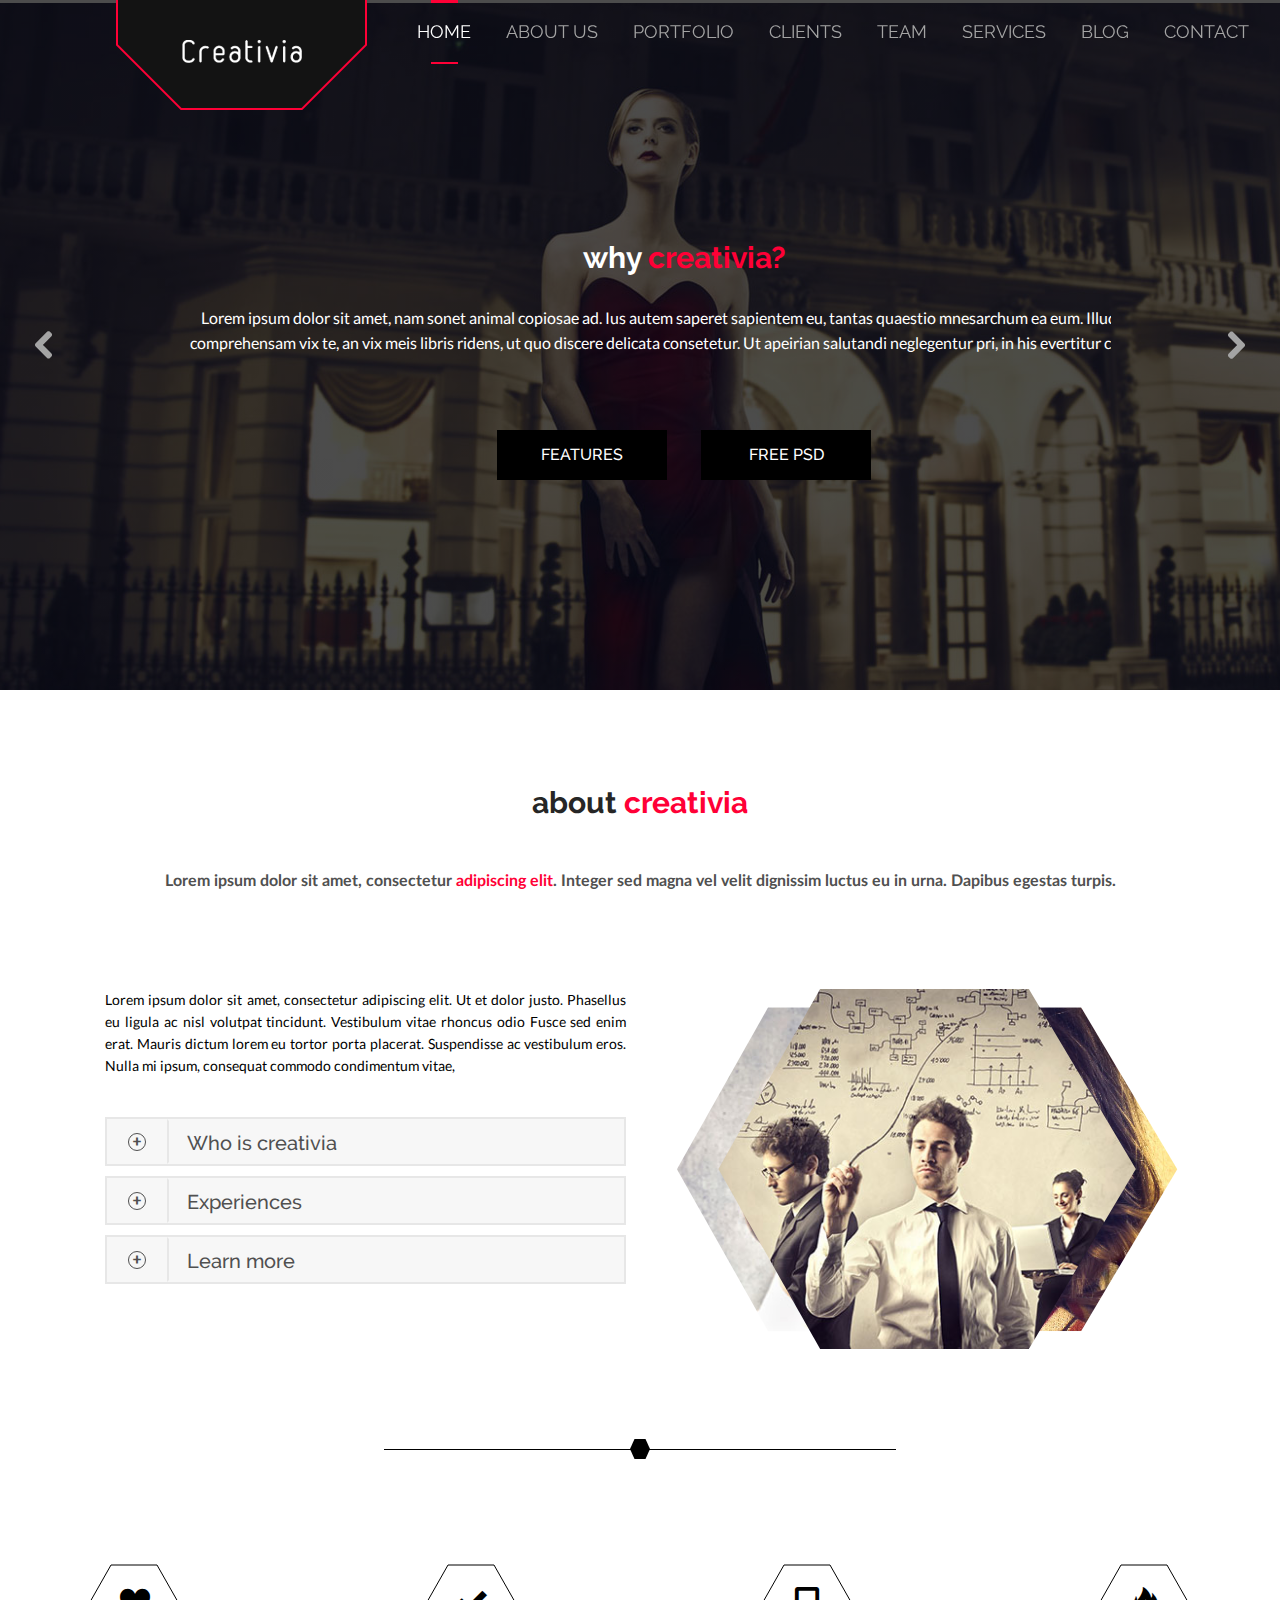
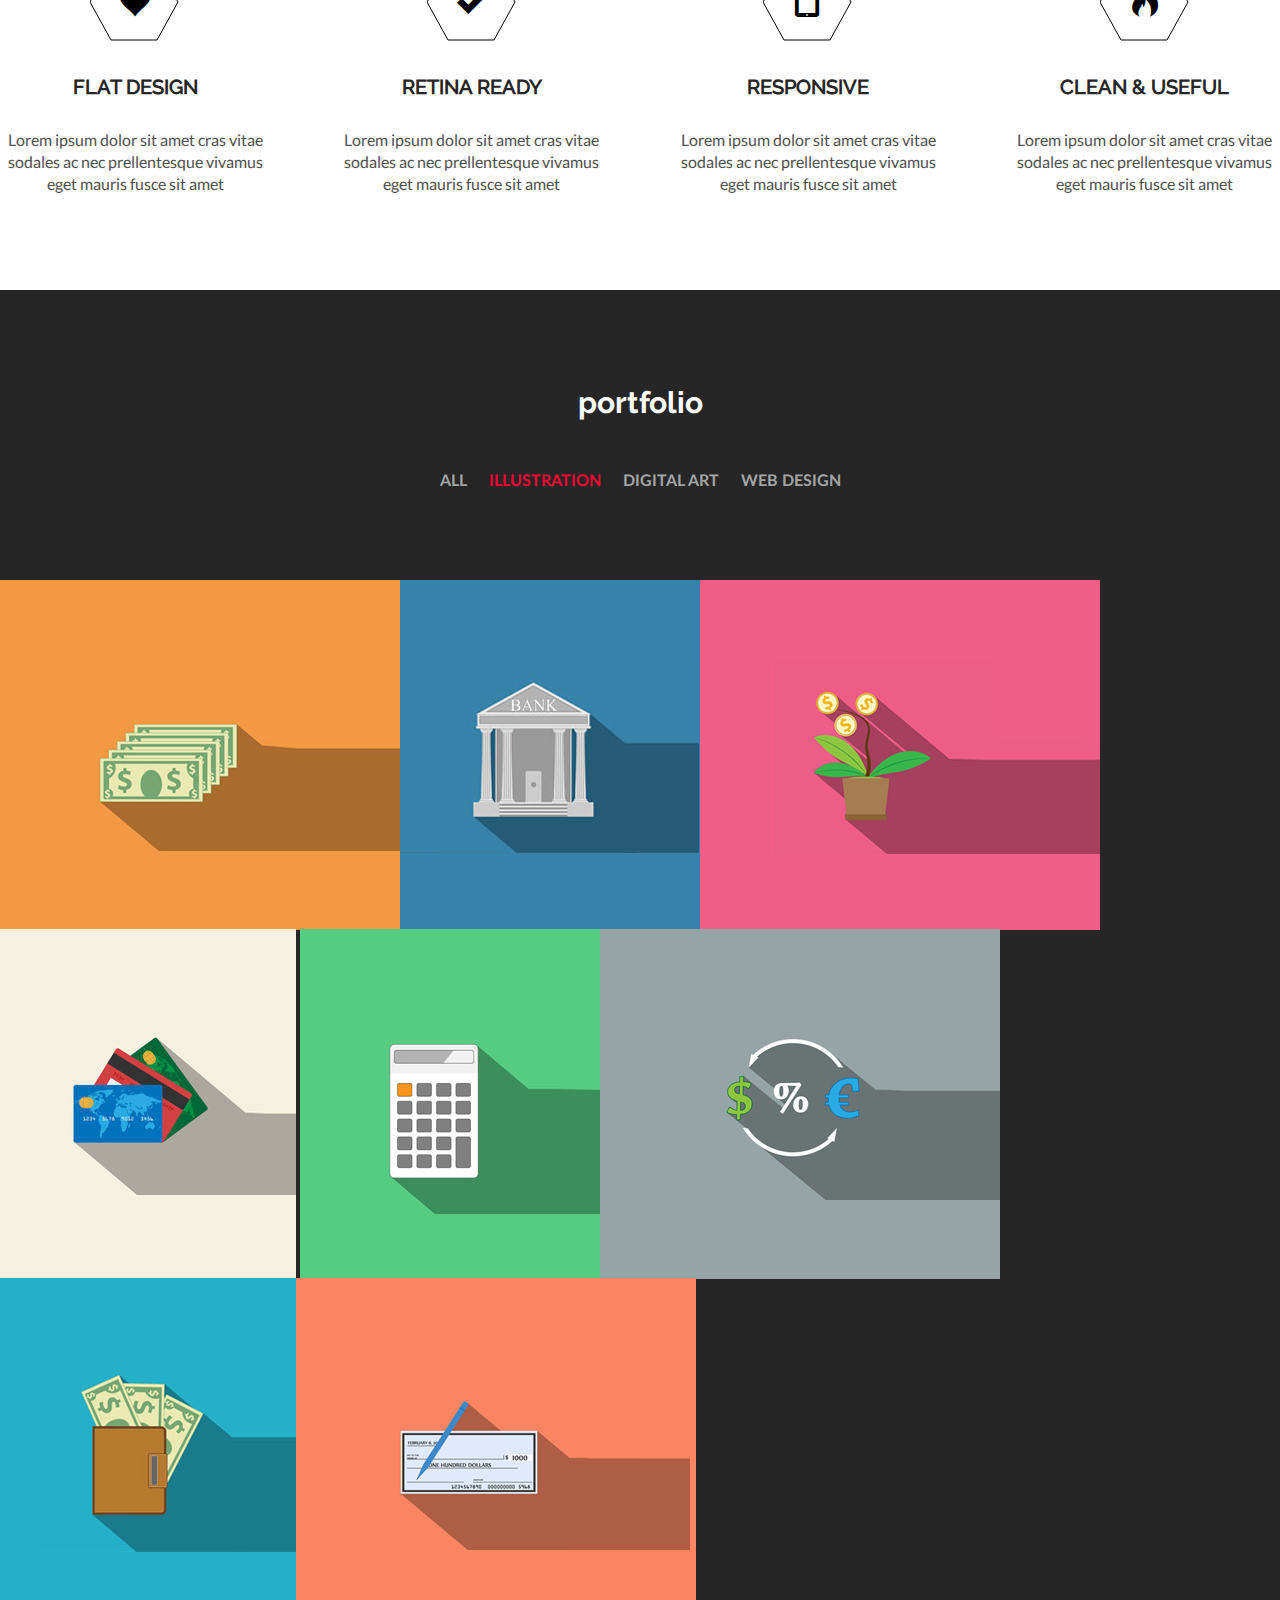
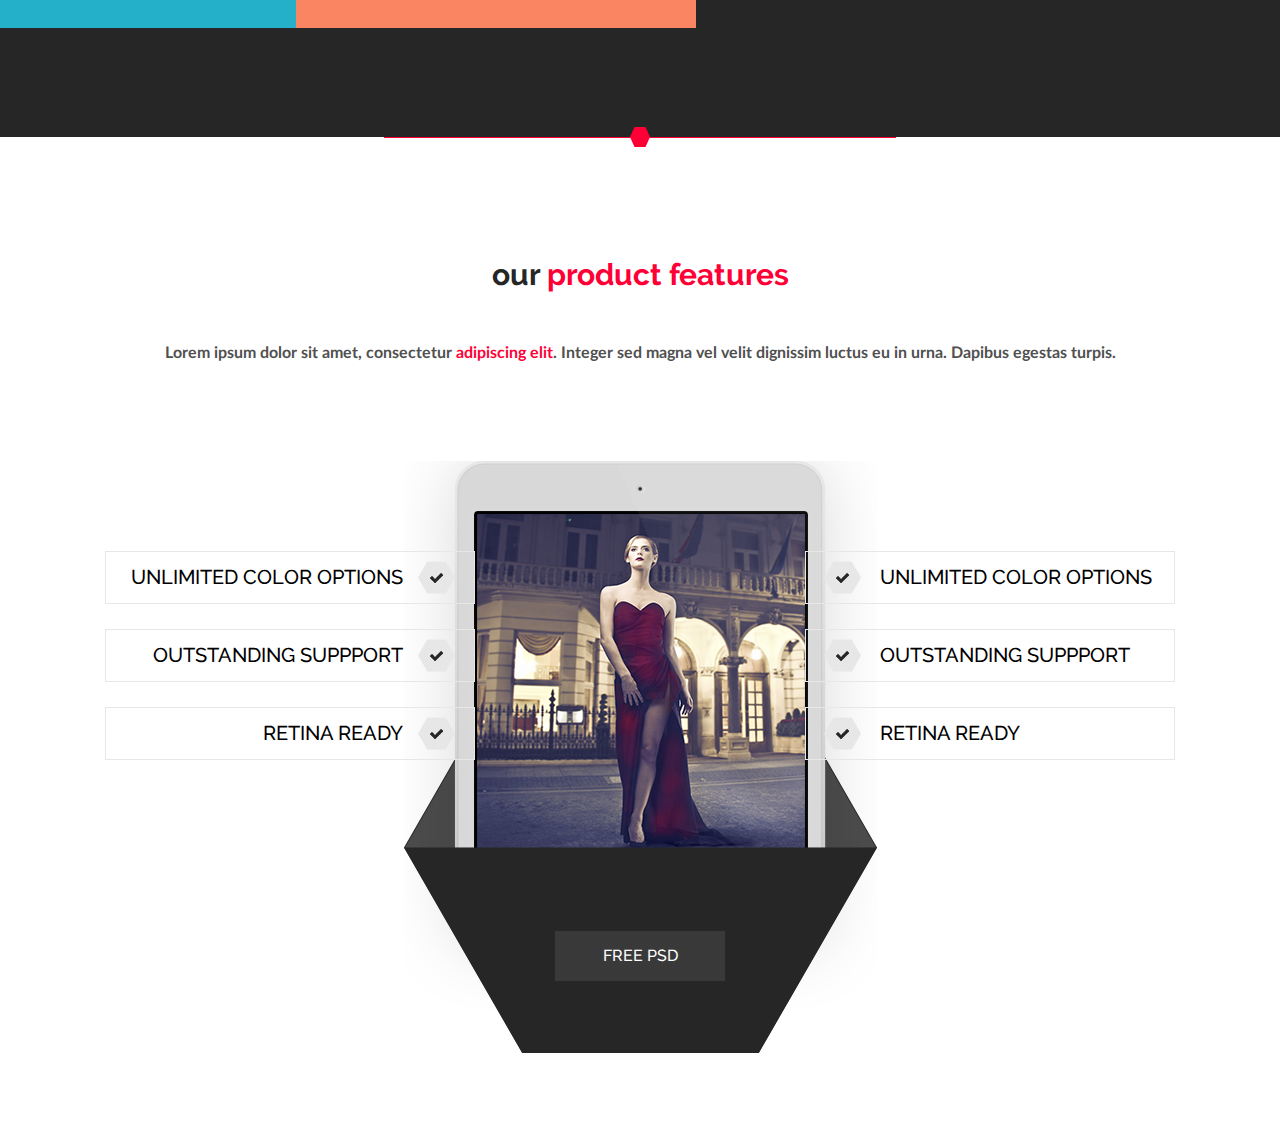
<file: index.html>
<!DOCTYPE html>
<html>
<head>
	<title></title>
	<link rel="stylesheet" type="text/css" href="css/styles.css">
</head>
<body>
	<div class="content-wrapper">
		<div class="nav-wrap">
			<nav class="clear">
				<ul>
					<li class="nav-menu-item"><a class="js-item active-item" href="#home">home</a></li>
					<li class="nav-menu-item"><a class="js-item" href="#about">about us</a></li>
					<li class="nav-menu-item"><a class="js-item" href="#portfolio">portfolio</a></li>
					<li class="nav-menu-item"><a class="js-item" href="#clients">clients</a></li>
					<li class="nav-menu-item"><a class="js-item" href="#team">team</a></li>
					<li class="nav-menu-item"><a class="js-item" href="#services">services</a></li>
					<li class="nav-menu-item"><a class="js-item" href="#blog">blog</a></li>
					<li class="nav-menu-item"><a class="js-item" href="#contact">contact</a></li>
				</ul>
			</nav>
		</div>

		<header>
			<a id="home" href="#"><img class="logo" src="img/header-img/creativia-logo.png" alt="#"></a>
			<div class="header-carousel">
				<div class="header-carousel-items-wrap">
					<ul class="header-carousel-items-list">
						<li class="header-carousel-item">
							<h3 class="item-title">why <span class="red-part">creativia?</span></h3>
							<p class="item-paragraph">Lorem ipsum dolor sit amet, nam sonet animal copiosae ad. Ius autem saperet sapientem eu, tantas quaestio mnesarchum ea eum. Illud feugait comprehensam vix te, an vix meis libris ridens, ut quo discere delicata consetetur. Ut apeirian salutandi neglegentur pri, in his evertitur constituto.</p>
							<div class="carousel-button-wrap">
								<a href="#" class="carousel-button">features</a>
								<a href="#" class="carousel-button">free psd</a>
							</div>
						</li>
						<li class="header-carousel-item">
							<h3 class="item-title">why <span class="red-part">creativia?</span></h3>
							<p class="item-paragraph">Percipit consetetur eam an. Usu no epicuri invidunt, cu nihil persius dolores per. Torquatos efficiantur an usu, id mel insolens partiendo. Eruditi quaerendum at vix.</p>
							<div class="carousel-button-wrap">
								<a href="#" class="carousel-button">features</a>
								<a href="#" class="carousel-button">free psd</a>
							</div>
						</li>
						<li class="header-carousel-item">
							<h3 class="item-title">why <span class="red-part">creativia?</span></h3>
							<p class="item-paragraph">Odio corrumpit sea ad, his ex vero justo euripidis, tollit persequeris mei id. Illud scriptorem vim te, mei labore virtute no. Te pri quem dicta docendi, cu dissentiet concludaturque eos. Vocibus perpetua liberavisse sit at, pri cu alii meis efficiantur, in cum diam ullum.</p>
							<div class="carousel-button-wrap">
								<a href="#" class="carousel-button">features</a>
								<a href="#" class="carousel-button">free psd</a>
							</div>
						</li>
						<li class="header-carousel-item">
							<h3 class="item-title">why <span class="red-part">creativia?</span></h3>
							<p class="item-paragraph">Et est vivendum convenire. Usu purto omnium omnesque an, tation essent gubergren mea at. Enim iisque in mel. Tation facete cum ne, eu affert expetendis definitiones eam.</p>
							<div class="carousel-button-wrap">
								<a href="#" class="carousel-button">features</a>
								<a href="#" class="carousel-button">free psd</a>
							</div>
						</li>
						<li class="header-carousel-item">
							<h3 class="item-title">why <span class="red-part">creativia?</span></h3>
							<p class="item-paragraph">Ut sea ornatus iudicabit conceptam. Te exerci essent usu, vix timeam audire inciderint cu, eos ad habeo adipisci inimicus. Cu veritus intellegam constituam quo, at splendide assueverit disputationi mel. Eos an posse vidisse necessitatibus. Dolor eirmod hendrerit eum cu, ne elit quando pertinacia usu.</p>
							<div class="carousel-button-wrap">
								<a href="#" class="carousel-button">features</a>
								<a href="#" class="carousel-button">free psd</a>
							</div>
						</li>
					</ul>
				</div>
				<div id="carousel-arrow-left"></div>
				<div id="carousel-arrow-right"></div>
			</div>
		</header>

		<section>
			<a id="about">
				<h3 class="section-title title-in-black">about <span class="red-part">creativia</span></h3>
			</a>

			<p class="section-intro">Lorem ipsum dolor sit amet, consectetur <span class="red-part-intro">adipiscing elit</span>. Integer sed magna vel velit dignissim luctus eu in urna. Dapibus egestas turpis. </p>
			<div class="about-review clear">

				<div class="about-review-info">
					<p class="about-review-intro">Lorem ipsum dolor sit amet, consectetur adipiscing elit. Ut et dolor justo. Phasellus eu ligula ac nisl volutpat tincidunt. Vestibulum vitae rhoncus odio Fusce sed enim erat. Mauris dictum lorem eu tortor porta placerat. Suspendisse ac vestibulum eros. Nulla mi ipsum, consequat commodo condimentum vitae, </p>
					<div class="about-expand-wrap">
						<input class="hide" id="id-1" type="checkbox">
						<label for="id-1">Who is creativia</label>
						<div class="hidden-content">Lorem ipsum dolor sit amet, consectetur adipiscing elit. Ut et dolor justo. Phasellus eu ligula ac nisl volutpat tincidunt. Vestibulum vitae rhoncus odio Fusce sed enim erat. Mauris dictum lorem eu tortor porta placerat. Suspendisse ac vestibulum eros.
						</div>
					</div>
					<div class="about-expand-wrap">
						<input class="hide" id="id-2" type="checkbox">
						<label for="id-2">Experiences</label>
						<div class="hidden-content">Lorem ipsum dolor sit amet, consectetur adipiscing elit. Ut et dolor justo. Phasellus eu ligula ac nisl volutpat tincidunt. Vestibulum vitae rhoncus odio Fusce sed enim erat. Mauris dictum lorem eu tortor porta placerat. Suspendisse ac vestibulum eros.
						</div>
					</div>
					<div class="about-expand-wrap">
						<input class="hide" id="id-3" type="checkbox">
						<label for="id-3">Learn more</label>
						<div class="hidden-content">Lorem ipsum dolor sit amet, consectetur adipiscing elit. Ut et dolor justo. Phasellus eu ligula ac nisl volutpat tincidunt. Vestibulum vitae rhoncus odio Fusce sed enim erat. Mauris dictum lorem eu tortor porta placerat. Suspendisse ac vestibulum eros.
						</div>
					</div>
				</div>

				<div class="about-review-info">
					<div class="clip-wrap">
						<img src="img/about/man_drawing.jpg" alt="#" class="clip-polygon">
					</div>
					<div class="clip-wrap">
						<img src="img/about/woman_with_scarf.jpg" alt="#" class="clip-polygon">
					</div>
					<div class="clip-wrap">
						<img src="img/about/man_with_glasses.jpg" alt="#" class="clip-polygon">
					</div>
					<svg class="clip-svg">
						<defs>
							<clipPath id="clip-svg" clipPathUnits="objectBoundingBox">
								<polygon points="0.31 0, 0.7 0, 0.9 0.5, 0.7 1, 0.31 1, 0.12 0.5"></polygon>
							</clipPath>
						</defs>
					</svg>
				</div>

			</div>

			<div class="svg-wrap">
				<svg class="svg-line">
                    <line x1="0" y1="0" x2="247" y2="0"/>
                </svg>
                <svg class="svg-polygon">
                    <polygon points="0,10 4.5,0 15.5,0 20,10 15.5,20 4.5,20"/>
                </svg>
				<svg class="svg-line svg-line-right">
					<line x1="0" y1="0" x2="247" y2="0"/>
				</svg>
			</div>

			<div class="offer-wrap">
				<div class="offer">
					<svg class="svg-icon" >
						<polygon class="svg-icon-polygon" points="0,38 21,1 67,1 88,38 67,76 21,76" />
						<text x="50%" y="50%" dx="-0.5em" dy="0.4em">&#xe9da</text>
					</svg>
					<h3 class="offer-title">Flat design</h3>
					<p class="offer-info">Lorem ipsum dolor sit amet cras vitae sodales ac nec prellentesque vivamus eget mauris fusce sit amet  </p>
				</div>
				<div class="offer">
					<svg class="svg-icon" >
						<polygon class="svg-icon-polygon" points="0,38 21,1 67,1 88,38 67,76 21,76" />
						<text x="50%" y="50%" dx="-0.5em" dy="0.4em">&#xea10</text>
					</svg>
					<h3 class="offer-title">Retina ready</h3>
					<p class="offer-info">Lorem ipsum dolor sit amet cras vitae sodales ac nec prellentesque vivamus eget mauris fusce sit amet  </p>
				</div>
				<div class="offer">
					<svg class="svg-icon" >
						<polygon class="svg-icon-polygon" points="0,38 21,1 67,1 88,38 67,76 21,76" />
						<text x="50%" y="50%" dx="-0.5em" dy="0.4em">&#xe95a</text>
					</svg>
					<h3 class="offer-title">Responsive</h3>
					<p class="offer-info">Lorem ipsum dolor sit amet cras vitae sodales ac nec prellentesque vivamus eget mauris fusce sit amet  </p>
				</div>
				<div class="offer">
					<svg class="svg-icon" >
						<polygon class="svg-icon-polygon" points="0,38 21,1 67,1 88,38 67,76 21,76" />
						<text x="50%" y="50%" dx="-0.5em" dy="0.4em">&#xe9a9</text>
					</svg>
					<h3 class="offer-title">Clean & useful</h3>
					<p class="offer-info">Lorem ipsum dolor sit amet cras vitae sodales ac nec prellentesque vivamus eget mauris fusce sit amet  </p>
				</div>
			</div>
		</section>

		<section class="section-dark-bg">
			<a id="portfolio"><h3 class="section-title title-in-white">portfolio</h3></a>

			<ul class="portfolio-nav">
				<li class="portfolio-nav-item"><a href="#">all</a></li>
				<li class="portfolio-nav-item"><a class="p-nav-active-item" href="#">illustration</a></li>
				<li class="portfolio-nav-item"><a href="#">digital art</a></li>
				<li class="portfolio-nav-item"><a href="#">web design</a></li>
			</ul>

			<div class="illustration-wrap">
				<div class="illustration"></div>
				<div class="illustration"></div>
				<div class="illustration"></div>
				<div class="illustration"></div>
				<div class="illustration"></div>
				<div class="illustration"></div>
				<div class="illustration"></div>
				<div class="illustration"></div>
			</div>



		</section>

		<div class="svg-wrap">
			<svg class="svg-line red-line">
				<line x1="0" y1="0" x2="247" y2="0"/>
			</svg>
			<svg class="svg-polygon red-polygon">
				<polygon points="0,10 4.5,0 15.5,0 20,10 15.5,20 4.5,20"/>
			</svg>
			<svg class="svg-line svg-line-right red-line">
				<line x1="0" y1="0" x2="247" y2="0"/>
			</svg>
		</div>


		<section>
			<a>
				<h3 class="section-title title-in-black">our <span class="red-part">product features</span></h3>
			</a>
			<p class="section-intro">Lorem ipsum dolor sit amet, consectetur <span class="red-part-intro">adipiscing elit</span>. Integer sed magna vel velit dignissim luctus eu in urna. Dapibus egestas turpis. </p>

			<div class="features-wrap clear">
				<div class="feature-block">
					<div class="feature">
						<p class="feature-name">unlimited color options</p>
						<img class="feature-icon" alt="#" src="img/portfolio/icons.png"/>
					</div>
					<div class="feature">
						<p class="feature-name">outstanding suppport</p>
						<img class="feature-icon" alt="#" src="img/portfolio/icons.png"/>
					</div>
					<div class="feature">
						<p class="feature-name">retina ready</p>
						<img class="feature-icon" alt="#" src="img/portfolio/icons.png"/>
					</div>
				</div>
				<div class="feature-block feature-block-right">
					<div class="feature text-align">
						<p class="feature-name">unlimited color options</p>
						<img class="feature-icon icon-left" alt="#" src="img/portfolio/icons.png"/>
					</div>
					<div class="feature text-align">
						<p class="feature-name">outstanding suppport</p>
						<img class="feature-icon icon-left" alt="#" src="img/portfolio/icons.png"/>
					</div>
					<div class="feature text-align">
						<p class="feature-name">retina ready</p>
						<img class="feature-icon icon-left" alt="#" src="img/portfolio/icons.png"/>
					</div>
				</div>
				<a href="#" class="feature-button">free psd</a>

			</div>

		</section>

	</div>

	<script src="js/script.js"></script>
</body>
</html>
</file>
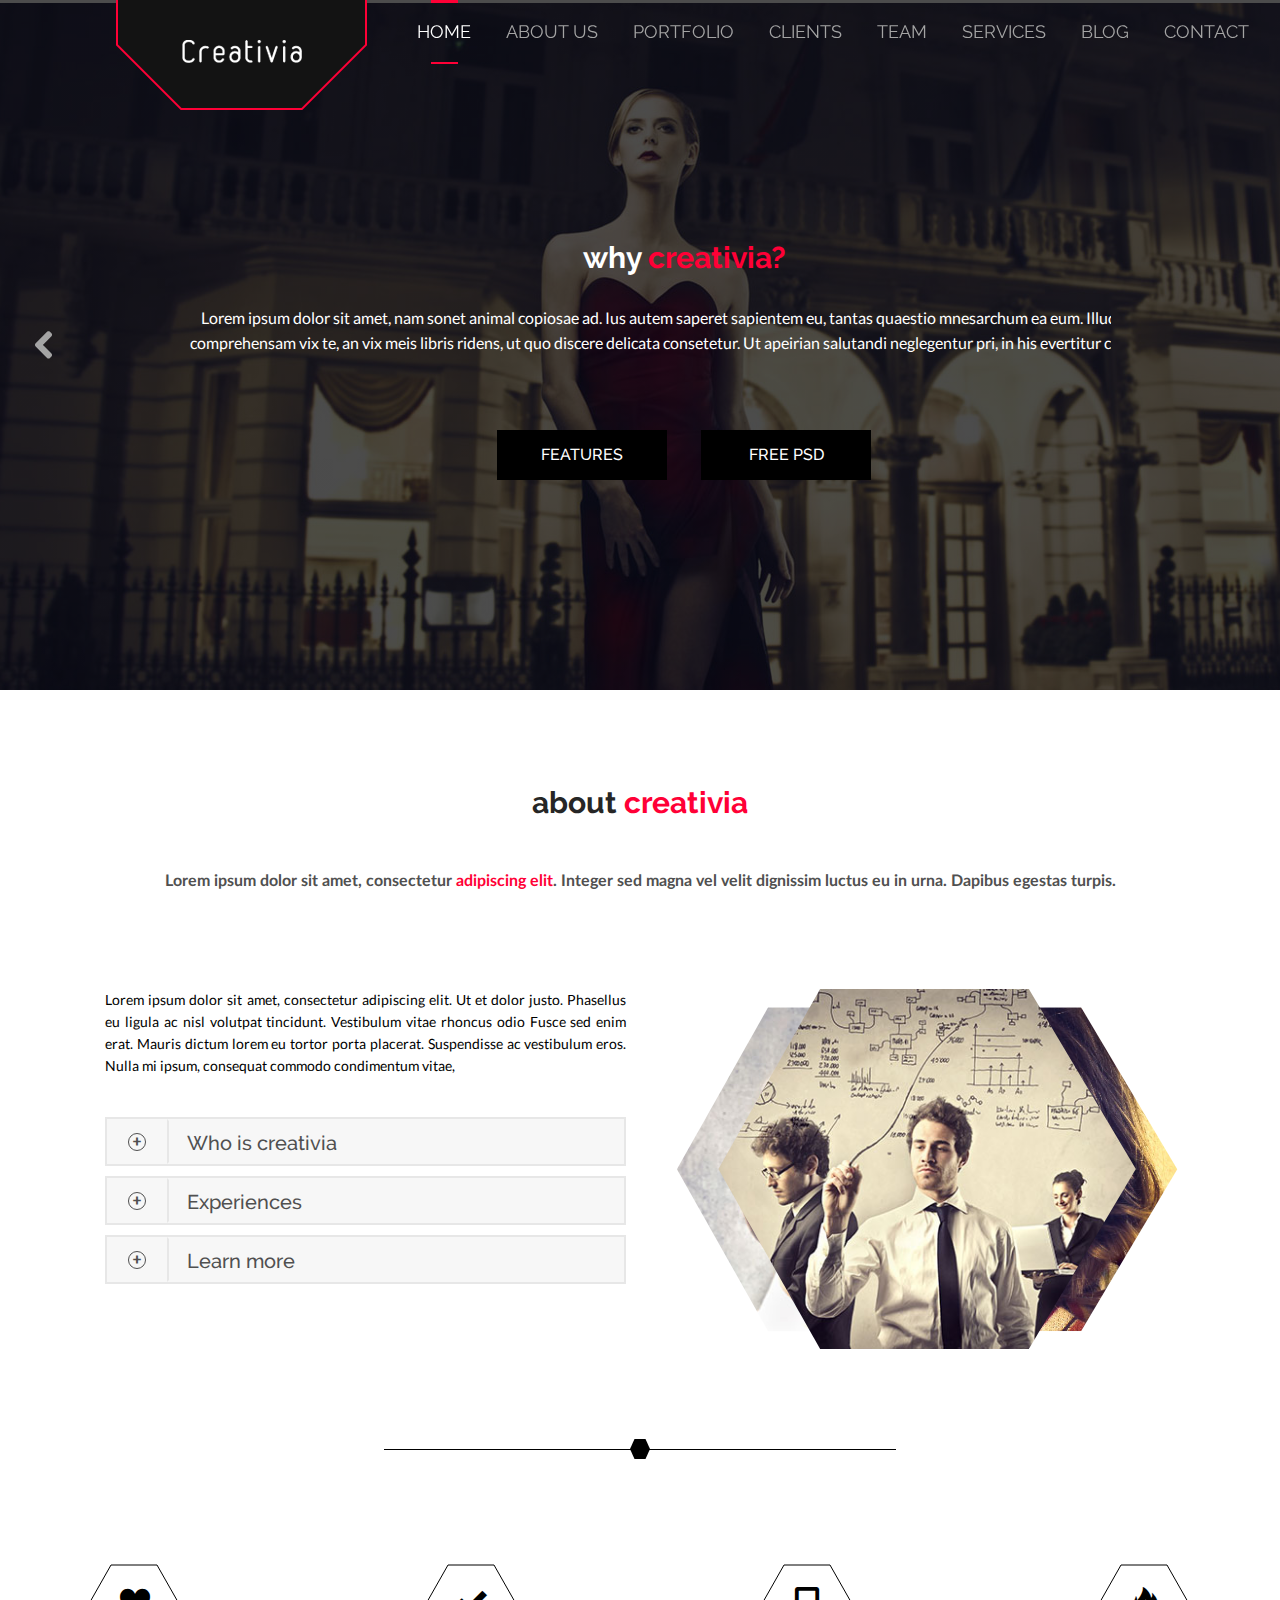
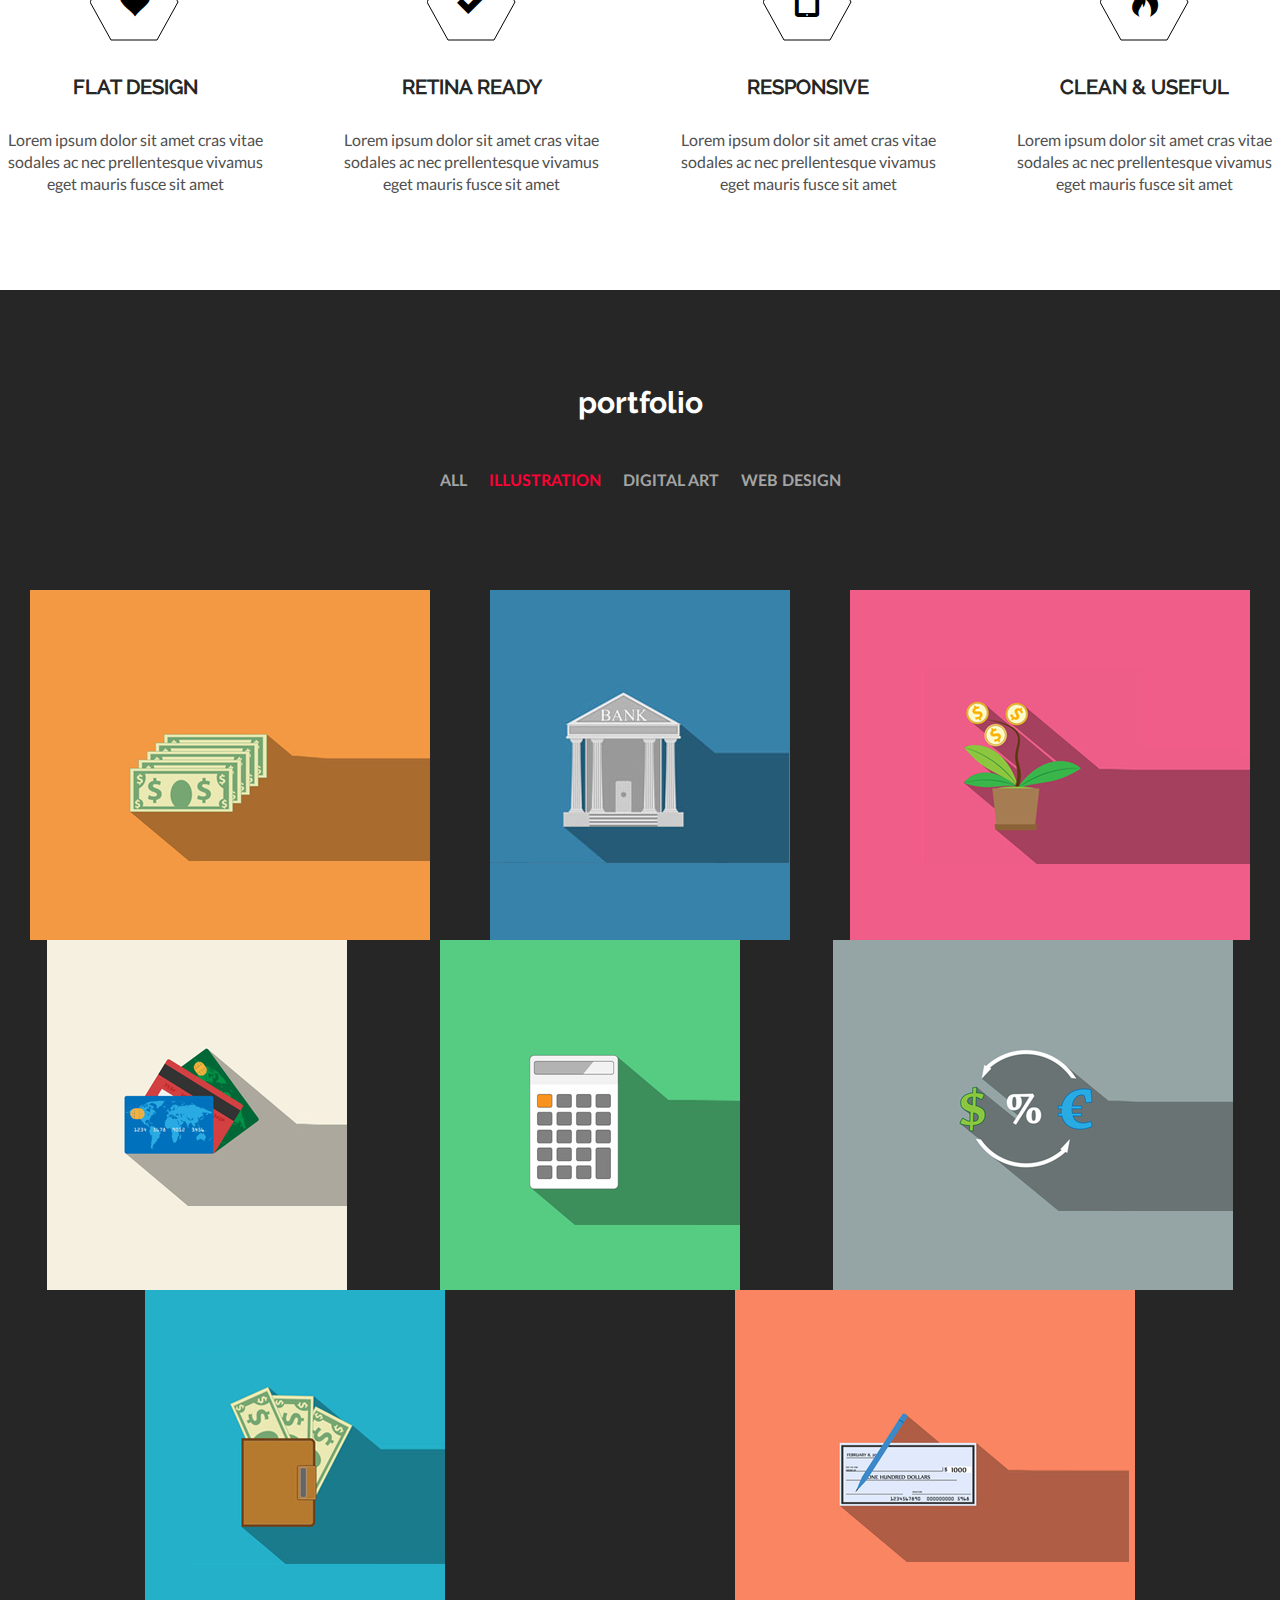
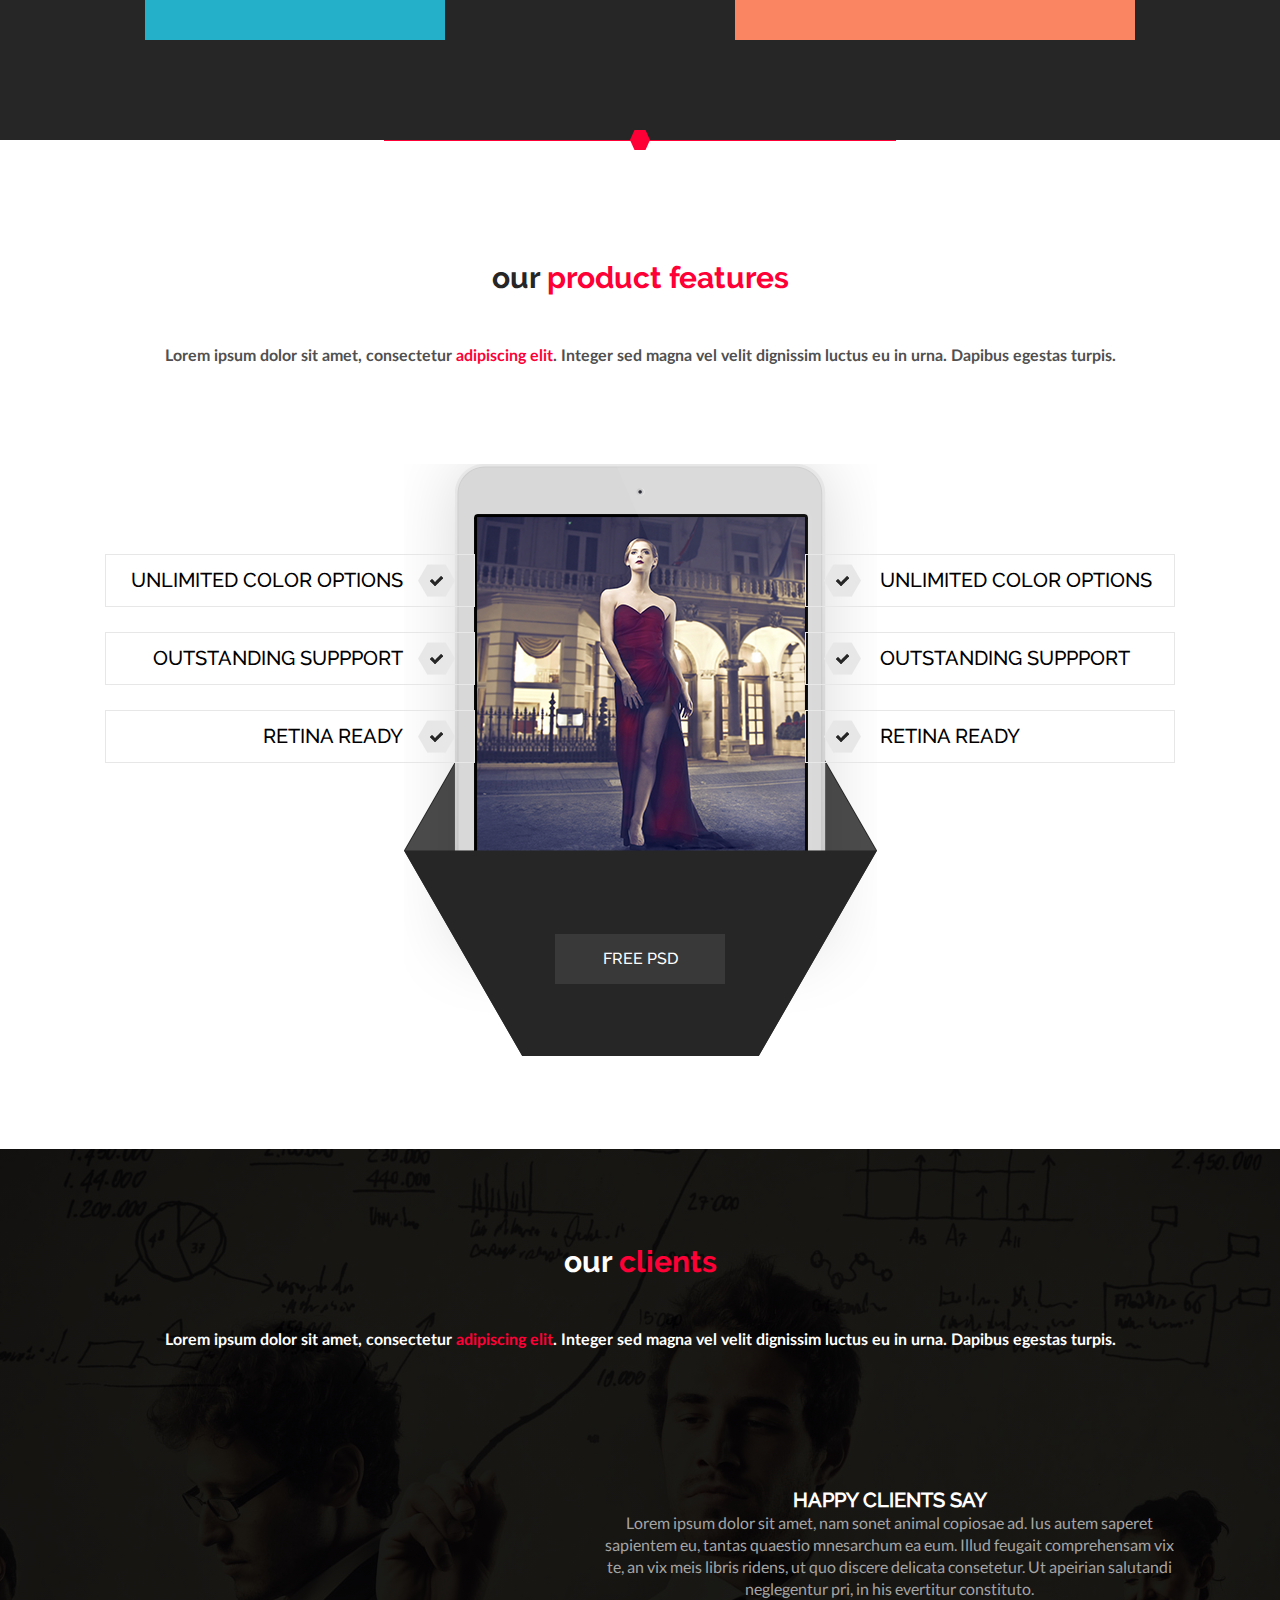
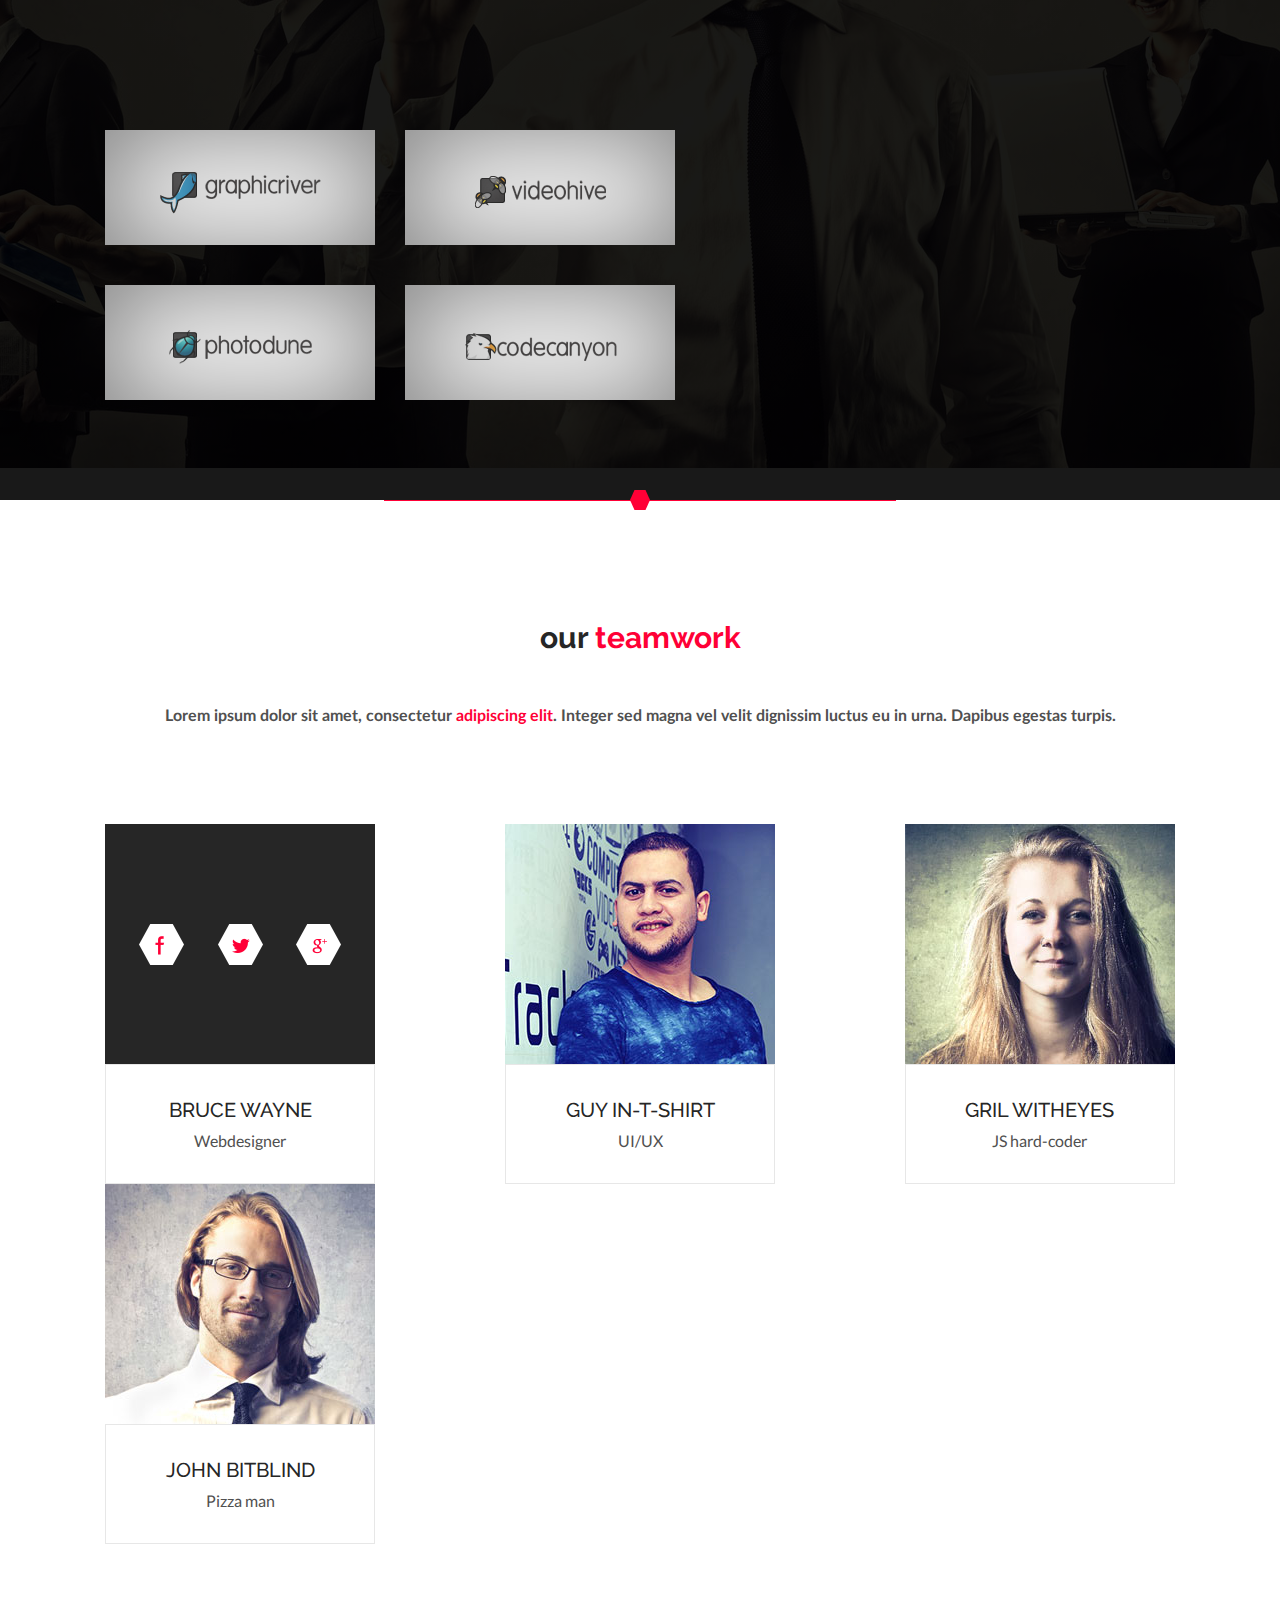
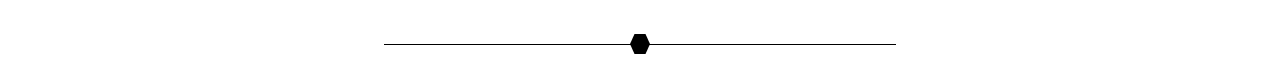
<file: creativia/index.html>
<!DOCTYPE html>
<html>
<head>
	<title></title>
	<link rel="stylesheet" type="text/css" href="css/styles.css">
	<!--<meta name="viewport" content="width=device-width, initial-scale=1.0">-->
</head>
<body>
	<div class="content-wrapper">
		<div class="nav-wrap">
			<div id="nav-toggle"><a><span class="popup-menu-button"></span></a></div>
			<div id="popup-menu">
				<ul>
					<li class="nav-menu-item"><a class="js-item" href="#home">home</a></li>
					<li class="nav-menu-item"><a class="js-item" href="#about">about us</a></li>
					<li class="nav-menu-item"><a class="js-item" href="#portfolio">portfolio</a></li>
					<li class="nav-menu-item"><a class="js-item" href="#clients">clients</a></li>
					<li class="nav-menu-item"><a class="js-item" href="#team">team</a></li>
					<li class="nav-menu-item"><a class="js-item" href="#services">services</a></li>
					<li class="nav-menu-item"><a class="js-item" href="#blog">blog</a></li>
					<li class="nav-menu-item"><a class="js-item" href="#contact">contact</a></li>
				</ul>
			</div>
			<nav class="clear">
				<ul>
					<li class="nav-menu-item"><a class="js-item active-item" href="#home">home</a></li>
					<li class="nav-menu-item"><a class="js-item" href="#about">about us</a></li>
					<li class="nav-menu-item"><a class="js-item" href="#portfolio">portfolio</a></li>
					<li class="nav-menu-item"><a class="js-item" href="#clients">clients</a></li>
					<li class="nav-menu-item"><a class="js-item" href="#team">team</a></li>
					<li class="nav-menu-item"><a class="js-item" href="#services">services</a></li>
					<li class="nav-menu-item"><a class="js-item" href="#blog">blog</a></li>
					<li class="nav-menu-item"><a class="js-item" href="#contact">contact</a></li>
				</ul>
			</nav>
		</div>

		<header>
			<a id="home" href="#"><img class="logo" src="img/header-img/creativia-logo.png" alt="#"></a>
			<div class="header-carousel">
				<div class="header-carousel-items-wrap">
					<ul class="header-carousel-items-list">
						<li class="header-carousel-item">
							<h3 class="item-title">why <span class="red-part">creativia?</span></h3>
							<p class="item-paragraph">Lorem ipsum dolor sit amet, nam sonet animal copiosae ad. Ius autem saperet sapientem eu, tantas quaestio mnesarchum ea eum. Illud feugait comprehensam vix te, an vix meis libris ridens, ut quo discere delicata consetetur. Ut apeirian salutandi neglegentur pri, in his evertitur constituto.</p>
							<div class="carousel-button-wrap">
								<a href="#" class="carousel-button">features</a>
								<a href="#" class="carousel-button">free psd</a>
							</div>
						</li>
						<li class="header-carousel-item">
							<h3 class="item-title">why <span class="red-part">creativia?</span></h3>
							<p class="item-paragraph">Percipit consetetur eam an. Usu no epicuri invidunt, cu nihil persius dolores per. Torquatos efficiantur an usu, id mel insolens partiendo. Eruditi quaerendum at vix.</p>
							<div class="carousel-button-wrap">
								<a href="#" class="carousel-button">features</a>
								<a href="#" class="carousel-button">free psd</a>
							</div>
						</li>
						<li class="header-carousel-item">
							<h3 class="item-title">why <span class="red-part">creativia?</span></h3>
							<p class="item-paragraph">Odio corrumpit sea ad, his ex vero justo euripidis, tollit persequeris mei id. Illud scriptorem vim te, mei labore virtute no. Te pri quem dicta docendi, cu dissentiet concludaturque eos. Vocibus perpetua liberavisse sit at, pri cu alii meis efficiantur, in cum diam ullum.</p>
							<div class="carousel-button-wrap">
								<a href="#" class="carousel-button">features</a>
								<a href="#" class="carousel-button">free psd</a>
							</div>
						</li>
						<li class="header-carousel-item">
							<h3 class="item-title">why <span class="red-part">creativia?</span></h3>
							<p class="item-paragraph">Et est vivendum convenire. Usu purto omnium omnesque an, tation essent gubergren mea at. Enim iisque in mel. Tation facete cum ne, eu affert expetendis definitiones eam.</p>
							<div class="carousel-button-wrap">
								<a href="#" class="carousel-button">features</a>
								<a href="#" class="carousel-button">free psd</a>
							</div>
						</li>
						<li class="header-carousel-item">
							<h3 class="item-title">why <span class="red-part">creativia?</span></h3>
							<p class="item-paragraph">Ut sea ornatus iudicabit conceptam. Te exerci essent usu, vix timeam audire inciderint cu, eos ad habeo adipisci inimicus. Cu veritus intellegam constituam quo, at splendide assueverit disputationi mel. Eos an posse vidisse necessitatibus. Dolor eirmod hendrerit eum cu, ne elit quando pertinacia usu.</p>
							<div class="carousel-button-wrap">
								<a href="#" class="carousel-button">features</a>
								<a href="#" class="carousel-button">free psd</a>
							</div>
						</li>
					</ul>
				</div>
				<div id="carousel-arrow-left"></div>
				<div id="carousel-arrow-right"></div>
			</div>
		</header>

		<section>
			<a id="about">
				<h3 class="section-title title-in-black">about <span class="red-part">creativia</span></h3>
			</a>

			<p class="section-intro">Lorem ipsum dolor sit amet, consectetur <span class="red-part-intro">adipiscing elit</span>. Integer sed magna vel velit dignissim luctus eu in urna. Dapibus egestas turpis. </p>
			<div class="about-review clear">

				<div class="about-review-info">
					<p class="about-review-intro">Lorem ipsum dolor sit amet, consectetur adipiscing elit. Ut et dolor justo. Phasellus eu ligula ac nisl volutpat tincidunt. Vestibulum vitae rhoncus odio Fusce sed enim erat. Mauris dictum lorem eu tortor porta placerat. Suspendisse ac vestibulum eros. Nulla mi ipsum, consequat commodo condimentum vitae, </p>
					<div class="about-expand-wrap">
						<input class="hide" id="id-1" type="checkbox">
						<label for="id-1">Who is creativia</label>
						<div class="hidden-content">Lorem ipsum dolor sit amet, consectetur adipiscing elit. Ut et dolor justo. Phasellus eu ligula ac nisl volutpat tincidunt. Vestibulum vitae rhoncus odio Fusce sed enim erat. Mauris dictum lorem eu tortor porta placerat. Suspendisse ac vestibulum eros.
						</div>
					</div>
					<div class="about-expand-wrap">
						<input class="hide" id="id-2" type="checkbox">
						<label for="id-2">Experiences</label>
						<div class="hidden-content">Lorem ipsum dolor sit amet, consectetur adipiscing elit. Ut et dolor justo. Phasellus eu ligula ac nisl volutpat tincidunt. Vestibulum vitae rhoncus odio Fusce sed enim erat. Mauris dictum lorem eu tortor porta placerat. Suspendisse ac vestibulum eros.
						</div>
					</div>
					<div class="about-expand-wrap">
						<input class="hide" id="id-3" type="checkbox">
						<label for="id-3">Learn more</label>
						<div class="hidden-content">Lorem ipsum dolor sit amet, consectetur adipiscing elit. Ut et dolor justo. Phasellus eu ligula ac nisl volutpat tincidunt. Vestibulum vitae rhoncus odio Fusce sed enim erat. Mauris dictum lorem eu tortor porta placerat. Suspendisse ac vestibulum eros.
						</div>
					</div>
				</div>

				<div class="about-review-info">
					<div class="clip-wrap">
						<img src="img/about/man_drawing.jpg" alt="#" class="clip-polygon">
					</div>
					<div class="clip-wrap">
						<img src="img/about/woman_with_scarf.jpg" alt="#" class="clip-polygon">
					</div>
					<div class="clip-wrap">
						<img src="img/about/man_with_glasses.jpg" alt="#" class="clip-polygon">
					</div>
					<svg class="clip-svg">
						<defs>
							<clipPath id="clip-svg" clipPathUnits="objectBoundingBox">
								<polygon points="0.31 0, 0.7 0, 0.9 0.5, 0.7 1, 0.31 1, 0.12 0.5"></polygon>
							</clipPath>
						</defs>
					</svg>
				</div>

			</div>

			<div class="svg-wrap">
				<svg class="svg-line">
                    <line x1="0" y1="0" x2="247" y2="0"/>
                </svg>
                <svg class="svg-polygon">
                    <polygon points="0,10 4.5,0 15.5,0 20,10 15.5,20 4.5,20"/>
                </svg>
				<svg class="svg-line svg-line-right">
					<line x1="0" y1="0" x2="247" y2="0"/>
				</svg>
			</div>

			<div class="offer-wrap">
				<div class="offer">
					<svg class="svg-icon" >
						<polygon class="svg-icon-polygon" points="0,38 21,1 67,1 88,38 67,76 21,76" />
						<text x="50%" y="50%" dx="-0.5em" dy="0.4em">&#xe9da</text>
					</svg>
					<h3 class="offer-title">Flat design</h3>
					<p class="offer-info">Lorem ipsum dolor sit amet cras vitae sodales ac nec prellentesque vivamus eget mauris fusce sit amet  </p>
				</div>
				<div class="offer">
					<svg class="svg-icon" >
						<polygon class="svg-icon-polygon" points="0,38 21,1 67,1 88,38 67,76 21,76" />
						<text x="50%" y="50%" dx="-0.5em" dy="0.4em">&#xea10</text>
					</svg>
					<h3 class="offer-title">Retina ready</h3>
					<p class="offer-info">Lorem ipsum dolor sit amet cras vitae sodales ac nec prellentesque vivamus eget mauris fusce sit amet  </p>
				</div>
				<div class="offer">
					<svg class="svg-icon" >
						<polygon class="svg-icon-polygon" points="0,38 21,1 67,1 88,38 67,76 21,76" />
						<text x="50%" y="50%" dx="-0.5em" dy="0.4em">&#xe95a</text>
					</svg>
					<h3 class="offer-title">Responsive</h3>
					<p class="offer-info">Lorem ipsum dolor sit amet cras vitae sodales ac nec prellentesque vivamus eget mauris fusce sit amet  </p>
				</div>
				<div class="offer">
					<svg class="svg-icon" >
						<polygon class="svg-icon-polygon" points="0,38 21,1 67,1 88,38 67,76 21,76" />
						<text x="50%" y="50%" dx="-0.5em" dy="0.4em">&#xe9a9</text>
					</svg>
					<h3 class="offer-title">Clean & useful</h3>
					<p class="offer-info">Lorem ipsum dolor sit amet cras vitae sodales ac nec prellentesque vivamus eget mauris fusce sit amet  </p>
				</div>
			</div>
		</section>

		<section class="section-dark-bg">
			<a id="portfolio"><h3 class="section-title title-in-white">portfolio</h3></a>

			<ul class="portfolio-nav">
				<li class="portfolio-nav-item"><a href="#">all</a></li>
				<li class="portfolio-nav-item"><a class="p-nav-active-item" href="#">illustration</a></li>
				<li class="portfolio-nav-item"><a href="#">digital art</a></li>
				<li class="portfolio-nav-item"><a href="#">web design</a></li>
			</ul>

			<div class="illustration-wrap">
				<div class="illustration"></div>
				<div class="illustration"></div>
				<div class="illustration"></div>
				<div class="illustration"></div>
				<div class="illustration"></div>
				<div class="illustration"></div>
				<div class="illustration"></div>
				<div class="illustration"></div>
			</div>



		</section>

		<div class="svg-wrap">
			<svg class="svg-line red-line">
				<line x1="0" y1="0" x2="247" y2="0"/>
			</svg>
			<svg class="svg-polygon red-polygon">
				<polygon points="0,10 4.5,0 15.5,0 20,10 15.5,20 4.5,20"/>
			</svg>
			<svg class="svg-line svg-line-right red-line">
				<line x1="0" y1="0" x2="247" y2="0"/>
			</svg>
		</div>


		<section>
			<a>
				<h3 class="section-title title-in-black">our <span class="red-part">product features</span></h3>
			</a>
			<p class="section-intro">Lorem ipsum dolor sit amet, consectetur <span class="red-part-intro">adipiscing elit</span>. Integer sed magna vel velit dignissim luctus eu in urna. Dapibus egestas turpis. </p>

			<div class="features-wrap clear">
				<div class="feature-block">
					<div class="feature">
						<p class="feature-name">unlimited color options</p>
						<img class="feature-icon" alt="#" src="img/portfolio/icons.png"/>
					</div>
					<div class="feature">
						<p class="feature-name">outstanding suppport</p>
						<img class="feature-icon" alt="#" src="img/portfolio/icons.png"/>
					</div>
					<div class="feature">
						<p class="feature-name">retina ready</p>
						<img class="feature-icon" alt="#" src="img/portfolio/icons.png"/>
					</div>
				</div>
				<div class="feature-block feature-block-right">
					<div class="feature text-align">
						<p class="feature-name">unlimited color options</p>
						<img class="feature-icon icon-left" alt="#" src="img/portfolio/icons.png"/>
					</div>
					<div class="feature text-align">
						<p class="feature-name">outstanding suppport</p>
						<img class="feature-icon icon-left" alt="#" src="img/portfolio/icons.png"/>
					</div>
					<div class="feature text-align">
						<p class="feature-name">retina ready</p>
						<img class="feature-icon icon-left" alt="#" src="img/portfolio/icons.png"/>
					</div>
				</div>
				<a href="#" class="feature-button">free psd</a>

			</div>

		</section>


		<section class="section-image-bg">
			<a id="clients">
				<h3 class="section-title title-in-white">our <span class="red-part">clients</span></h3>
			</a>
			<p class="section-intro intro-white">Lorem ipsum dolor sit amet, consectetur <span class="red-part-intro">adipiscing elit</span>. Integer sed magna vel velit dignissim luctus eu in urna. Dapibus egestas turpis. </p>

			<div class="clients-wrap clear">
				<div class="clients-logo-wrap">
					<h3 class="clients-subtitle">happy clients say</h3>
					<p class="clients-text">
						Lorem ipsum dolor sit amet, nam sonet animal copiosae ad. Ius autem saperet sapientem eu, tantas quaestio mnesarchum ea eum. Illud feugait comprehensam vix te, an vix meis libris ridens, ut quo discere delicata consetetur. Ut apeirian salutandi neglegentur pri, in his evertitur constituto.
					</p>
				</div>
				<div class="clients-logo-wrap">
					<div class="clients-logo"></div>
					<div class="clients-logo"></div>
					<div class="clients-logo"></div>
					<div class="clients-logo"></div>
				</div>
			</div>

		</section>

		<div class="svg-wrap">
			<svg class="svg-line red-line">
				<line x1="0" y1="0" x2="247" y2="0"/>
			</svg>
			<svg class="svg-polygon red-polygon">
				<polygon points="0,10 4.5,0 15.5,0 20,10 15.5,20 4.5,20"/>
			</svg>
			<svg class="svg-line svg-line-right red-line">
				<line x1="0" y1="0" x2="247" y2="0"/>
			</svg>
		</div>

		<section>
			<a id="team">
				<h3 class="section-title title-in-black">our <span class="red-part">teamwork</span></h3>
			</a>
			<p class="section-intro">Lorem ipsum dolor sit amet, consectetur <span class="red-part-intro">adipiscing elit</span>. Integer sed magna vel velit dignissim luctus eu in urna. Dapibus egestas turpis. </p>

			<div class="profiles-wrap">
				<div class="profile">
					<div class="profile-social-icons">
						<img src="img/team/Facebook-Icon.png" alt="#">
						<img src="img/team/Twitter-Icon.png" alt="#">
						<img src="img/team/G+-Icon.png" alt="#">
					</div>
					<a class="profile-info">
						<p>Bruce Wayne<br/><span>Webdesigner</span></p>
					</a>
				</div>
				<div class="profile">
					<img src="img/team/pic1.jpg" alt="#" class="profile-img">
					<a class="profile-info">
						<p>Guy In-T-Shirt<br/><span>UI/UX</span></p>
					</a>
				</div>
				<div class="profile">
					<img src="img/team/pic2.jpg" alt="#" class="profile-img">
					<a class="profile-info">
						<p>Gril Witheyes<br/><span>JS hard-coder</span></p>
					</a>
				</div>
				<div class="profile">
					<img src="img/team/pic3.jpg" alt="#" class="profile-img">
					<a class="profile-info">
						<p>John Bitblind<br/><span>Pizza man</span></p>
					</a>
				</div>
			</div>

			<div class="svg-wrap">
				<svg class="svg-line">
					<line x1="0" y1="0" x2="247" y2="0"/>
				</svg>
				<svg class="svg-polygon">
					<polygon points="0,10 4.5,0 15.5,0 20,10 15.5,20 4.5,20"/>
				</svg>
				<svg class="svg-line svg-line-right">
					<line x1="0" y1="0" x2="247" y2="0"/>
				</svg>
			</div>
		</section>

	</div>

	<script src="js/script.js"></script>
</body>
</html>
</file>
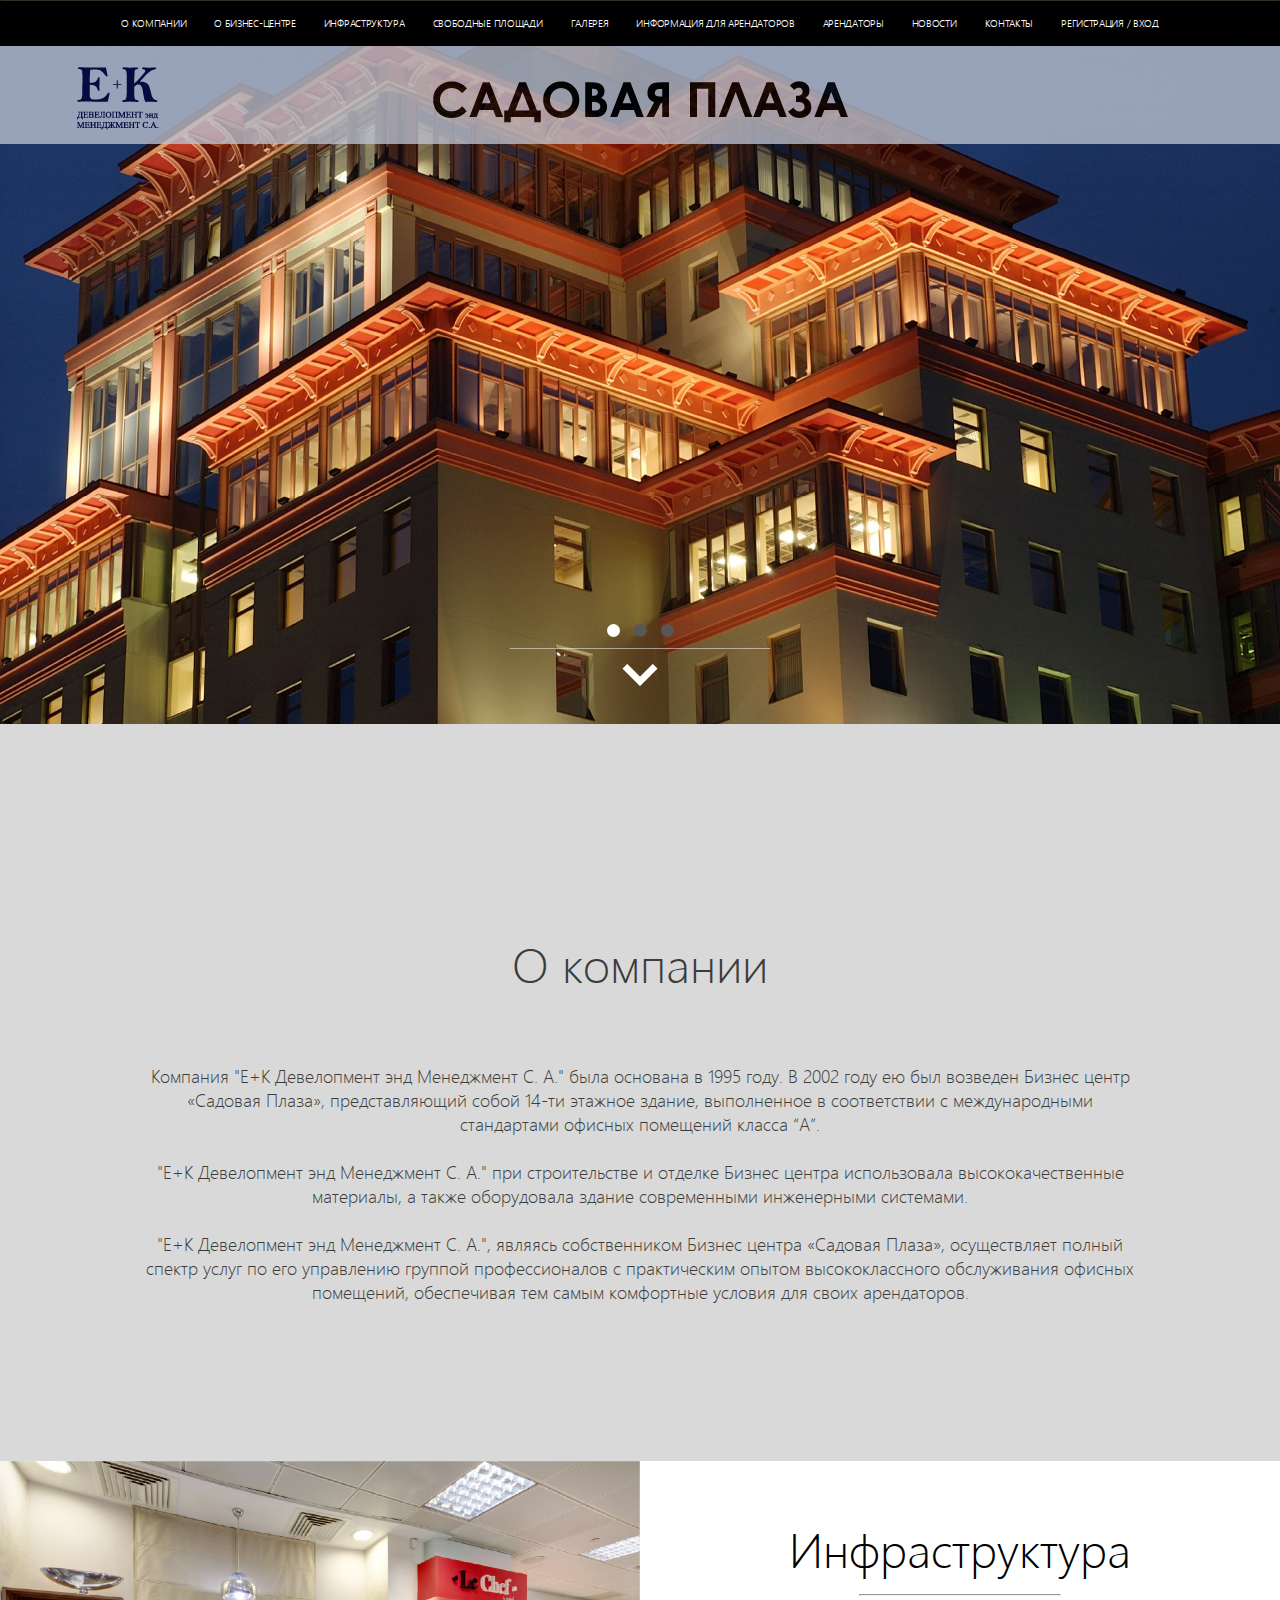
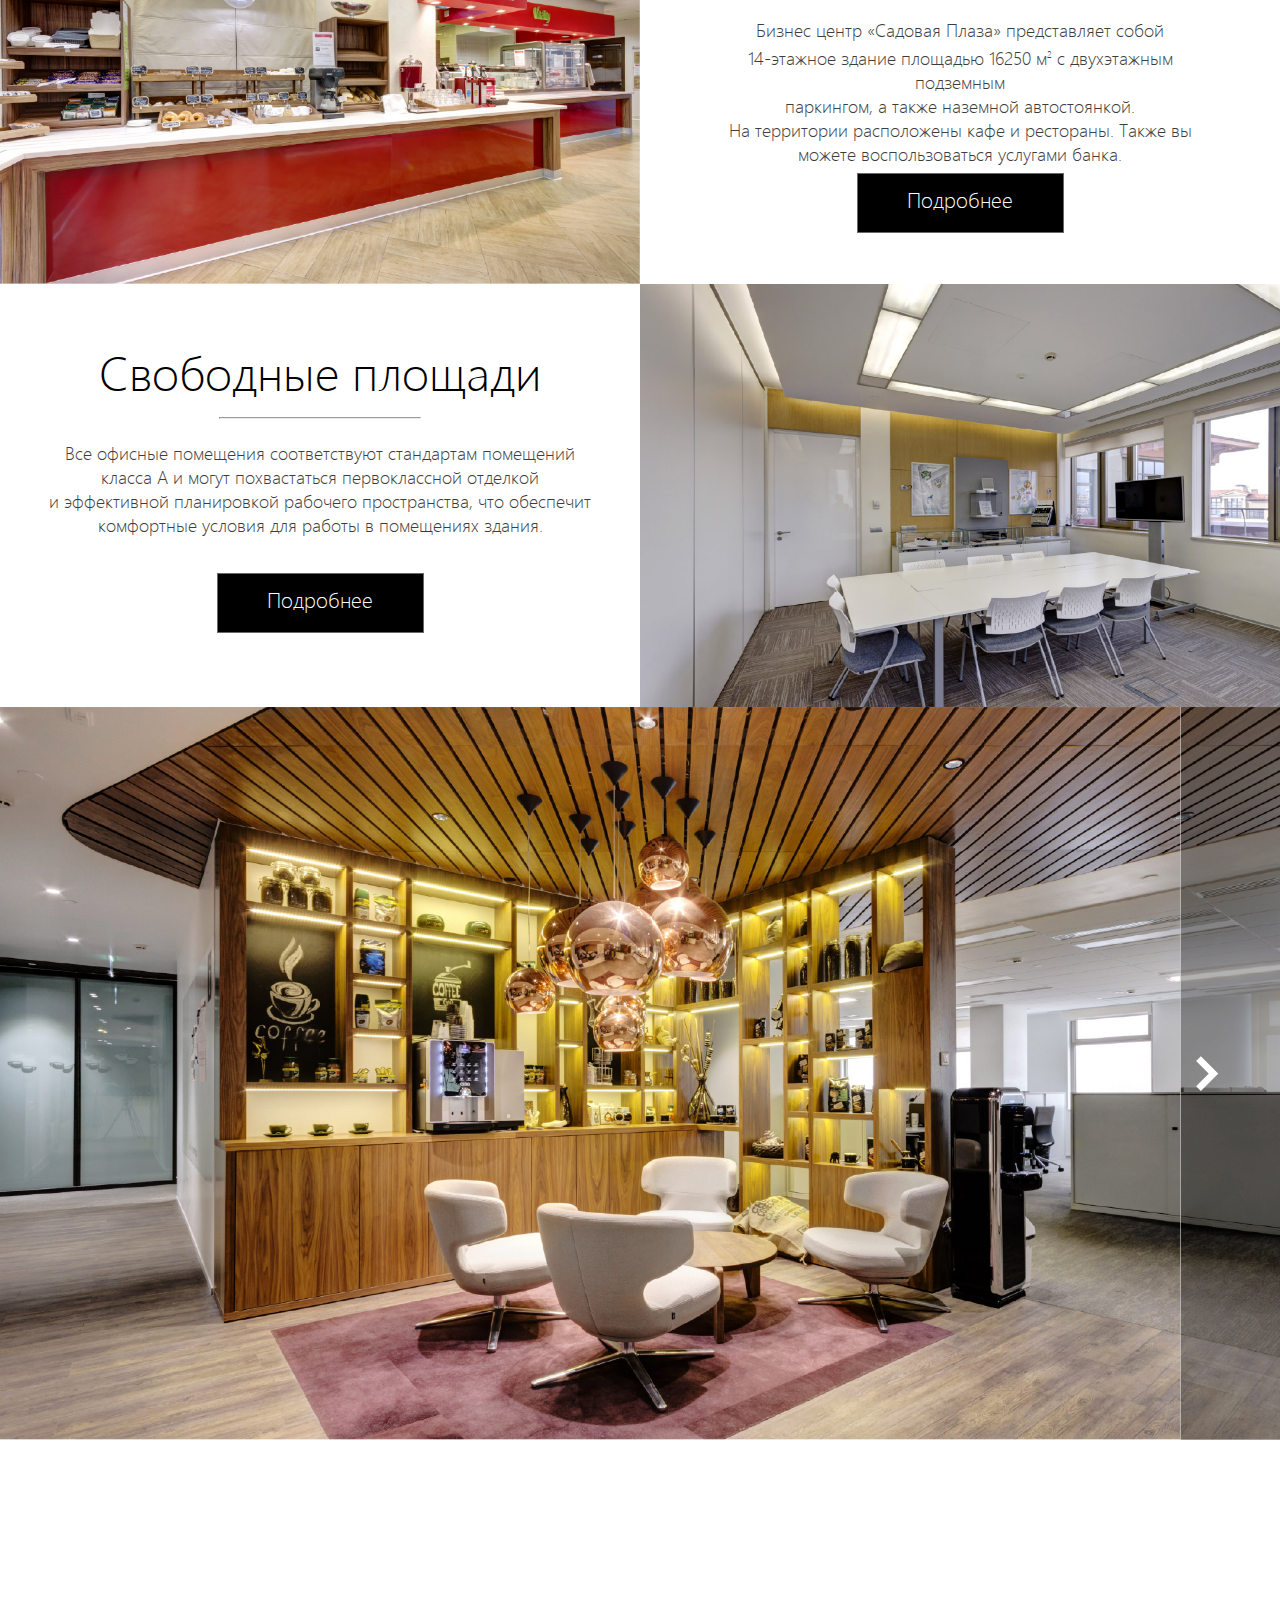
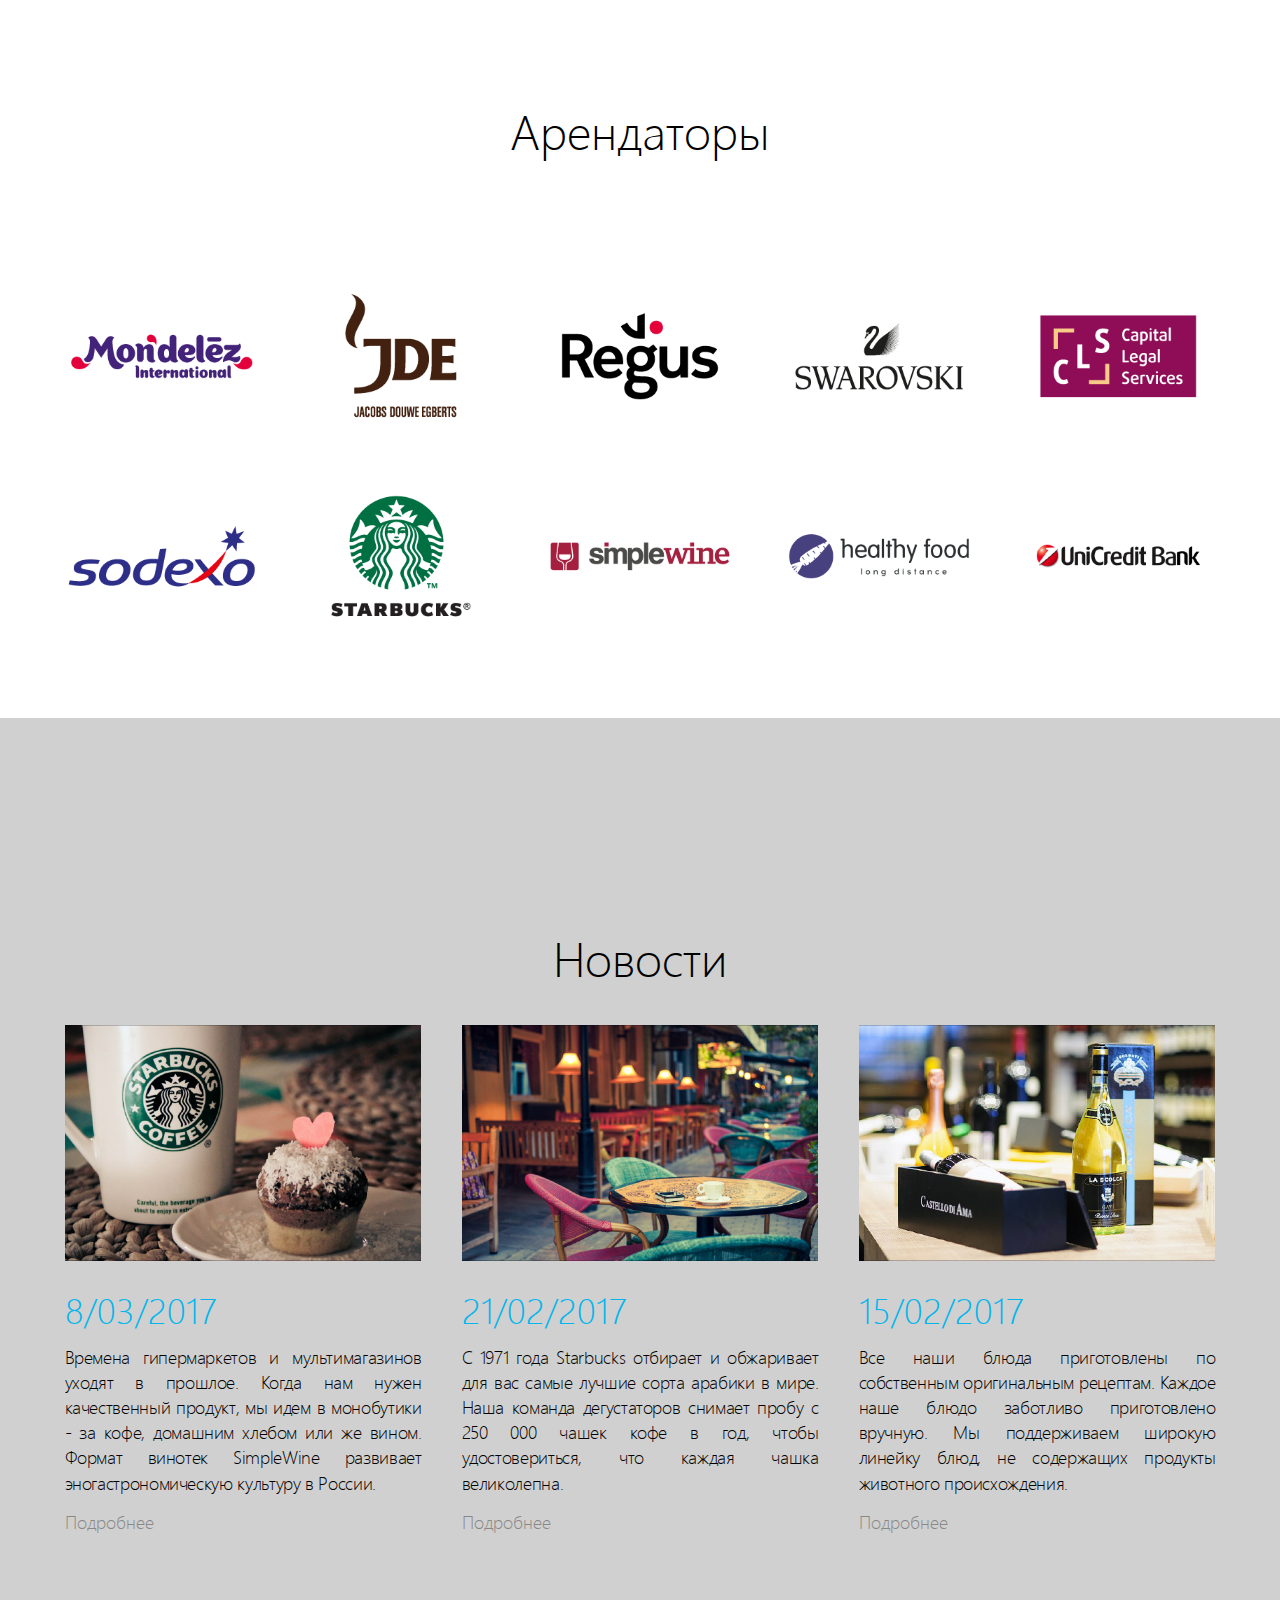
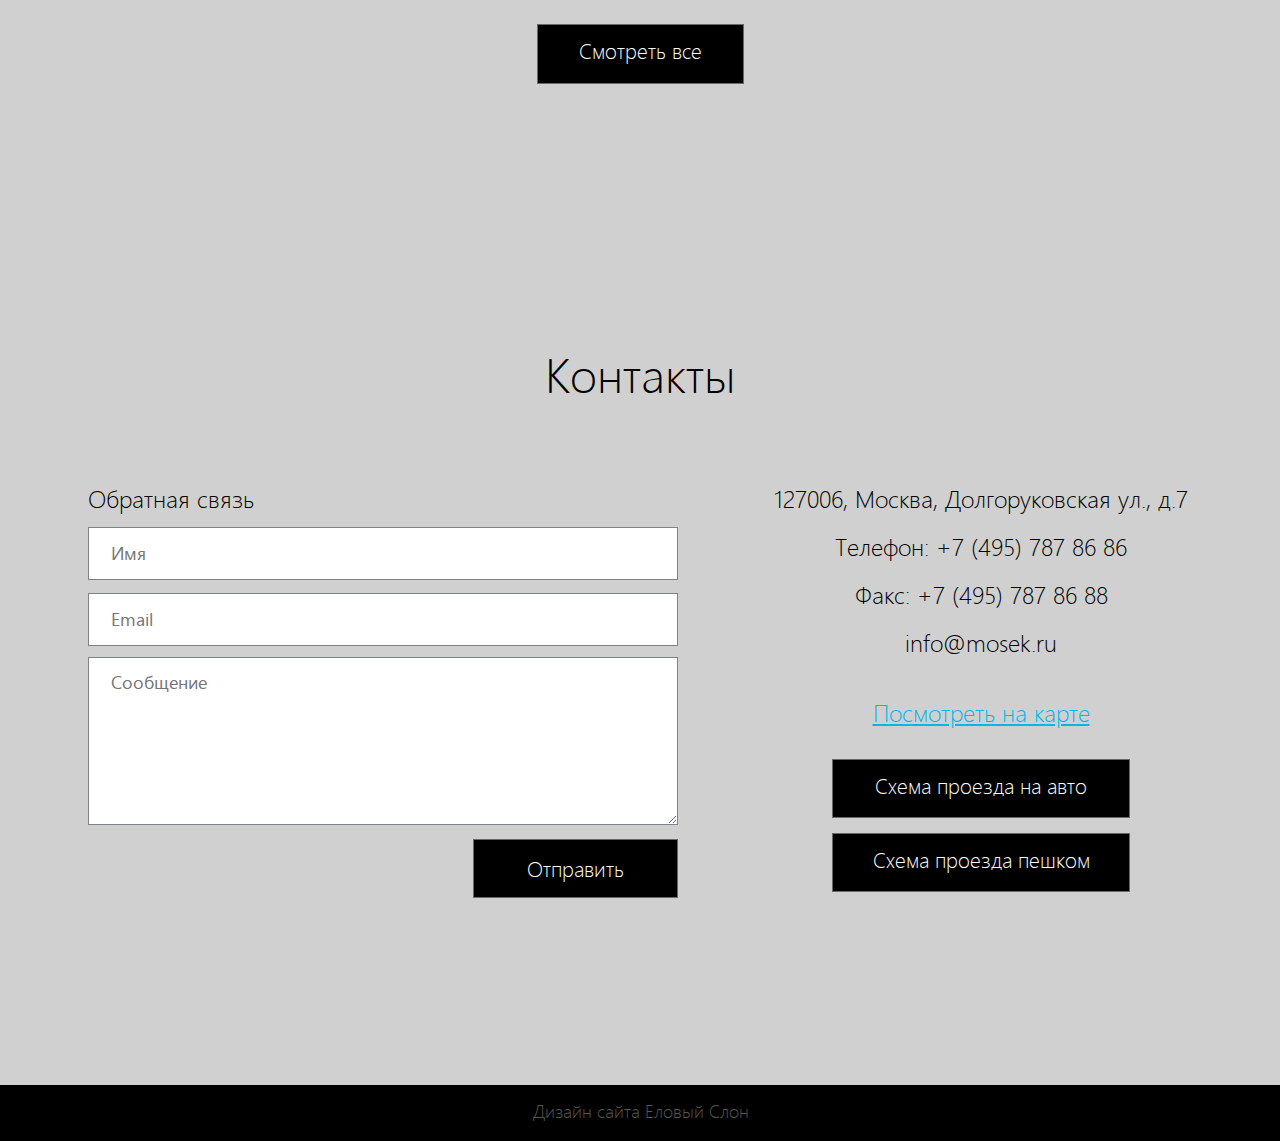
<file: s-plaza/index.html>
<!DOCTYPE html>
<html lang="ru">
<head>
	<title>Садовая Плаза</title>
	<meta charset="utf-8">
	<link rel="stylesheet" type="text/css" href="css/styles.css">
	<script src="js/script.js" defer></script>
	<script src="https://ajax.googleapis.com/ajax/libs/jquery/2.2.4/jquery.min.js"></script>

</head>
<body onload="prepareLayout()">
	<header>
		<nav>
			<ul>
				<li>
					<a href="company.html">О компании</a>
				</li>
				<li>
					<a href="">О бизнес-центре</a>
					<ul>
						<li>
							<a href="">Параметры здания</a>
						</li>
						<li>
							<a href="">Расположение</a>
						</li>
						<li>
							<a href="">Услуги по эксплуатации</a>
						</li>
					</ul>
				</li>
				<li>
					<a href="">Инфраструктура</a>
					<ul>
						<li>
							<a href="">Рестораны и кафе</a>
						</li>
						<li>
							<a href="">Паркинг</a>
						</li>
					</ul>
				</li>
				<li>
					<a href="">Свободные площади</a>
					<ul>
						<li>
							<a href="">Поэтажные планы</a>
						</li>
						<li>
							<a href="">Отправить заявку</a>
						</li>
					</ul>
				</li>
				<li>
					<a href="">Галерея</a>
				</li>
				<li>
					<a href="">Информация для арендаторов</a>
					<ul>
						<li>
							<a href="">Правила здания</a>
						</li>
						<li>
							<a href="">Формы заявок</a>
						</li>
						<li>
							<a href="">Заявка на технические работы</a>
						</li>
					</ul>
				</li>
				<li>
					<a href="">Арендаторы</a>
				</li>
				<li>
					<a href="">Новости</a>
				</li>
				<li>
					<a href="">Контакты</a>
					<ul>
						<li>
							<a href="">Схема проезда</a>
						</li>
						<li>
							<a href="">Обратная связь</a>
						</li>
					</ul>
				</li>
				<li>
					<a href="">Регистрация / Вход</a>
				</li>
			</ul>
		</nav>

		<div class="logoBlock">
				<a href=""><img class="logo" src="img/logo.png" alt="#"></a>
				<a href=""><img class="name" src="img/name.png" alt="#"></a>
				<!-- добавить языковое меню -->
		</div>

	</header>

<!-- BEGIN OF CONTENT BLOCK -->
	<div class="content"> 

		<div class="sliderAndArrowWrap">
			
			<div class="slideWrap">
				<ul id="plazaSlider">
					<li class="sliderLi">
						<img src="img/plazaSliderPic1_full.jpg" alt="#">
					</li>
					<li class="sliderLi">
						<img src="img/plazaSliderPic2_full.jpg" alt="#">
					</li>
					<li class="sliderLi">
						<img src="img/plazaSliderPic3_full.jpg" alt="#">
					</li>
				</ul>
			</div>	

			<div id="sliderBullits">
				<div class="bullits"></div>
				<div class="bullits"></div>
				<div class="bullits"></div>
			</div>

			<div class="arrowDown">
				<a href="div.aboutCompany"><img src="img/arrow.png" alt="#"></a>
			</div>
		</div>


		<!-- About company -->
		<div class="aboutCompany">
			<h2 class="aboutCompanyTitle">О компании</h2>
 			<div class="aboutCompanyContent">
				<p class="contentText">Компания "Е+К Девелопмент энд Менеджмент С. А." была основана в 1995 году. В 2002 году ею был возведен Бизнес центр «Садовая Плаза», представляющий собой 14-ти этажное здание, выполненное в соответствии с международными стандартами офисных помещений класса “А”.<br /><br />"Е+К Девелопмент энд Менеджмент С. А." при строительстве и отделке Бизнес центра использовала высококачественные материалы, а также оборудовала здание современными инженерными системами.<br /><br />"Е+К Девелопмент энд Менеджмент С. А.", являясь собственником Бизнес центра «Садовая Плаза», осуществляет полный спектр услуг по его управлению группой профессионалов с практическим опытом высококлассного обслуживания офисных помещений, обеспечивая тем самым комфортные условия для своих арендаторов.
			
				</p>
			</div>
		</div>


		<!-- Infrastructure -->

		<div class="structureBlock">
			<div class="structureBlockPic">
				<img src="img/structureBlockPic.jpg" alt="#">
			</div>
			<div class="infoBlock">
				<h2 class="structureTitle">Инфраструктура</h2>
				<hr />
	 			<div class="structureContent">
					<p class="contentText">Бизнес центр «Садовая Плаза» представляет собой<br />14-этажное здание площадью 16250 м<sup>2</sup> с двухэтажным<br />подземным<br />паркингом, а также наземной автостоянкой.<br />На территории расположены кафе и рестораны. Также вы<br />можете воспользоваться услугами банка.
					</p>
				</div>
				<a href="" class="detailsBtn">Подробнее</a>
			</div>
		</div>


		<!-- Free Spaces -->

		<div class="freeSpacesBlock">
			<div class="infoBlock">
				<h2 class="freeSpacesTitle">Свободные площади</h2>
				<hr />
	 			<div class="freeSpacesContent">
					<p class="contentText">Все офисные помещения соответствуют стандартам помещений<br />класса А и могут похвастаться первоклассной отделкой<br />и эффективной планировкой рабочего пространства, что обеспечит<br />комфортные условия для работы в помещениях здания.
					</p>
				</div>

				<a href="" class="detailsBtn">Подробнее</a>
			</div>
			<div class="freeSpacesBlockPic">
				<img src="img/freeSpacesPic.jpg" alt="#">
			</div>
		</div>


		<!-- Gallery slider -->

		<div class="gallery">
	 		<div class="galleryWrap">
				<ul id="gallerySlider">
					<li class="gallerySliderLi">
						<img src="img/mainPageGalleryPic1.jpg" alt="#">
					</li>
					<li class="gallerySliderLi">
						<img src="img/mainPageGalleryPic2.jpg" alt="#">
					</li>
					<li class="gallerySliderLi">
						<img src="img/mainPageGalleryPic3.jpg" alt="#">
					</li>
				</ul>
				
				<div class="slNavigation">
					<div id="slLeft" onclick="slideLeft()">
						<img src="img/slideNavLeft.png" alt="#">
					</div>
					<div id="slRight" onclick="slideRight()">
						<img src="img/slideNavRight.png" alt="#">
					</div>
				</div>
			</div>	
		</div>


		<!-- Arendators -->

		<div class="arendators">
			<h2 class="arendatorsTitle">Арендаторы</h2>
			<div class="arendatorsSlideWrap">
				<ul class="arendatorsList">
					<li class="arendLogo">
						<a href=""><img src="img/mondelez.png" alt="#"></a>
					</li>
					<li class="arendLogo">
						<a href=""><img src="img/jde.png" alt="#"></a>
					</li>
					<li class="arendLogo">
						<a href=""><img src="img/regus.png" alt="#"></a>
					</li>
					<li class="arendLogo">
						<a href=""><img src="img/swarovski.png" alt="#"></a>
					</li>
					<li class="arendLogo">
						<a href=""><img src="img/cls.png" alt="#"></a>
					</li>
				</ul>
				<ul class="arendatorsList">
					<li class="arendLogo">
						<a href=""><img src="img/sodexo.png" alt="#"></a>
					</li>
					<li class="arendLogo">
						<a href=""><img src="img/starbucks.png" alt="#"></a>
					</li>
					<li class="arendLogo">
						<a href=""><img src="img/simpleWine.png" alt="#"></a>
					</li>
					<li class="arendLogo">
						<a href=""><img src="img/healthyFood.png" alt="#"></a>
					</li>
					<li class="arendLogo">
						<a href=""><img src="img/unicredit.png" alt="#"></a>
					</li>
				</ul>			
			</div>
<!-- 			<div id="sliderBullits2">
				<div class="bullits2"></div>
				<div class="bullits2"></div>
			</div> -->
		</div>



		<!-- News -->

		<div class="news">
			<h2 class="newsTitle">Новости</h2>

			<div class="newsOuterWrap">

				<div class="newsBlockWrap">
					<div class="newsBlock">
						<img src="img/newsPic1.jpg" alt="#">
						<p class="newsDate">8/03/2017</p>
						<p class="newsInfo">
							Времена гипермаркетов и мультимагазинов уходят в прошлое. Когда	нам нужен качественный продукт, мы идем в монобутики - за кофе, домашним хлебом или же вином. Формат винотек SimpleWine развивает эногастрономическую культуру в России. 
						</p>
						<a href="" class="newsDetails">Подробнее</a>
					</div>
					<div class="newsBlock">
						<img src="img/newsPic2.jpg" alt="#">
						<p class="newsDate">21/02/2017</p>
						<p class="newsInfo">
							С 1971 года Starbucks отбирает и обжаривает для вас самые лучшие сорта арабики в мире. Наша команда дегустаторов снимает пробу с 250 000 чашек кофе в год, чтобы удостовериться, что каждая чашка великолепна. 
						</p>
						<a href="" class="newsDetails" id="middleLink">Подробнее</a>
					</div>
					<div class="newsBlock">
						<img src="img/newsPic3.jpg" alt="#">
						<p class="newsDate">15/02/2017</p>
						<p class="newsInfo">
							Все наши блюда приготовлены по собственным оригинальным рецептам. Каждое наше блюдо заботливо приготовлено вручную. Мы поддерживаем широкую линейку блюд, не содержащих продукты животного происхождения. 
						</p>
						<a href="" class="newsDetails">Подробнее</a>
					</div>
				</div>			
			</div>

			<a href="" class="detailsBtn">Смотреть все</a>			
		</div>

		<!-- Contacts block -->

		<div class="contacts">
			<h2 class="contactsTitle">Контакты</h2>
				
			<!-- Feedback form -->	

			<div class="formBlock">
				<form action="">
					<p class="formName">Обратная связь</p>
					
					<input class="inputName" type="text" name="Name" placeholder="Имя">

					<input class="inputMail" type="text" name="email" placeholder="Email">

					<textarea class="inputMessage" name="message" placeholder="Сообщение"></textarea>

					<button class="inputBtn" type="submit" name="sendBtn">Отправить</button>

				</form>
			</div>

			<!-- Contacts details -->	

			<div class="contactDetails">
				<p class="contactDetailsText">
					127006, Москва, Долгоруковская ул., д.7<br />Телефон: +7 (495) 787 86 86<br />Факс: +7 (495) 787 86 88<br />info@mosek.ru
				</p>
				<a href="" class="mapLink">Посмотреть на карте</a>
					
				<div class="schemeNav">
					<a href="" class="detailsBtn contactsBtn">Схема проезда на авто</a>					
					<a href="" class="detailsBtn contactsBtn">Схема проезда пешком</a>
				</div>
			</div>
		</div>


	</div> <!-- END OF CONTENT BLOCK -->

	<footer>
		<p class="siteDesign">Дизайн сайта <a href="" class="author">Еловый Слон</a></p>
	</footer>
</body>	
</html>
</file>
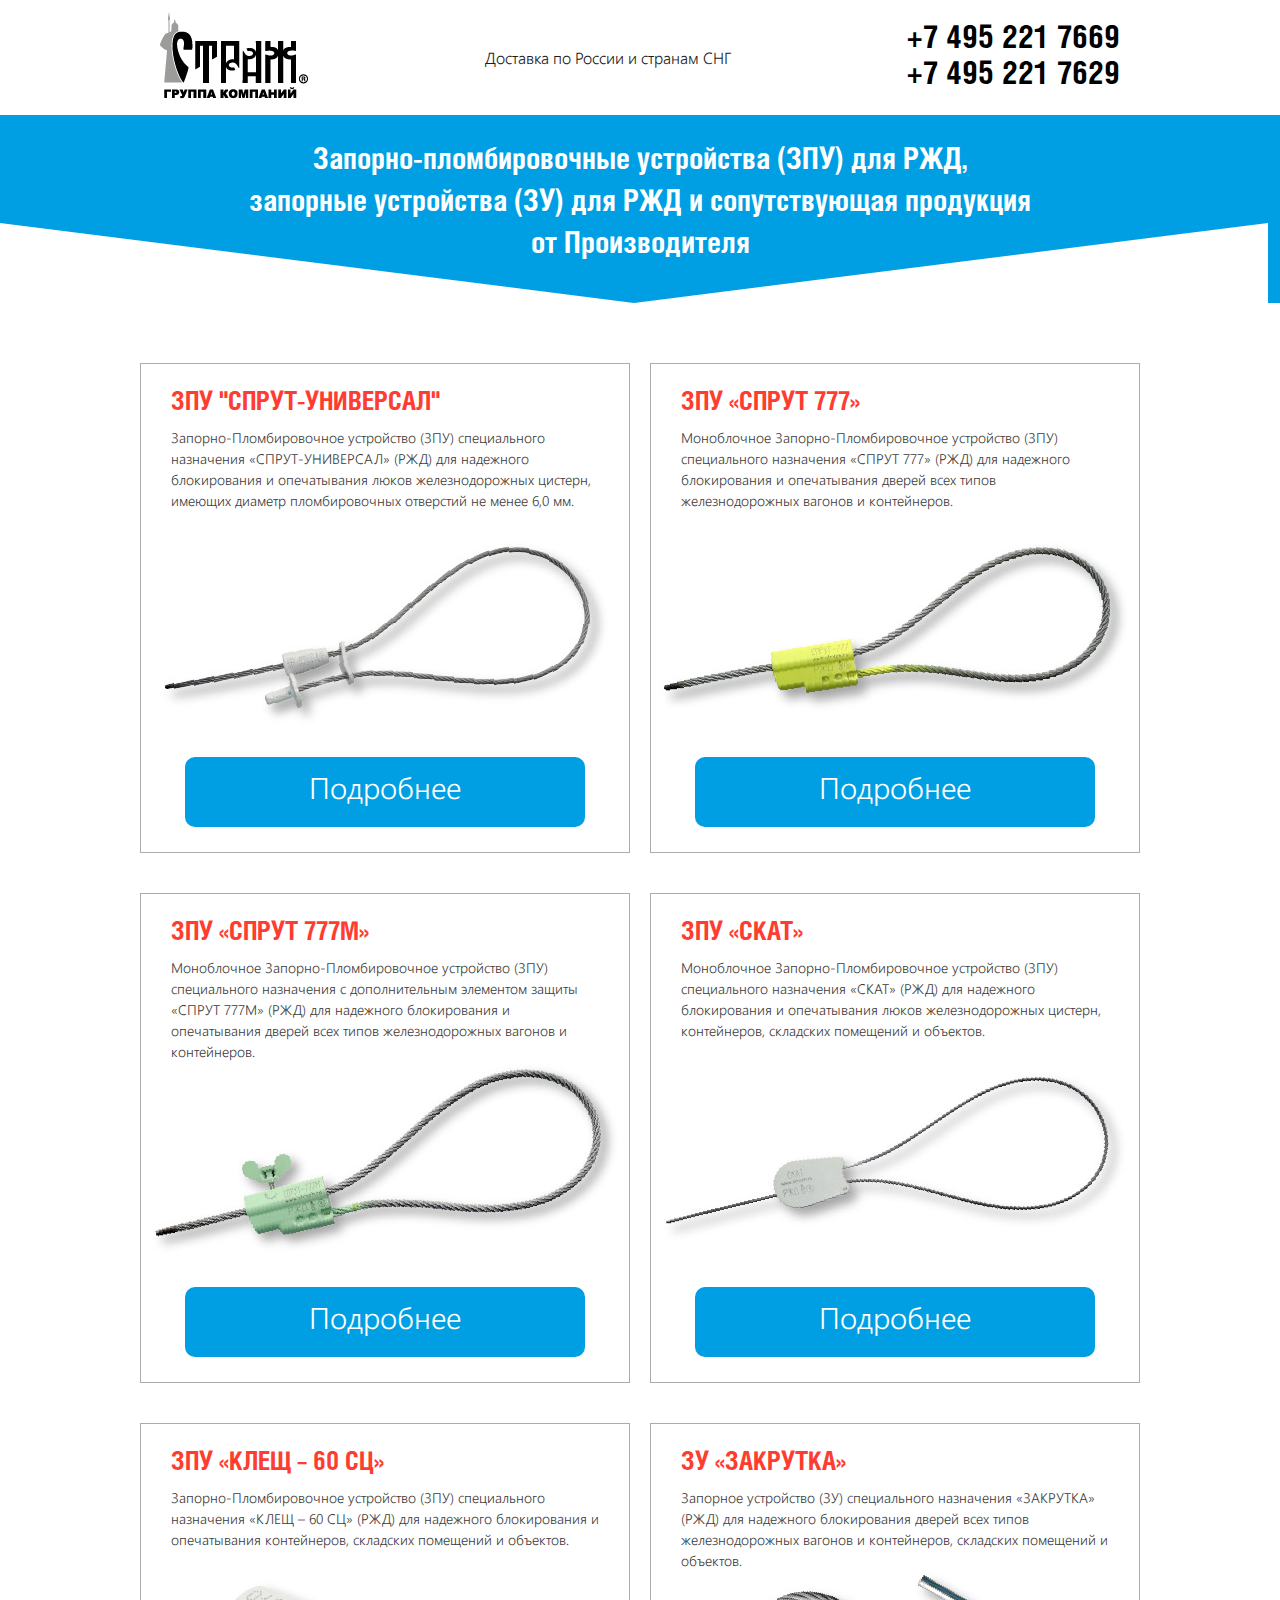
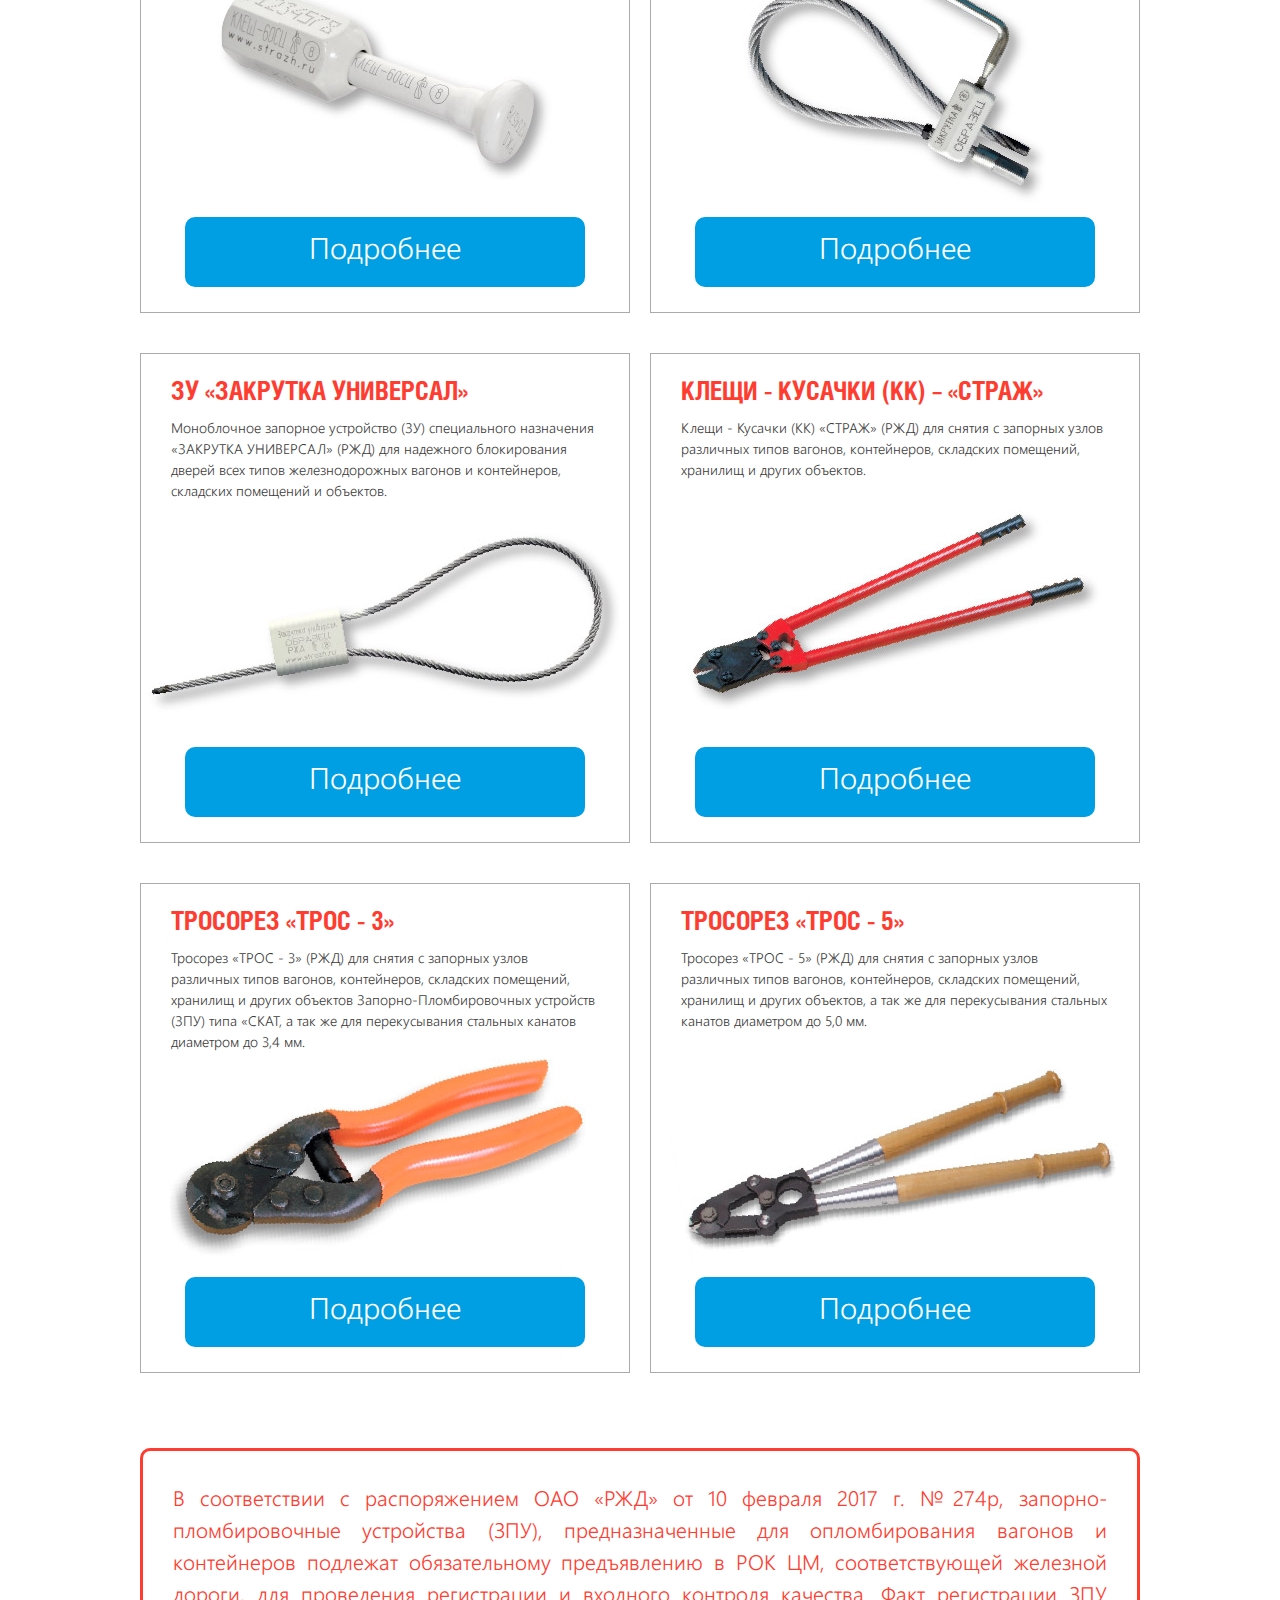
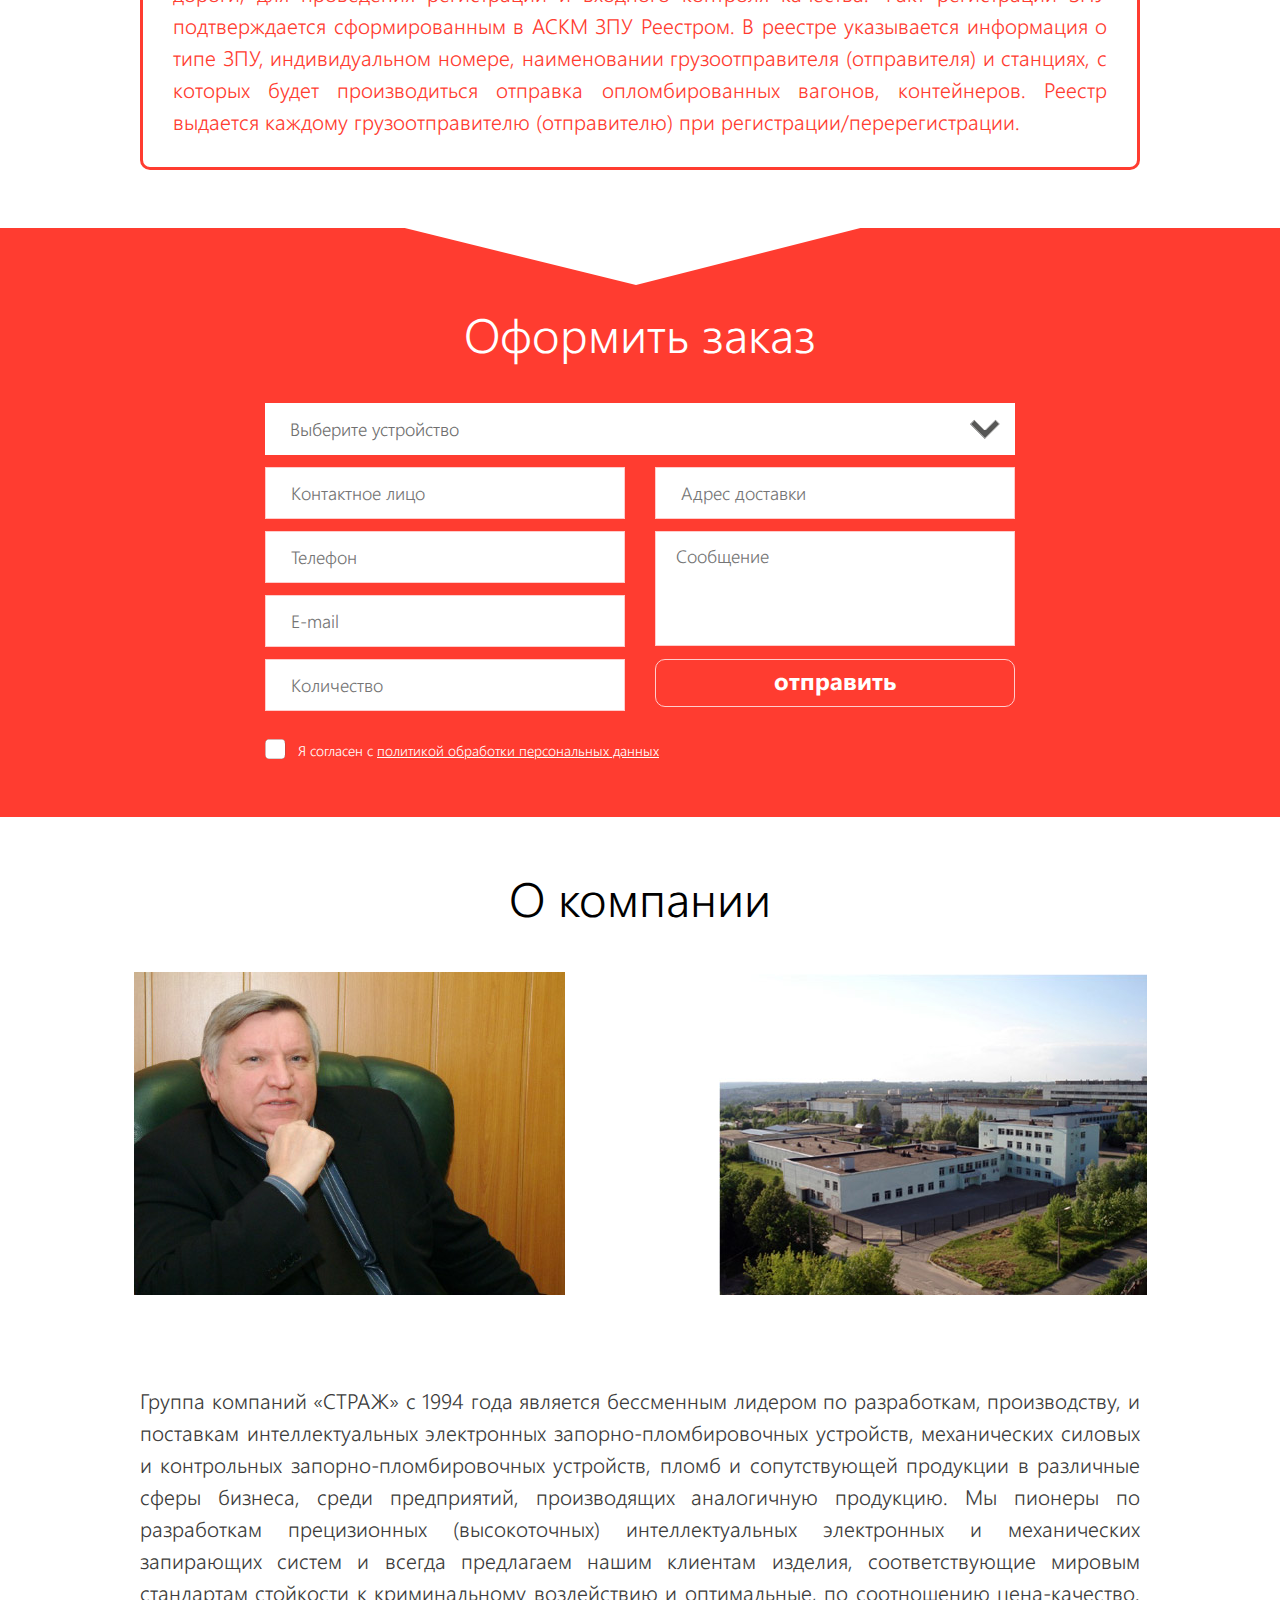
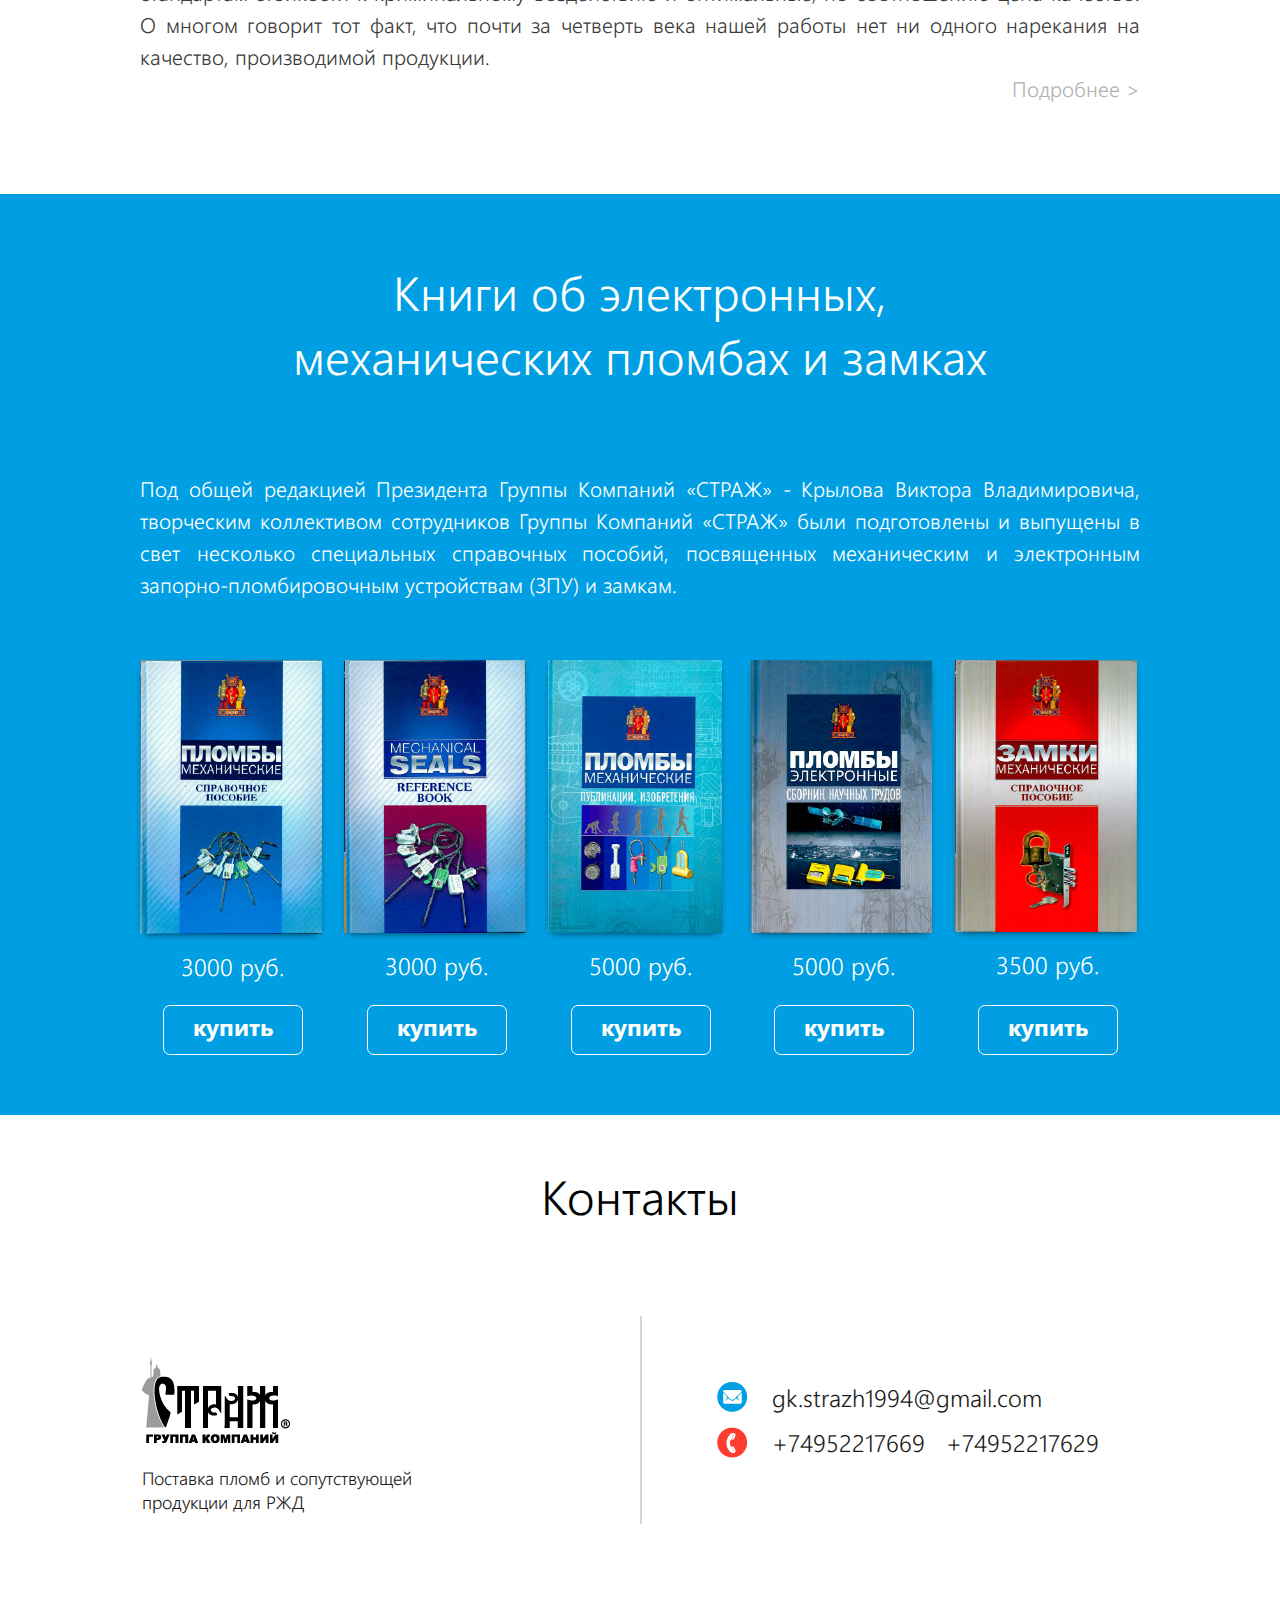
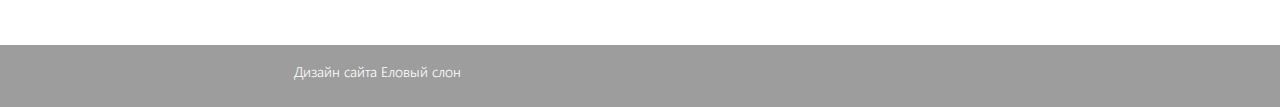
<file: straj/index.html>
﻿<!doctype html>
<html lang="ru" xmlns="http://www.w3.org/1999/html">
<head>
    <title>АО ИПК Страж</title>
    <meta charset="utf-8">
    <link rel="shortcut icon" href="img/favicon.ico" type="x-icon">
    <link rel="stylesheet" type="text/css" href="css/styles.css">
    <link rel="stylesheet" type="text/css" href="css/fonts.css">
</head>
<body>
    <div class="content-wrapper">
        <header>
            <div class="header-content">
                <a href="/"><img src="img/index/logo.png" alt="#" class="logo"></a>
                <p class="description">Доставка по России и странам СНГ</p>
                <div class="phone">+7&nbsp;495&nbsp;221&nbsp;7669<br/>+7&nbsp;495&nbsp;221&nbsp;7629</div>
            </div>
        </header>

        <!--products-->

        <section class="section-triangle-white">
            <div class="pentagon-wrap">
                <h3 class="products-title">Запорно-пломбировочные устройства (ЗПУ) для РЖД,<br/>запорные устройства (ЗУ) для РЖД и сопутствующая продукция<br/>от Производителя</h3>
            </div>
            <div class="products-wrap">
                <div class="product">
                    <h3>ЗПУ "СПРУТ-УНИВЕРСАЛ"</h3>
                    <p>Запорно-Пломбировочное устройство (ЗПУ) специального
                        назначения «СПРУТ-УНИВЕРСАЛ» (РЖД) для надежного
                        блокирования и опечатывания люков железнодорожных цистерн,
                        имеющих диаметр пломбировочных отверстий не менее 6,0 мм. </p>
                    <img src="img/index/zpu-sprut-universal.jpg" alt="#">
                    <a class="details details-main-page" href="zpu-sprut-universal">Подробнее</a>
                </div>
                <div class="product">
                    <h3>ЗПУ «СПРУТ 777»</h3>
                    <p>Моноблочное Запорно-Пломбировочное устройство (ЗПУ) специального назначения «СПРУТ 777» (РЖД) для надежного блокирования и опечатывания дверей всех типов
                        железнодорожных вагонов и контейнеров.</p>
                    <img src="img/index/zpu-sprut-777.jpg" alt="#">
                    <a class="details details-main-page" href="zpu-sprut-777">Подробнее</a>
                </div>
                <div class="product">
                    <h3>ЗПУ «СПРУТ 777М»</h3>
                    <p>Моноблочное Запорно-Пломбировочное устройство (ЗПУ)
                        специального назначения с дополнительным элементом защиты «СПРУТ 777М» (РЖД) для надежного блокирования
                        и опечатывания дверей всех типов железнодорожных
                        вагонов и контейнеров.</p>
                    <img src="img/index/zpu-sprut-777m.jpg" alt="#">
                    <a class="details details-main-page" href="zpu-sprut-777m">Подробнее</a>
                </div>
                <div class="product">
                    <h3>ЗПУ «СКАТ»</h3>
                    <p>Моноблочное Запорно-Пломбировочное устройство (ЗПУ) специального назначения «СКАТ» (РЖД) для надежного
                        блокирования и опечатывания люков железнодорожных цистерн, контейнеров, складских помещений и объектов.
                    </p>
                    <img src="img/index/zpu-skat.jpg" alt="#">
                    <a class="details details-main-page" href="zpu-skat">Подробнее</a>
                </div>
                <div class="product">
                    <h3>ЗПУ «КЛЕЩ – 60 СЦ»</h3>
                    <p>Запорно-Пломбировочное устройство (ЗПУ) специального
                        назначения «КЛЕЩ – 60 СЦ» (РЖД) для надежного блокирования
                        и опечатывания контейнеров, складских помещений и объектов.</p>
                    <img src="img/index/zpu-kleshch-60sts.jpg" alt="#">
                    <a class="details details-main-page" href="zpu-kleshch-60sts">Подробнее</a>
                </div>
                <div class="product">
                    <h3>ЗУ «ЗАКРУТКА»</h3>
                    <p>Запорное устройство (ЗУ) специального назначения «ЗАКРУТКА» (РЖД) для надежного блокирования дверей всех типов
                        железнодорожных вагонов и контейнеров, складских помещений
                        и объектов.</p>
                    <img src="img/index/zu-zakrutka.jpg" alt="#">
                    <a class="details details-main-page" href="zu-zakrutka">Подробнее</a>
                </div>
                <div class="product">
                    <h3>ЗУ «ЗАКРУТКА УНИВЕРСАЛ»</h3>
                    <p>Моноблочное запорное устройство (ЗУ) специального назначения «ЗАКРУТКА УНИВЕРСАЛ» (РЖД) для надежного блокирования дверей всех типов железнодорожных вагонов и контейнеров,
                        складских помещений и объектов.</p>
                    <img src="img/index/zu-zakrutka-universal.jpg" alt="#">
                    <a class="details details-main-page" href="zu-zakrutka-universal">Подробнее</a>
                </div>
                <div class="product">
                    <h3>Клещи - Кусачки (КК) – «СТРАЖ»</h3>
                    <p>Клещи - Кусачки (КК) «СТРАЖ» (РЖД) для снятия с запорных узлов различных типов вагонов, контейнеров, складских помещений, хранилищ и других объектов.
                    </p>
                    <img src="img/index/kleshchi-kusachki-strazh.jpg" alt="#">
                    <a class="details details-main-page" href="kleshchi-kusachki-strazh">Подробнее</a>
                </div>
                <div class="product">
                    <h3>Тросорез «ТРОС - 3»</h3>
                    <p>Тросорез «ТРОС - 3» (РЖД) для снятия с запорных узлов
                        различных типов вагонов, контейнеров, складских помещений, хранилищ и других объектов Запорно-Пломбировочных устройств (ЗПУ) типа «СКАТ, а так же для перекусывания стальных канатов диаметром до 3,4 мм.
                    </p>
                    <img src="img/index/trosorez-tros-3.jpg" alt="#">
                    <a class="details details-main-page" href="trosorez-tros-3">Подробнее</a>
                </div>
                <div class="product">
                    <h3>Тросорез «ТРОС - 5»</h3>
                    <p>Тросорез «ТРОС - 5» (РЖД) для снятия с запорных узлов
                        различных типов вагонов, контейнеров, складских помещений, хранилищ и других объектов, а так же для перекусывания стальных канатов диаметром до 5,0 мм.
                    </p>
                    <img src="img/index/trosorez-tros-5.jpg" alt="#">
                    <a class="details details-main-page" href="trosorez-tros-5">Подробнее</a>
                </div>
            </div>
            <div class="content-info content-red">
                В соответствии с распоряжением ОАО «РЖД» от 10 февраля 2017 г. №274р,
                запорно-пломбировочные устройства (ЗПУ), предназначенные для опломбирования
                вагонов и контейнеров подлежат обязательному предъявлению в РОК ЦМ,
                соответствующей железной дороги, для проведения регистрации и входного
                контроля качества. Факт регистрации ЗПУ подтверждается сформированным в
                АСКМ ЗПУ Реестром. В реестре указывается информация о типе ЗПУ, индивидуальном
                номере, наименовании грузоотправителя (отправителя) и станциях, с которых
                будет производиться отправка опломбированных вагонов, контейнеров. Реестр
                выдается каждому грузоотправителю (отправителю) при регистрации/перерегистрации.
            </div>
        </section>

        <!--order-->

        <section class="section-red-bg">
            <h3 class="section-title section-title-white">Оформить заказ</h3>
            <form class="device-order-form" id="formID">
                <span class="tooltip">Это поле обязательно</span>
                <div class="select-wrap">
                    <select name="devices" id="select-tools">
                        <option value="js-none">Выберите устройство</option>
                        <option value="js-zpu-sprut-universal">ЗПУ "СПРУТ-УНИВЕРСАЛ"</option>
                        <option value="js-zpu-sprut-777">ЗПУ "СПРУТ 777"</option>
                        <option value="js-zpu-sprut-777m">ЗПУ "СПРУТ 777М"</option>
                        <option value="js-zpu-skat">ЗПУ "СКАТ"</option>
                        <option value="js-zpu-kleshch-60sts">ЗПУ "КЛЕЩ – 60 СЦ"</option>
                        <option value="js-zu-zakrutka">ЗУ "ЗАКРУТКА"</option>
                        <option value="js-zu-zakrutka-universal">ЗУ "ЗАКРУТКА УНИВЕРСАЛ"</option>
                        <option value="js-kleshchi-kusachki-strazh">Клещи - Кусачки (КК) – "СТРАЖ"</option>
                        <option value="js-trosorez-tros-3">Тросорез "ТРОС - 3"</option>
                        <option value="js-trosorez-tros-5">Тросорез "ТРОС - 5"</option>
                        <option value="js-mech-seals-rus">"Пломбы механические" справочное пособие</option>
                        <option value="js-mech-seals-eng">"Mechanical seals" reference book</option>
                        <option value="js-mech-seals-pub">"Пломбы механические" публикации, изобретения</option>
                        <option value="js-e-seals-rus">"Пломбы электронные" сборник научных трудов</option>
                        <option value="js-mech-locks">"Замки механические" справочное пособие</option>
                    </select>
                </div>
                <span class="tooltip">Это поле обязательно</span>
                <input type="text" name="contact-name" placeholder="Контактное лицо" required>
                <span class="tooltip">Это поле обязательно</span>
                <input class="input-float" type="text" name="delivery-address" placeholder="Адрес доставки" required />
                <span class="tooltip">Это поле обязательно</span>
                <input class="ie-float-left" type="text" name="phone" placeholder="Телефон" required />
                <span class="tooltip">Это поле обязательно</span>
                <textarea name="message" placeholder="Сообщение" required></textarea>
                <span class="tooltip">Это поле обязательно</span>
                <input class="ie-float-left" type="text" name="e-mail" placeholder="E-mail" required />
                <div class="clear ie-clear"></div>
                <span class="tooltip">Это поле обязательно</span>
                <input type="text" name="quantity" placeholder="Количество" required />
                <input type="button" class="js-send-btn" name="send" value="Отправить" />
                <span class="tooltip">Это поле обязательно</span>
                <input type="checkbox" name="agree" id="id-agree" required />
                <label for="id-agree"><span></span>Я согласен с <a href="#">политикой обработки персональных данных</a></label>
            </form>
        </section>

        <!--about company-->

        <section class="section-about">
            <h3 class="section-title section-title-black">О компании</h3>
            <img class="circle-pic" src="img/index/president.jpg" alt="#">
            <img class="circle-pic" src="img/index/building.jpg" alt="#">
            <div class="content-info clear">
                <p>
                Группа компаний «СТРАЖ» с 1994 года является бессменным лидером по разработкам, производству,
                и поставкам интеллектуальных электронных запорно-пломбировочных устройств, механических силовых и контрольных запорно-пломбировочных устройств,
                пломб и сопутствующей продукции в различные сферы бизнеса, среди предприятий, производящих аналогичную продукцию. Мы пионеры по разработкам
                прецизионных (высокоточных) интеллектуальных электронных и механических запирающих систем и всегда предлагаем нашим клиентам изделия,
                соответствующие мировым стандартам стойкости к криминальному воздействию и оптимальные, по соотношению цена-качество. О многом говорит тот факт,
                что почти за четверть века нашей работы нет ни одного нарекания на качество, производимой продукции.
                </p>

                <p class="p-hiding hide">
                Вся предлагаемая нами продукция соответствует ГОСТ Р 51912-2002, ГОСТ Р 51913-2002, ГОСТ Р 52077-2003, ГОСТ Р 52259-2004,
                а так же межгосударственным ГОСТам 31281-2004, 31282-2004 и 31284-2004.
                Система качества, применительно к разработке и производству интеллектуальных
                электронных и механических запорно-пломбировочных устройств, сертифицирована в соответствии со стандартом ISO 9001.
                Практически все наши изделия имеют сертификаты соответствия ГОСТ Р, МВД РФ, международные сертификаты испытательного центра S.S.T.A
                (Лондон, Великобритания) и сертификаты на соответствие международному стандарту ISO 17712 испытательного центра DAYTON T. BROWN INC. (Нью-Йорк, США).
                Надеемся, что на нашем сайте Вы сможете найти ответы, на все интересующие Вас вопросы! Помните, пожалуйста, что БЕЗОПАСНОСТИ МНОГО НЕ БЫВАЕТ!<br />
                С Уважением! Будем рады видеть Вас в числе наших деловых партнеров!
                </p>
                <p class="js-hide-btn">Подробнее&nbsp;></p>
            </div>
        </section>

        <!--books-->

        <section class="section-blue-bg">
            <h3 class="section-title">Книги об электронных,<br />механических пломбах и замках</h3>
            <div class="content-info content-white">
                Под общей редакцией Президента Группы Компаний «СТРАЖ» -
                Крылова Виктора Владимировича, творческим коллективом сотрудников Группы
                Компаний «СТРАЖ» были подготовлены и выпущены в свет несколько специальных
                справочных пособий, посвященных механическим и электронным запорно-пломбировочным
                устройствам (ЗПУ) и замкам.
            </div>

            <div class="books-wrapper">
                <div class="book-buy">
                    <img src="img/index/mech-seal-rus.jpg" alt="#">
                    <p>3000&nbsp;руб.</p>
                    <a id="js-mech-seals-rus" class="book-details js-order">купить</a></div>
                <div class="book-buy">
                    <img src="img/index/mech-seal-eng.jpg" alt="#">
                    <p>3000&nbsp;руб.</p>
                    <a id="js-mech-seals-eng" class="book-details js-order">купить</a></div>
                <div class="book-buy">
                    <img src="img/index/mech-seal-publ.jpg" alt="#">
                    <p>5000&nbsp;руб.</p>
                    <a id="js-mech-seals-pub" class="book-details js-order">купить</a></div>
                <div class="book-buy">
                    <img src="img/index/electronic-seal.jpg" alt="#">
                    <p>5000&nbsp;руб.</p>
                    <a id="js-e-seals-rus" class="book-details js-order">купить</a></div>
                <div class="book-buy">
                    <img src="img/index/mech-locks.jpg" alt="#">
                    <p>3500&nbsp;руб.</p>
                    <a id="js-mech-locks" class="book-details js-order">купить</a></div>
            </div>
        </section>

        <!--contacts-->

        <section class="section-about clear">
            <h3 class="section-title section-title-black">Контакты</h3>
            <div class="content-info">
                <div class="contacts">
                    <img src="img/index/logo.png" alt="#" class="logo">
                    <p>Поставка пломб и сопутствующей<br/>продукции для РЖД</p>
                </div>
                <div class="contacts">
                    <p>
                        <img src="img/index/mail-icon.png" alt="#">
                        <a href="mailto:gk.strazh1994@gmail.com">gk.strazh1994@gmail.com</a>
                    </p>
                    <p>
                        <img src="img/index/phone-icon.png" alt="#">
                        +74952217669&nbsp;&nbsp;&nbsp;+74952217629
                    </p>
                </div>
            </div>
        </section>

        <footer>
            <span>Дизайн сайта <a href="http://www.slon-studio.ru/" target="_blank">Еловый слон</a></span>
        </footer>

    </div>

<script src="js/script.js"></script>
</body>
</html>
</file>
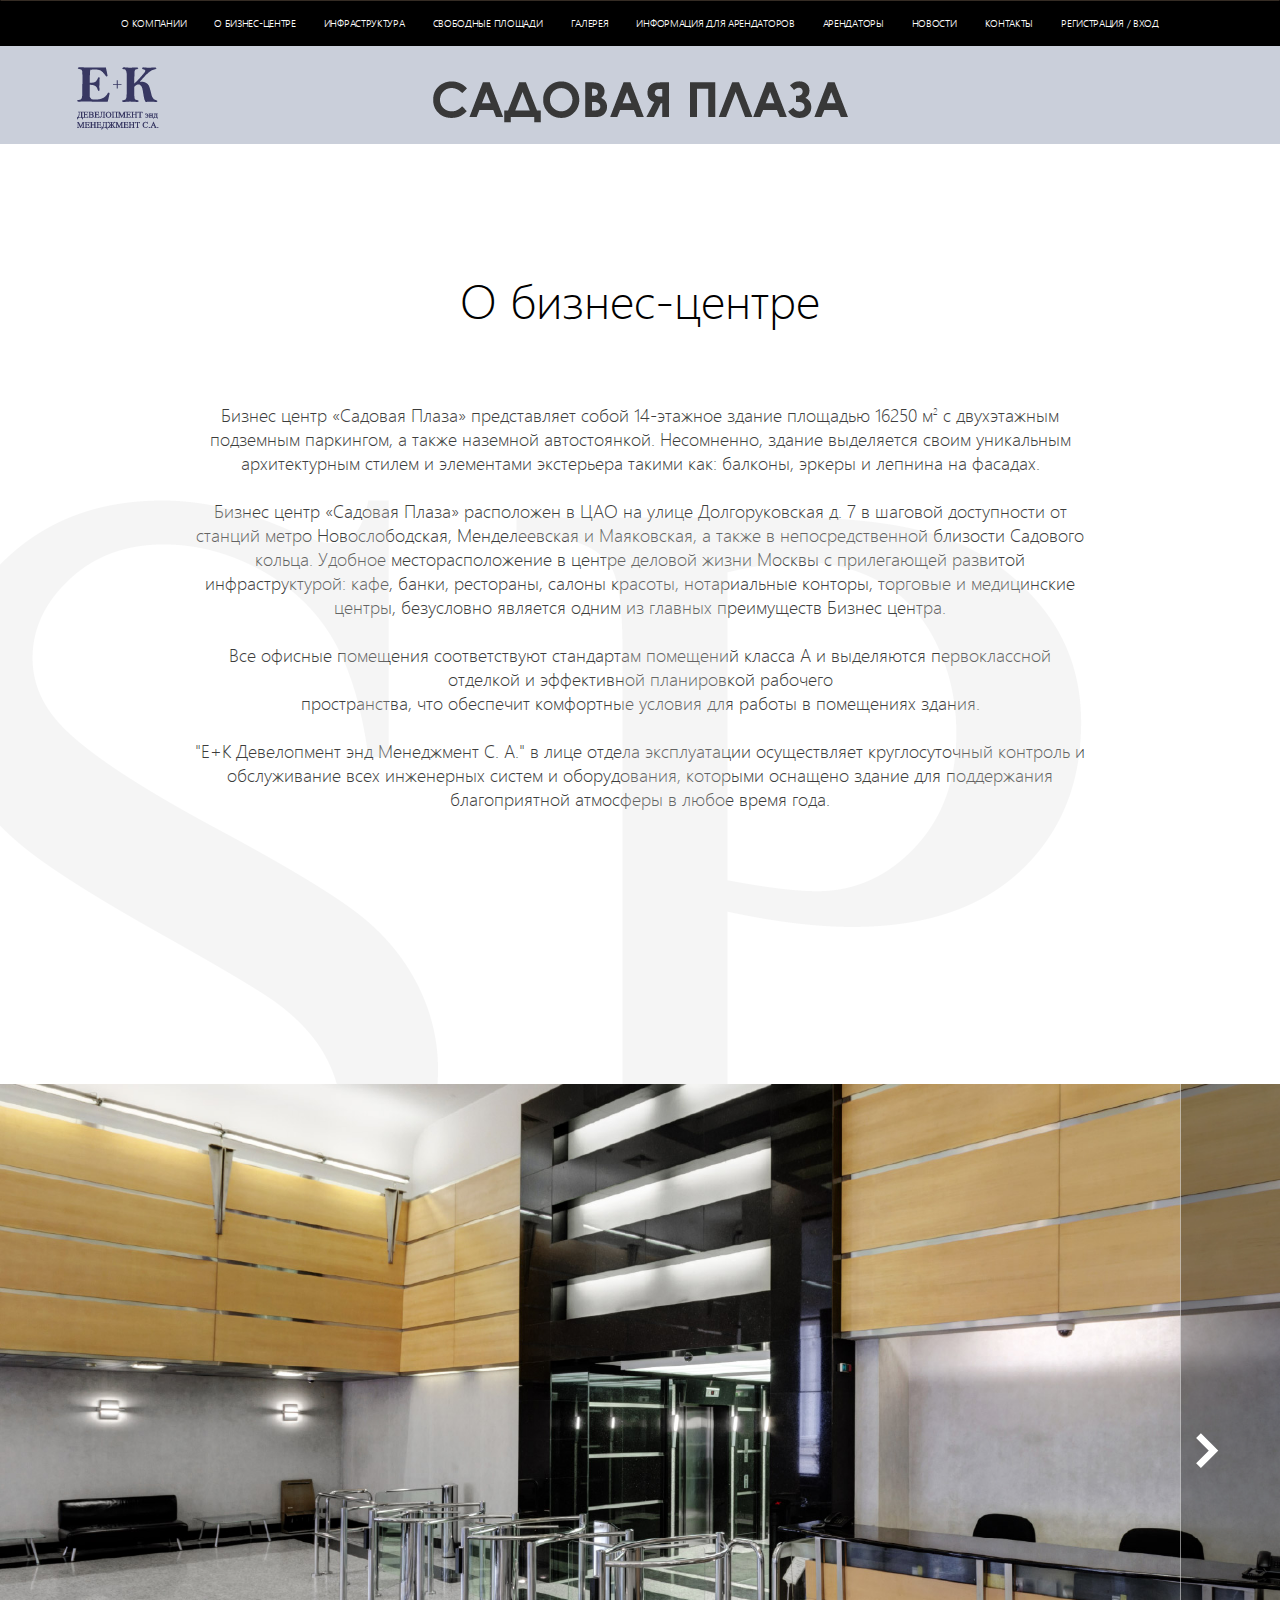
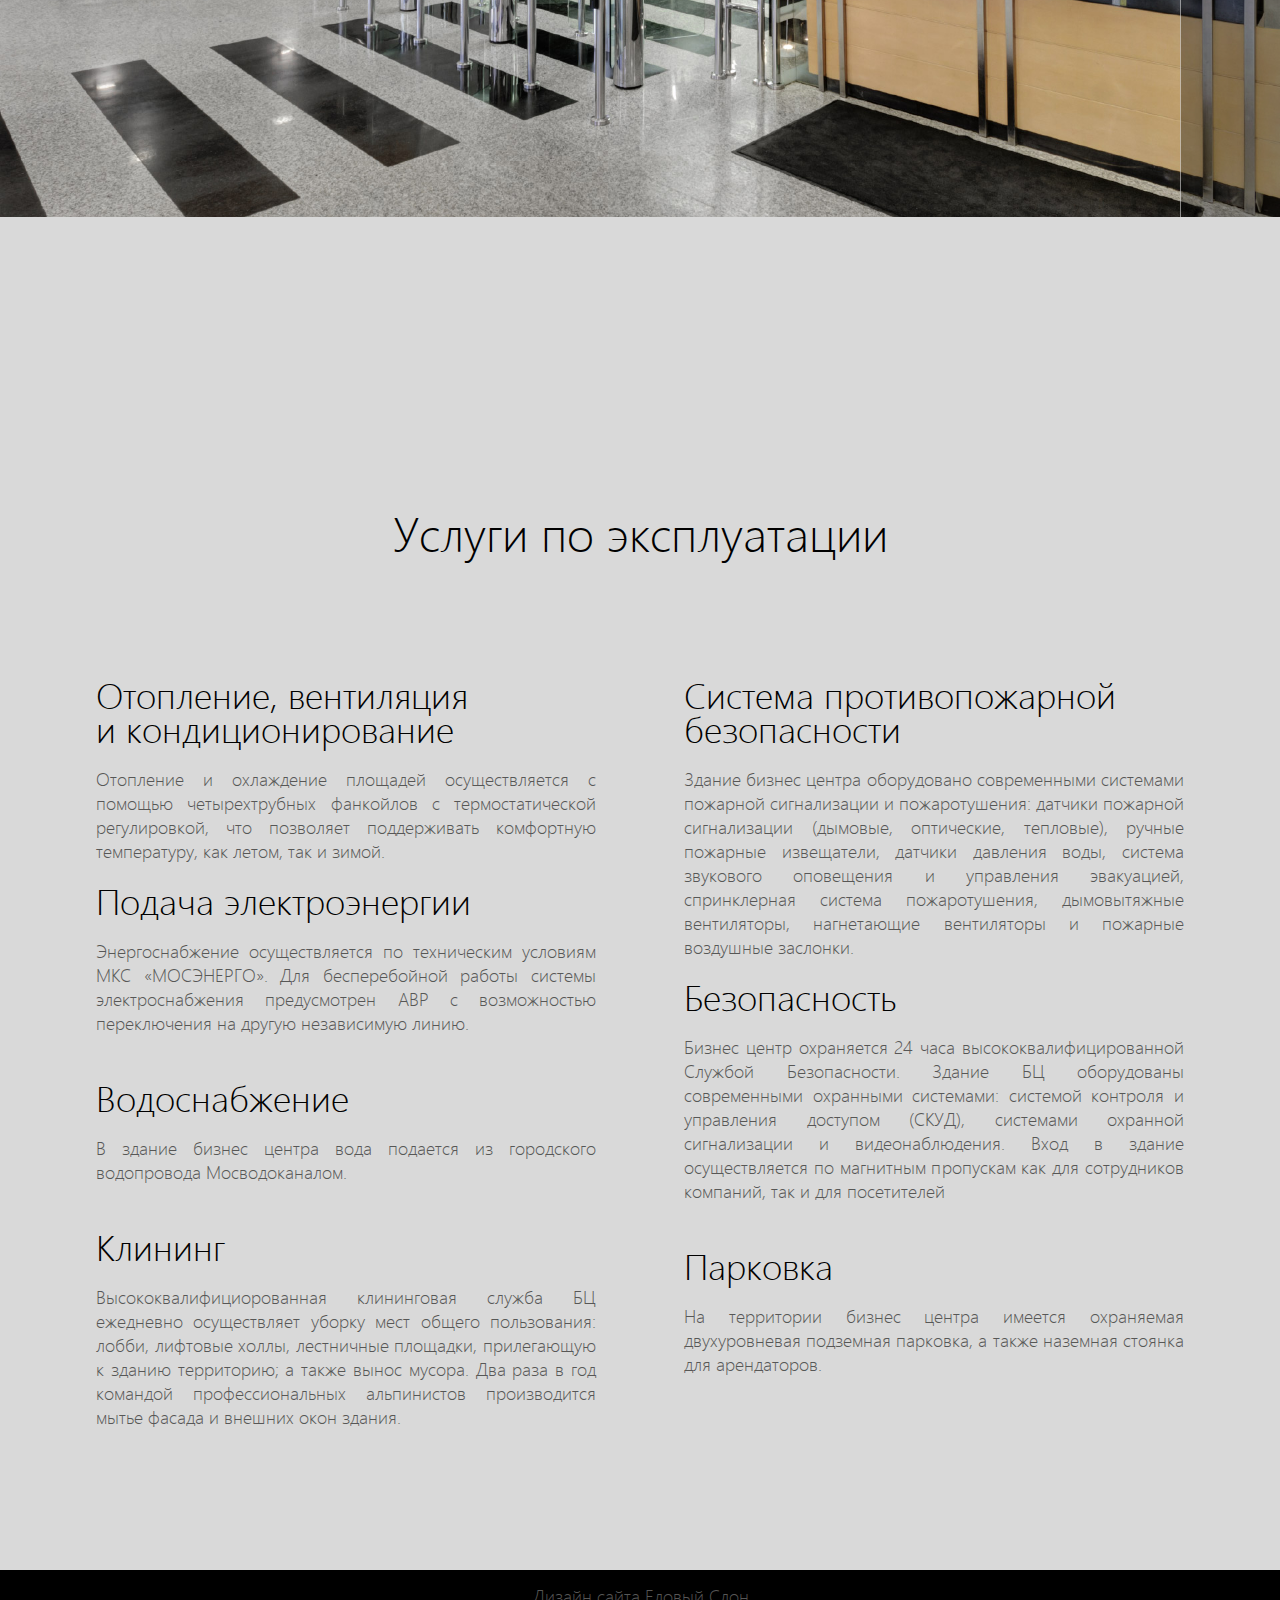
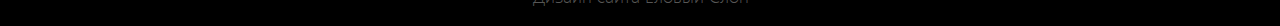
<file: s-plaza/about-centre.html>
<!DOCTYPE html>
<html lang="ru">
<head>
	<title>Садовая Плаза</title>
	<meta charset="utf-8">
	<link rel="stylesheet" type="text/css" href="css/styles.css">
	<script src="js/script.js" defer></script>
	<script src="https://ajax.googleapis.com/ajax/libs/jquery/2.2.4/jquery.min.js"></script>

</head>
<body onload="prepareLayout()">
	<header>
		<nav>
			<ul class="navMenu">
				<li class="menuItem">
					<a class="menuItemLink" href="">О компании</a>
				</li>
				<li class="menuItem">
					<a class="menuItemLink" href="">О бизнес-центре</a>
					<ul class="subMenu">
						<li class="subMenuItem">
							<a class="subMenuItemLink" href="">Параметры здания</a>
						</li>
						<li class="subMenuItem">
							<a class="subMenuItemLink" href="">Расположение</a>
						</li>
						<li class="subMenuItem">
							<a class="subMenuItemLink" href="">Услуги по эксплуатации</a>
						</li>
					</ul>
				</li>
				<li class="menuItem">
					<a class="menuItemLink" href="">Инфраструктура</a>
					<ul class="subMenu">
						<li class="subMenuItem">
							<a class="subMenuItemLink" href="">Рестораны и кафе</a>
						</li>
						<li class="subMenuItem">
							<a class="subMenuItemLink" href="">Паркинг</a>
						</li>
					</ul>
				</li>
				<li class="menuItem">
					<a class="menuItemLink" href="">Свободные площади</a>
					<ul class="subMenu">
						<li class="subMenuItem">
							<a class="subMenuItemLink" href="">Поэтажные планы</a>
						</li>
						<li class="subMenuItem">
							<a class="subMenuItemLink" href="">Отправить заявку</a>
						</li>
					</ul>
				</li>
				<li class="menuItem">
					<a class="menuItemLink" href="">Галерея</a>
				</li>
				<li class="menuItem">
					<a class="menuItemLink" href="">Информация для арендаторов</a>
					<ul class="subMenu">
						<li class="subMenuItem">
							<a class="subMenuItemLink" href="">Правила здания</a>
						</li>
						<li class="subMenuItem">
							<a class="subMenuItemLink" href="">Формы заявок</a>
						</li>
						<li class="subMenuItem">
							<a class="subMenuItemLink" href="">Заявка на технические работы</a>
						</li>
					</ul>
				</li>
				<li class="menuItem">
					<a class="menuItemLink" href="">Арендаторы</a>
				</li>
				<li class="menuItem">
					<a class="menuItemLink" href="">Новости</a>
				</li>
				<li class="menuItem">
					<a class="menuItemLink" href="">Контакты</a>
					<ul class="subMenu">
						<li class="subMenuItem">
							<a class="subMenuItemLink" href="">Схема проезда</a>
						</li>
						<li class="subMenuItem">
							<a class="subMenuItemLink" href="">Обратная связь</a>
						</li>
					</ul>
				</li>
				<li class="menuItemRegistration">
					<a class="menuItemLink" href="">Регистрация / Вход</a>
				</li>
			</ul>
		</nav>

		<div class="logoBlock">
				<img class="logo" src="img/logo.png" alt="#">
				<img class="name" src="img/name.png" alt="#">
				<!-- добавить языковое меню -->
		</div>

	</header>

<!-- BEGIN OF CONTENT BLOCK -->
	<div class="content"> 

		<div class="centreInfo">
			<h2 class="centreInfoTitle">О бизнес-центре</h2>
			<div class="centreInfoContentWrap">
				<div class="centreInfoContent">
					<p class="contentText">Бизнес центр «Садовая Плаза» представляет собой 14-этажное здание площадью 16250 м<sup>2</sup> с двухэтажным подземным паркингом, а также наземной автостоянкой. Несомненно, здание выделяется своим уникальным архитектурным стилем и элементами экстерьера такими как: балконы, эркеры и лепнина на фасадах.<br /><br />Бизнес центр «Садовая Плаза» расположен в ЦАО на улице Долгоруковская д. 7 в шаговой доступности от станций метро Новослободская, Менделеевская и Маяковская, а также в непосредственной близости Садового кольца. Удобное месторасположение в центре деловой жизни Москвы с прилегающей развитой инфраструктурой: кафе, банки, рестораны, салоны красоты, нотариальные конторы, торговые и медицинские центры, безусловно является одним из главных преимуществ Бизнес центра.<br /><br />Все офисные помещения соответствуют стандартам помещений класса А и выделяются первоклассной отделкой и эффективной планировкой рабочего<br /> пространства, что обеспечит комфортные условия для работы в помещениях здания.<br /><br />"Е+К Девелопмент энд Менеджмент С. А." в лице отдела эксплуатации осуществляет круглосуточный контроль и обслуживание всех инженерных систем и оборудования, которыми оснащено здание для поддержания благоприятной атмосферы в любое время года.
					</p>
				</div>
			</div>
			<img class="backgroundLogo" src="img/backgroundLogo.png">
		</div>

		<!-- Gallery slider -->

		<div class="gallery">
	 		<div class="galleryWrap">
				<ul id="gallerySlider">
					<li class="gallerySliderLi">
						<img src="img/gsPic1.jpg" alt="#">
					</li>
					<li class="gallerySliderLi">
						<img src="img/gsPic2.jpg" alt="#">
					</li>
				</ul>
				
				<div class="slNavigation">
					<div id="slLeft" onclick="slideLeft()">
						<img src="img/slideNavLeft.png" alt="#">
					</div>
					<div id="slRight" onclick="slideRight()">
						<img src="img/slideNavRight.png" alt="#">
					</div>
				</div>
			</div>	
		</div>

		<!-- Operation services -->

		<div class="opServices">
			<h2 class="opServicesTitle">Услуги по эксплуатации</h2>
			<div class="opServicesWrap">
				
			
				<ul class="opServicesList">
					<li class="opServicesListLi">
						<h2 class="opServicesTitle innerTitle">Отопление, вентиляция<br />и кондиционирование</h2>
						<p class="contentText opServicesInfo">
							Отопление и охлаждение площадей осуществляется с помощью четырехтрубных фанкойлов с термостатической регулировкой, что позволяет поддерживать комфортную температуру, как летом, так и зимой.
						</p>
					</li>
					<li class="opServicesListLi">
						<h2 class="opServicesTitle innerTitle">Подача электроэнергии</h2>
						<p class="contentText opServicesInfo">
							Энергоснабжение осуществляется по техническим условиям МКС «МОСЭНЕРГО». Для бесперебойной работы системы электроснабжения предусмотрен АВР с возможностью переключения на другую независимую линию.
						</p>
					</li>
					<li class="opServicesListLi lastItemsMargin">
						<h2 class="opServicesTitle innerTitle">Водоснабжение</h2>
						<p class="contentText opServicesInfo">
							В здание бизнес центра вода подается из городского водопровода Мосводоканалом.
						</p>
					</li>
					<li class="opServicesListLi lastItemsMargin">
						<h2 class="opServicesTitle innerTitle">Клининг</h2>
						<p class="contentText opServicesInfo">
							Высококвалифициорованная клининговая служба БЦ ежедневно осуществляет уборку мест общего пользования: лобби, лифтовые холлы, лестничные площадки, прилегающую к зданию территорию; а также вынос мусора. Два раза в год командой профессиональных альпинистов производится мытье фасада и внешних окон здания.
						</p>
					</li>

				</ul>

				<ul class="opServicesList floatRight">
					<li class="opServicesListLi">
						<h2 class="opServicesTitle innerTitle">Система противопожарной безопасности</h2>
						<p class="contentText opServicesInfo">
							Здание бизнес центра оборудовано  современными системами пожарной сигнализации и пожаротушения: датчики пожарной сигнализации (дымовые, оптические, тепловые), ручные пожарные извещатели, датчики давления воды, система звукового оповещения и управления эвакуацией, спринклерная система пожаротушения, дымовытяжные вентиляторы, нагнетающие вентиляторы и пожарные воздушные заслонки.
						</p>
					</li>
					<li class="opServicesListLi">
						<h2 class="opServicesTitle innerTitle">Безопасность</h2>
						<p class="contentText opServicesInfo">
							Бизнес центр охраняется 24 часа высококвалифицированной Службой Безопасности. Здание БЦ  оборудованы современными охранными системами: системой контроля и управления доступом (СКУД), системами охранной сигнализации и видеонаблюдения. Вход в здание осуществляется по магнитным пропускам как для сотрудников компаний, так и для посетителей
						</p>
					</li>
					<li class="opServicesListLi lastItemsMargin">
						<h2 class="opServicesTitle innerTitle">Парковка</h2>
						<p class="contentText opServicesInfo">
							На территории бизнес центра имеется охраняемая двухуровневая подземная парковка, а также наземная стоянка для арендаторов.
						</p>
					</li>


				</ul>

			</div>
		</div>

	</div> <!-- END OF CONTENT BLOCK -->


	<footer>
		<p class="siteDesign">Дизайн сайта <a href="" class="author">Еловый Слон</a></p>
	</footer>
</body>	
</html>
</file>
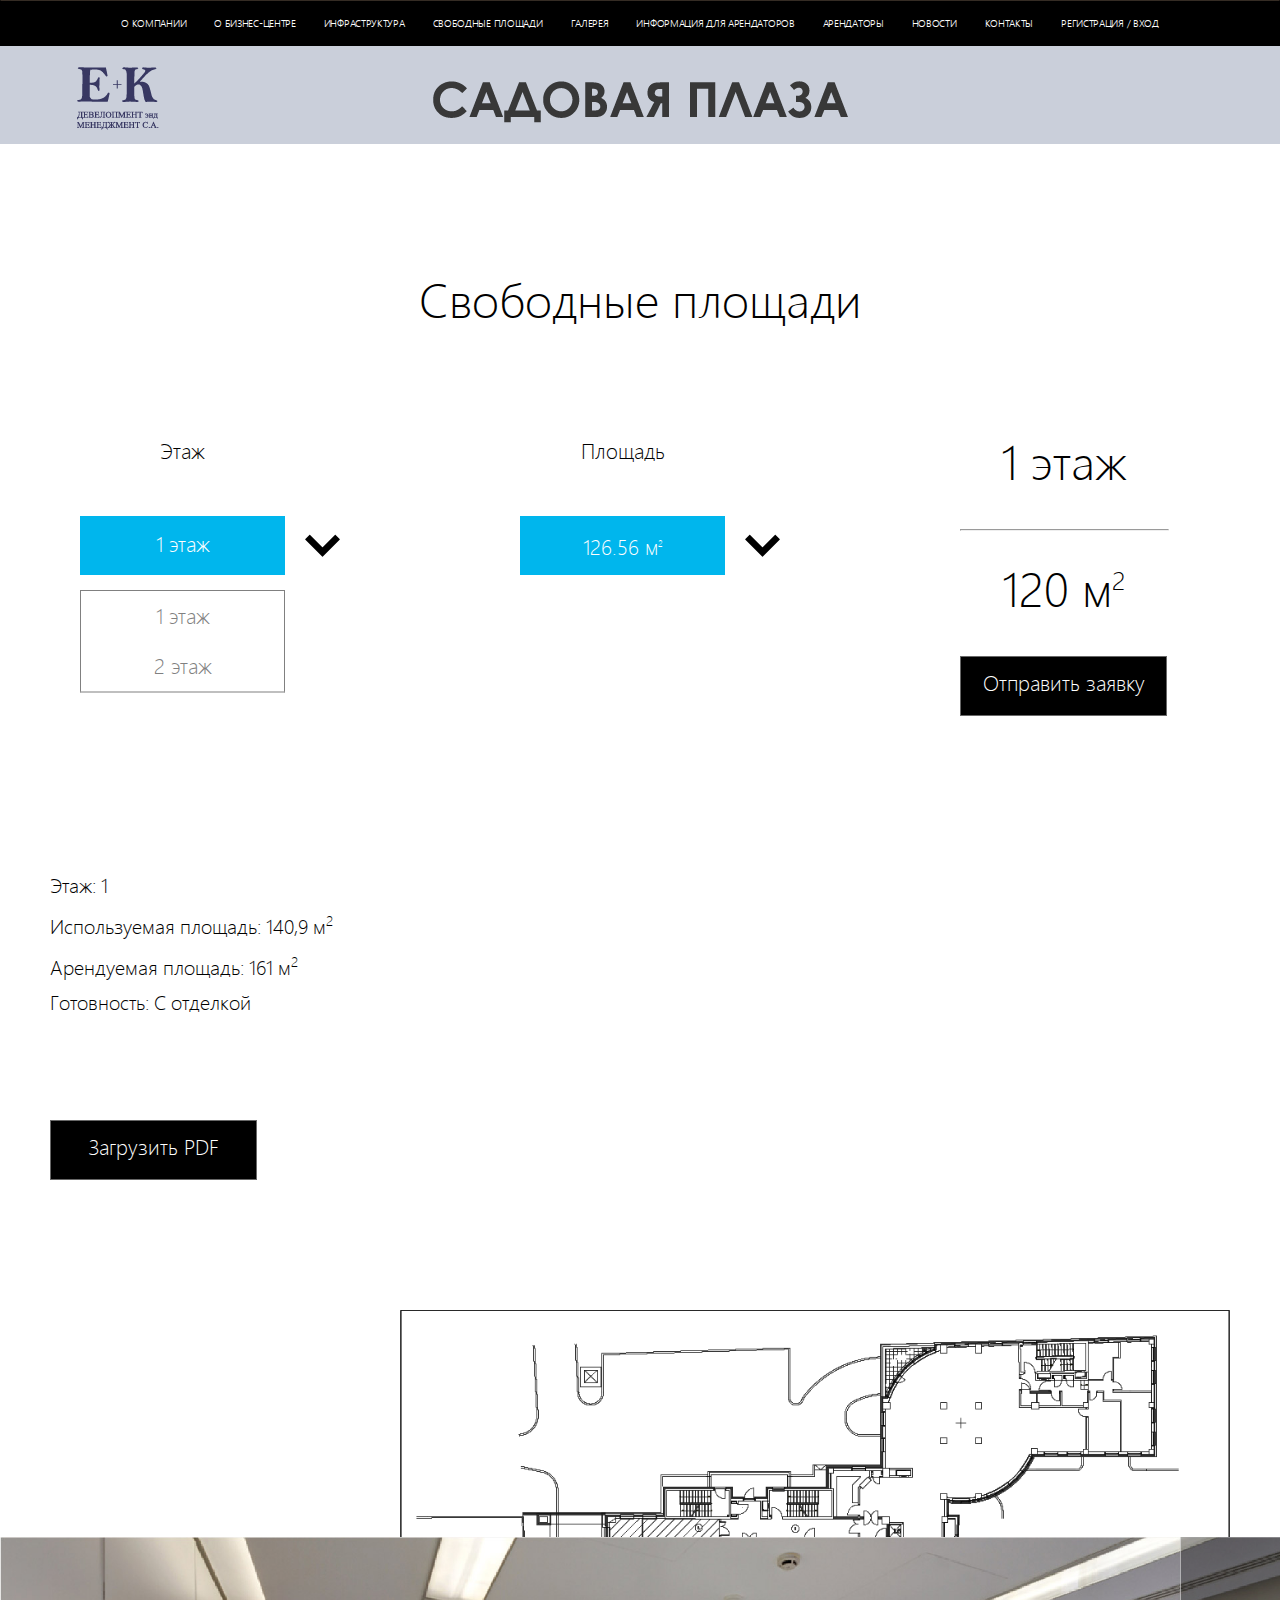
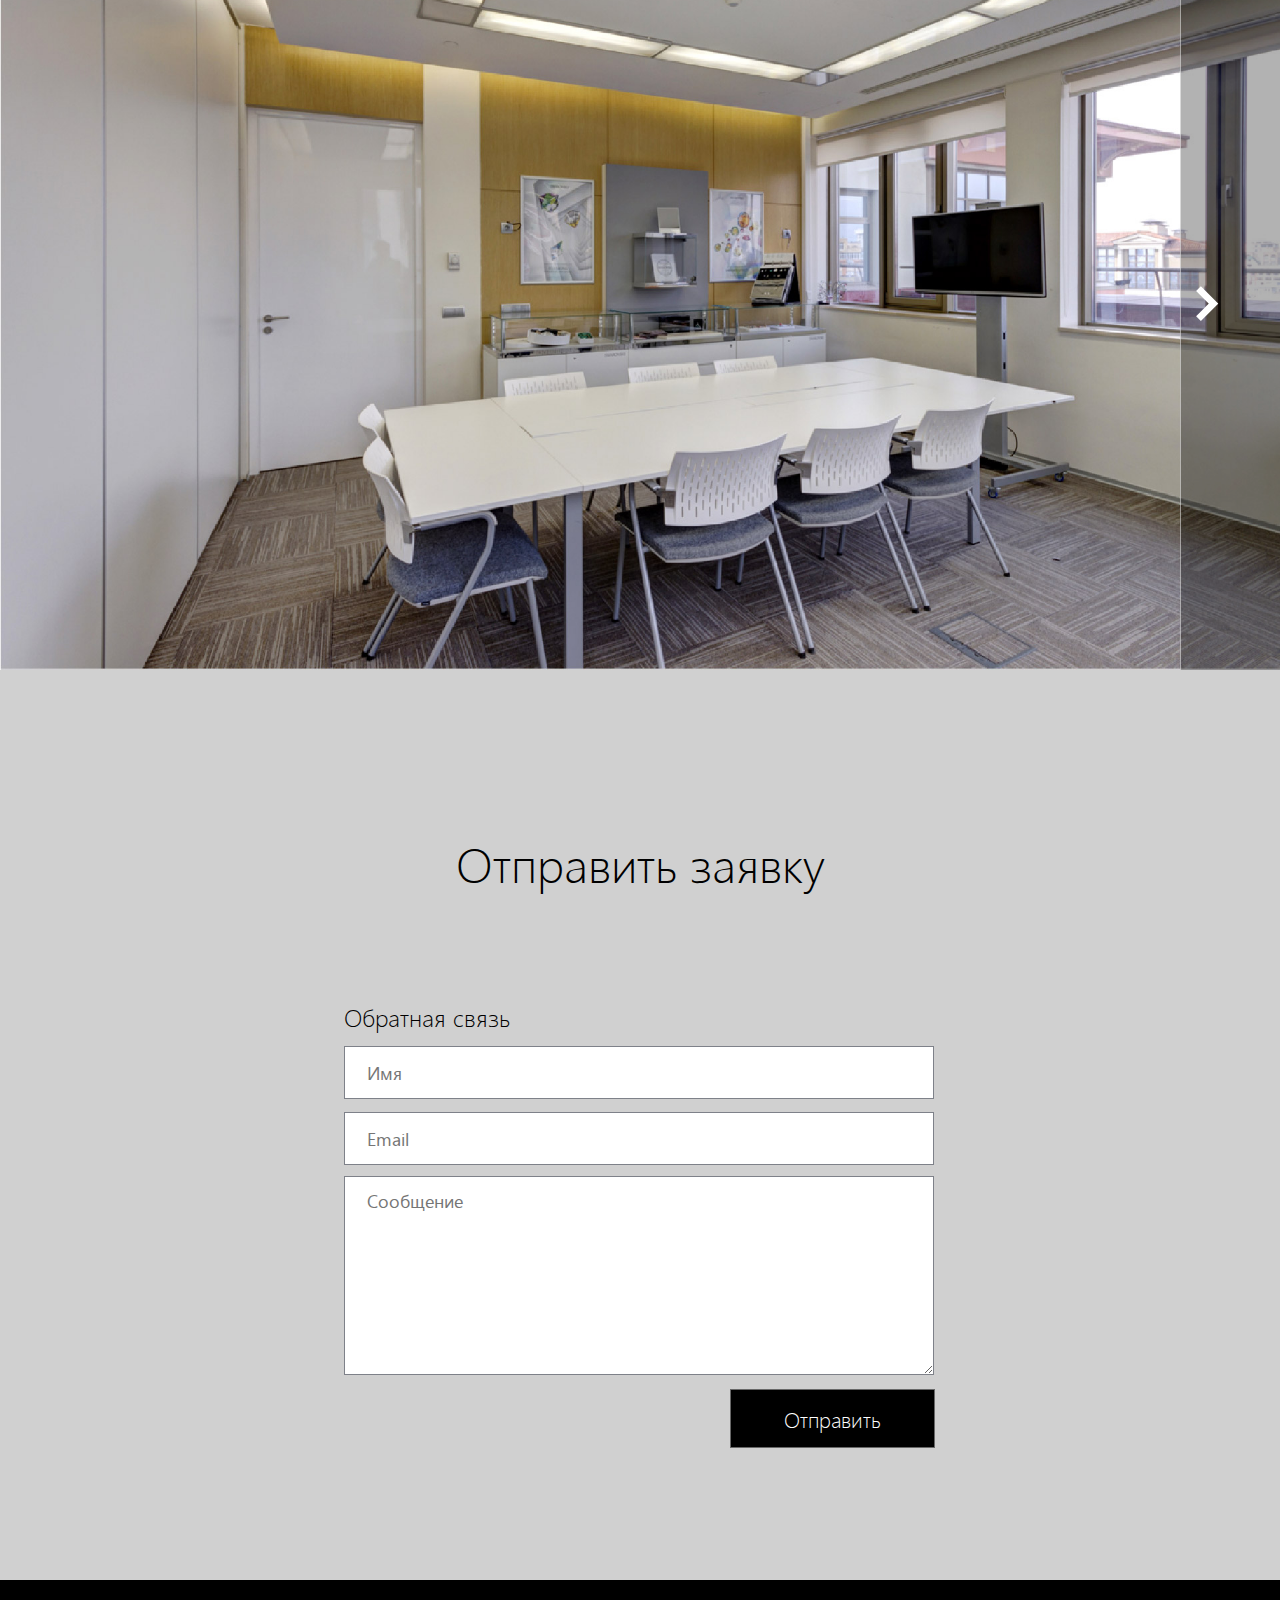
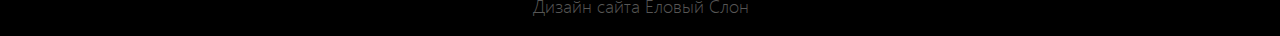
<file: s-plaza/available-spaces.html>
<!DOCTYPE html>
<html lang="ru">
<head>
	<title>Садовая Плаза</title>
	<meta charset="utf-8">
	<link rel="stylesheet" type="text/css" href="css/styles.css">
	<script src="js/script.js" defer></script>
	<script src="https://ajax.googleapis.com/ajax/libs/jquery/2.2.4/jquery.min.js"></script>

</head>
<body onload="prepareLayout()">
	<header>
		<nav>
			<ul>
				<li>
					<a href="">О компании</a>
				</li>
				<li>
					<a href="">О бизнес-центре</a>
					<ul>
						<li>
							<a href="">Параметры здания</a>
						</li>
						<li>
							<a href="">Расположение</a>
						</li>
						<li>
							<a href="">Услуги по эксплуатации</a>
						</li>
					</ul>
				</li>
				<li>
					<a href="">Инфраструктура</a>
					<ul>
						<li>
							<a href="">Рестораны и кафе</a>
						</li>
						<li>
							<a href="">Паркинг</a>
						</li>
					</ul>
				</li>
				<li>
					<a href="">Свободные площади</a>
					<ul>
						<li>
							<a href="">Поэтажные планы</a>
						</li>
						<li>
							<a href="">Отправить заявку</a>
						</li>
					</ul>
				</li>
				<li>
					<a href="">Галерея</a>
				</li>
				<li>
					<a href="">Информация для арендаторов</a>
					<ul>
						<li>
							<a href="">Правила здания</a>
						</li>
						<li>
							<a href="">Формы заявок</a>
						</li>
						<li>
							<a href="">Заявка на технические работы</a>
						</li>
					</ul>
				</li>
				<li>
					<a href="">Арендаторы</a>
				</li>
				<li>
					<a href="">Новости</a>
				</li>
				<li>
					<a href="">Контакты</a>
					<ul>
						<li>
							<a href="">Схема проезда</a>
						</li>
						<li>
							<a href="">Обратная связь</a>
						</li>
					</ul>
				</li>
				<li>
					<a href="">Регистрация / Вход</a>
				</li>
			</ul>
		</nav>

		<div class="logoBlock">
				<a href=""><img class="logo" src="img/logo.png" alt="#"></a>
				<img class="name" src="img/name.png" alt="#">
				<!-- добавить языковое меню -->
		</div>

	</header>

<!-- BEGIN OF CONTENT BLOCK -->
	<div class="content"> 

		<div class="avSpaces">
			<h2 class="title avSpacesTitle">Свободные площади</h2>
			<div class="spacesOptions">
				<div class="optionsWrap">
					<div class="floors">
						<p class="optionName">Этаж</p>
						<div class="floorBtn" onclick="showFloorsList()">1 этаж</div>
						<ul class="floorsList">
							<li>1 этаж</li>
							<li>2 этаж</li>
						</ul>
					</div>
					<img src="img/optionsArrow.png" class="optionsArrow" onclick="showFloorsList()">
				</div>
				<div class="optionsWrap">
					<div class="spaces">
						<p class="optionName">Площадь</p>
						<div class="spacesBtn" onclick="showSpacesList()">120 м<sup>2</sup></div>
						<ul class="spacesList">
							<li>126.56 м<sup>2</sup></li>
							<li>130 м<sup>2</sup></li>
							<li>140 м<sup>2</sup></li>
							<li>150 м<sup>2</sup></li>
						</ul>
						<ul class="spacesList">
							<li>220 м<sup>2</sup></li>
							<li>230 м<sup>2</sup></li>
							<li>240 м<sup>2</sup></li>
							<li>250 м<sup>2</sup></li>
						</ul>
					</div>
					<img src="img/optionsArrow.png" class="optionsArrow" onclick="showSpacesList()">
				</div>
				<div class="optionsWrap">
					<div class="sendRequest">
						<p class="floorValue">1 этаж</p>
						<hr class="valuesSeparator" />
						<p class="spaceValue">120 м<sup class="requestSup">2</sup></p>
						<a href="" class="detailsBtn requestBtn">Отправить заявку</a>
					</div>
				</div>
			</div>

		</div>	
		
		<div class="planWrap">
			<div class="summary">
				<p id="summaryFloor">Этаж: 1</p>
				<p>Используемая площадь: 140,9 м<sup>2</sup></p>
				<p>Арендуемая площадь: 161 м<sup>2</sup></p>
				<p>Готовность: С отделкой</p>
				<a href="" class="detailsBtn requestBtn">Загрузить PDF</a>
			</div>

			<div class="listWrap">
				<ul class="floorsPicList">
					<li><img src="img/1stFloorPlan.png" class="floorPlanPic" alt=""></li>
					<li><img src="img/2ndFloorPlan.png" class="floorPlanPic" alt=""></li>
				</ul>
			</div>
			
		</div>
			

		<!-- Gallery slider -->

		<div class="gallery">
	 		<div class="galleryWrap">
				<ul id="gallerySlider">
					<li class="gallerySliderLi">
						<img src="img/spacesPic1.jpg" alt="#">
					</li>
					<li class="gallerySliderLi">
						<img src="img/spacesPic2.jpg" alt="#">
					</li>
					<li class="gallerySliderLi">
						<img src="img/spacesPic3.jpg" alt="#">
					</li>
				</ul>
				
				<div class="slNavigation">
					<div id="slLeft" onclick="slideLeft()">
						<img src="img/slideNavLeft.png" alt="#">
					</div>
					<div id="slRight" onclick="slideRight()">
						<img src="img/slideNavRight.png" alt="#">
					</div>
				</div>
			</div>	
		</div>

		<!-- Send request -->

		<div class="sendRequestFormWrap">
			<div class="sendRequestForm">
				<h2 class="title sendRequestTitle">Отправить заявку</h2>
				<form action="">
					<p class="formName">Обратная связь</p>
					
					<input class="inputName" type="text" name="Name" placeholder="Имя">

					<input class="inputMail" type="text" name="email" placeholder="Email">

					<textarea class="inputMessage" name="message" placeholder="Сообщение"></textarea>

					<button class="inputBtn" type="submit" name="sendBtn">Отправить</button>

				</form>
		</div>

	</div> <!-- END OF CONTENT BLOCK -->

	<footer>
		<p class="siteDesign">Дизайн сайта <a href="" class="author">Еловый Слон</a></p>
	</footer>
</body>	
</html>
</file>
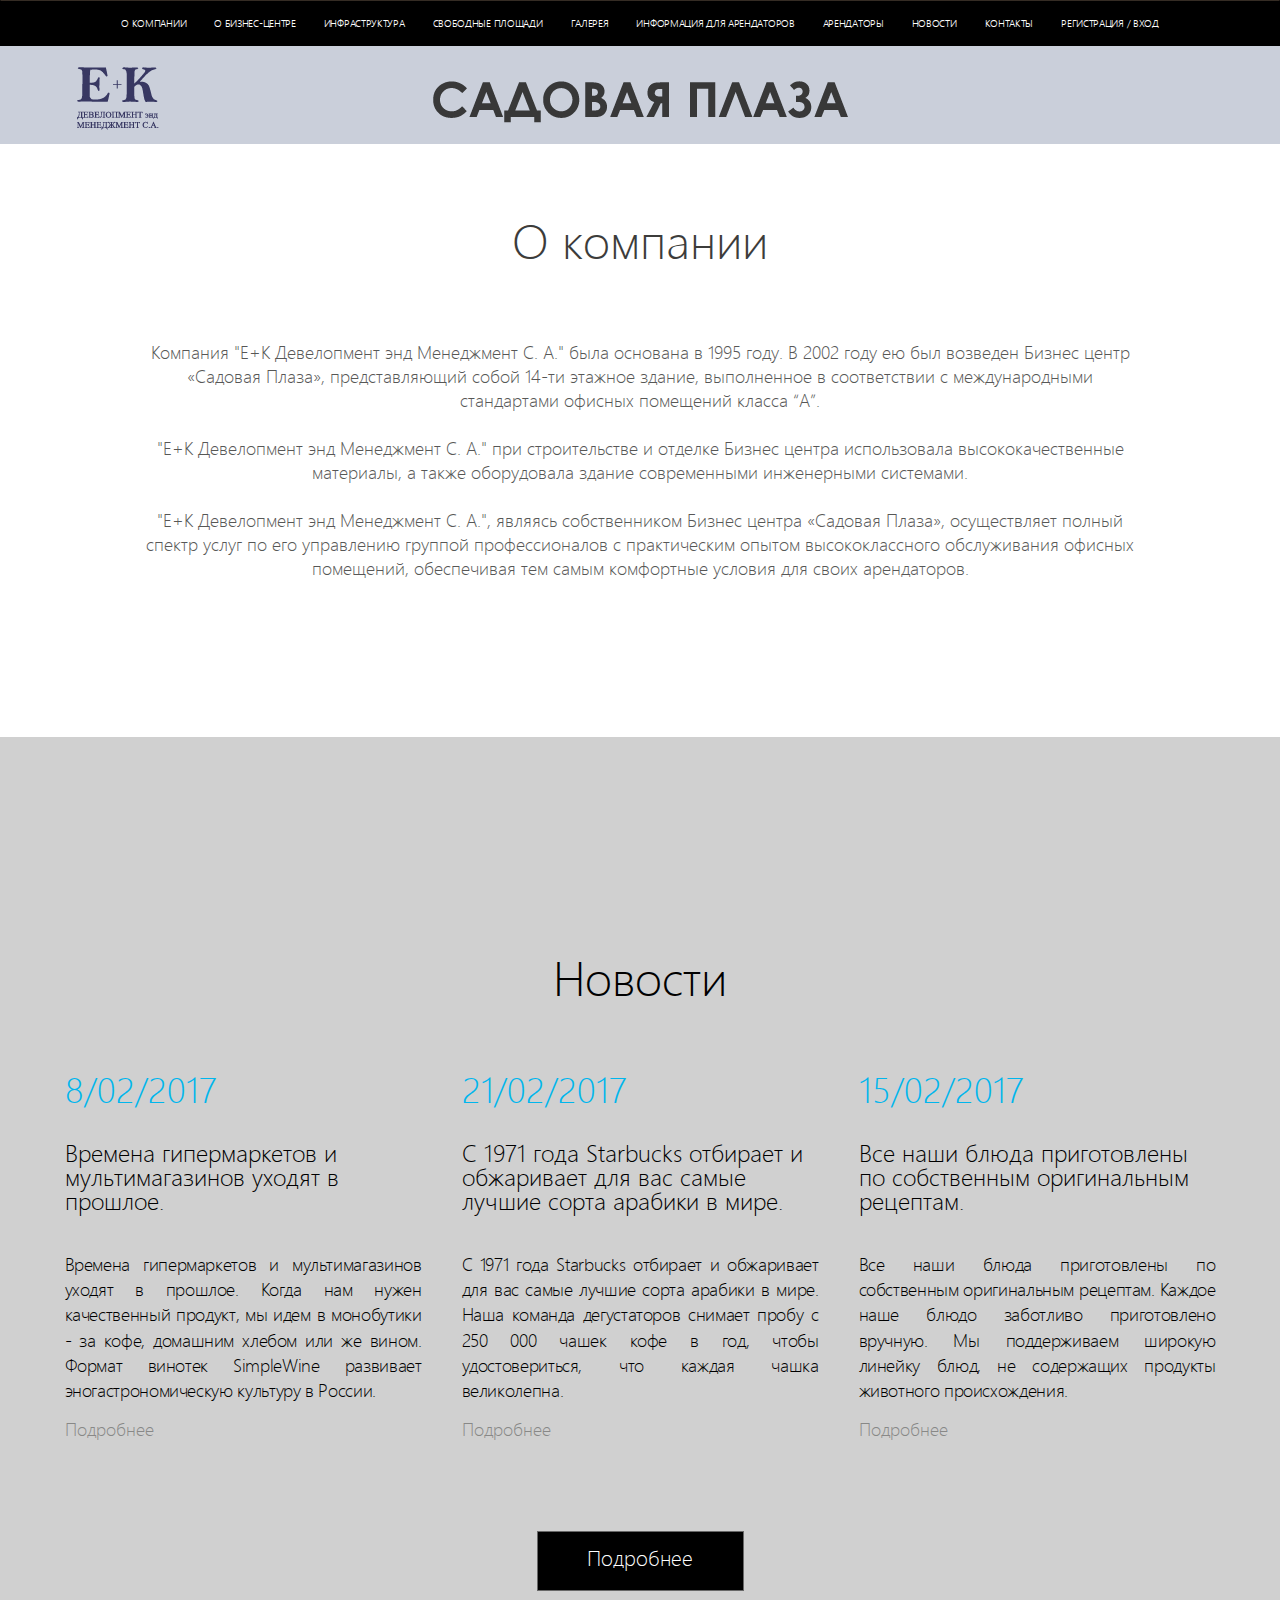
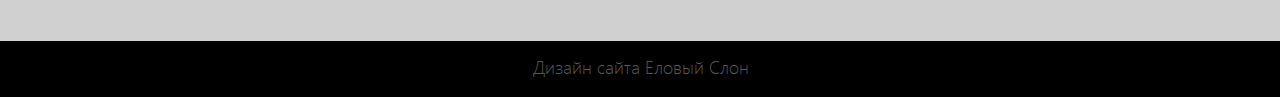
<file: s-plaza/company.html>
<!DOCTYPE html>
<html lang="ru">
<head>
	<title>Садовая Плаза</title>
	<meta charset="utf-8">
	<link rel="stylesheet" type="text/css" href="css/styles.css">
	<script src="js/script.js" defer></script>
	<script src="https://ajax.googleapis.com/ajax/libs/jquery/2.2.4/jquery.min.js"></script>

</head>
<body>
	<header>
		<nav>
			<ul class="navMenu">
				<li class="menuItem">
					<a class="menuItemLink" href="">О компании</a>
				</li>
				<li class="menuItem">
					<a class="menuItemLink" href="">О бизнес-центре</a>
					<ul class="subMenu">
						<li class="subMenuItem">
							<a class="subMenuItemLink" href="">Параметры здания</a>
						</li>
						<li class="subMenuItem">
							<a class="subMenuItemLink" href="">Расположение</a>
						</li>
						<li class="subMenuItem">
							<a class="subMenuItemLink" href="">Услуги по эксплуатации</a>
						</li>
					</ul>
				</li>
				<li class="menuItem">
					<a class="menuItemLink" href="">Инфраструктура</a>
					<ul class="subMenu">
						<li class="subMenuItem">
							<a class="subMenuItemLink" href="">Рестораны и кафе</a>
						</li>
						<li class="subMenuItem">
							<a class="subMenuItemLink" href="">Паркинг</a>
						</li>
					</ul>
				</li>
				<li class="menuItem">
					<a class="menuItemLink" href="">Свободные площади</a>
					<ul class="subMenu">
						<li class="subMenuItem">
							<a class="subMenuItemLink" href="">Поэтажные планы</a>
						</li>
						<li class="subMenuItem">
							<a class="subMenuItemLink" href="">Отправить заявку</a>
						</li>
					</ul>
				</li>
				<li class="menuItem">
					<a class="menuItemLink" href="">Галерея</a>
				</li>
				<li class="menuItem">
					<a class="menuItemLink" href="">Информация для арендаторов</a>
					<ul class="subMenu">
						<li class="subMenuItem">
							<a class="subMenuItemLink" href="">Правила здания</a>
						</li>
						<li class="subMenuItem">
							<a class="subMenuItemLink" href="">Формы заявок</a>
						</li>
						<li class="subMenuItem">
							<a class="subMenuItemLink" href="">Заявка на технические работы</a>
						</li>
					</ul>
				</li>
				<li class="menuItem">
					<a class="menuItemLink" href="">Арендаторы</a>
				</li>
				<li class="menuItem">
					<a class="menuItemLink" href="">Новости</a>
				</li>
				<li class="menuItem">
					<a class="menuItemLink" href="">Контакты</a>
					<ul class="subMenu">
						<li class="subMenuItem">
							<a class="subMenuItemLink" href="">Схема проезда</a>
						</li>
						<li class="subMenuItem">
							<a class="subMenuItemLink" href="">Обратная связь</a>
						</li>
					</ul>
				</li>
				<li class="menuItemRegistration">
					<a class="menuItemLink" href="">Регистрация / Вход</a>
				</li>
			</ul>
		</nav>
		<div class="logoBlock">
				<img class="logo" src="img/logo.png" alt="#">
				<img class="name" src="img/name.png" alt="#">
				<!-- добавить языковое меню -->
		</div>

	</header>

<!-- BEGIN OF CONTENT BLOCK -->
	<div class="content"> 


		<!-- About company -->
		<div class="aboutCompany aboutCompanyColor">
			<h2 class="aboutCompanyTitle">О компании</h2>
 			<div class="aboutCompanyContent">
				<p class="contentText aboutCompanyText">Компания "Е+К Девелопмент энд Менеджмент С. А." была основана в 1995 году. В 2002 году ею был возведен Бизнес центр «Садовая Плаза», представляющий собой 14-ти этажное здание, выполненное в соответствии с международными стандартами офисных помещений класса “А”.<br /><br />"Е+К Девелопмент энд Менеджмент С. А." при строительстве и отделке Бизнес центра использовала высококачественные материалы, а также оборудовала здание современными инженерными системами.<br /><br />"Е+К Девелопмент энд Менеджмент С. А.", являясь собственником Бизнес центра «Садовая Плаза», осуществляет полный спектр услуг по его управлению группой профессионалов с практическим опытом высококлассного обслуживания офисных помещений, обеспечивая тем самым комфортные условия для своих арендаторов.
			
				</p>
			</div>
		</div>


		<!-- News -->

		<div class="news">
			<h2 class="newsTitle">Новости</h2>

			<div class="newsOuterWrap">

				<div class="newsBlockWrap">
					<div class="newsBlock">
						<p class="newsDate aboutCompanyNewsDate">8/02/2017</p>
						<h2 class="newsDesc">Времена гипермаркетов и мультимагазинов уходят в прошлое.</h2>
						<p class="newsInfo">
							Времена гипермаркетов и мультимагазинов уходят в прошлое. Когда	нам нужен качественный продукт, мы идем в монобутики - за кофе, домашним хлебом или же вином. Формат винотек SimpleWine развивает эногастрономическую культуру в России. 
						</p>
						<a href="" class="newsDetails">Подробнее</a>
					</div>
					<div class="newsBlock">
						<p class="newsDate aboutCompanyNewsDate">21/02/2017</p>
						<h2 class="newsDesc">С 1971 года Starbucks отбирает и обжаривает для вас самые лучшие сорта арабики в мире.</h2>
						<p class="newsInfo">
							С 1971 года Starbucks отбирает и обжаривает для вас самые лучшие сорта арабики в мире. Наша команда дегустаторов снимает пробу с 250 000 чашек кофе в год, чтобы удостовериться, что каждая чашка великолепна. 
						</p>
						<a href="" class="newsDetails">Подробнее</a>
					</div>
					<div class="newsBlock">
						<p class="newsDate aboutCompanyNewsDate">15/02/2017</p>
						<h2 class="newsDesc">Все наши блюда приготовлены по собственным оригинальным рецептам.</h2>
						<p class="newsInfo">
							Все наши блюда приготовлены по собственным оригинальным рецептам. Каждое наше блюдо заботливо приготовлено вручную. Мы поддерживаем широкую линейку блюд, не содержащих продукты животного происхождения. 
						</p>
						<a href="" class="newsDetails">Подробнее</a>
					</div>
				</div>

				
			</div>
			<a href="" class="detailsBtn">Подробнее</a>				
		</div>

			

	</div> <!-- END OF CONTENT BLOCK -->

	<footer>
		<p class="siteDesign">Дизайн сайта <a href="" class="author">Еловый Слон</a></p>
	</footer>
</body>	
</html>
</file>
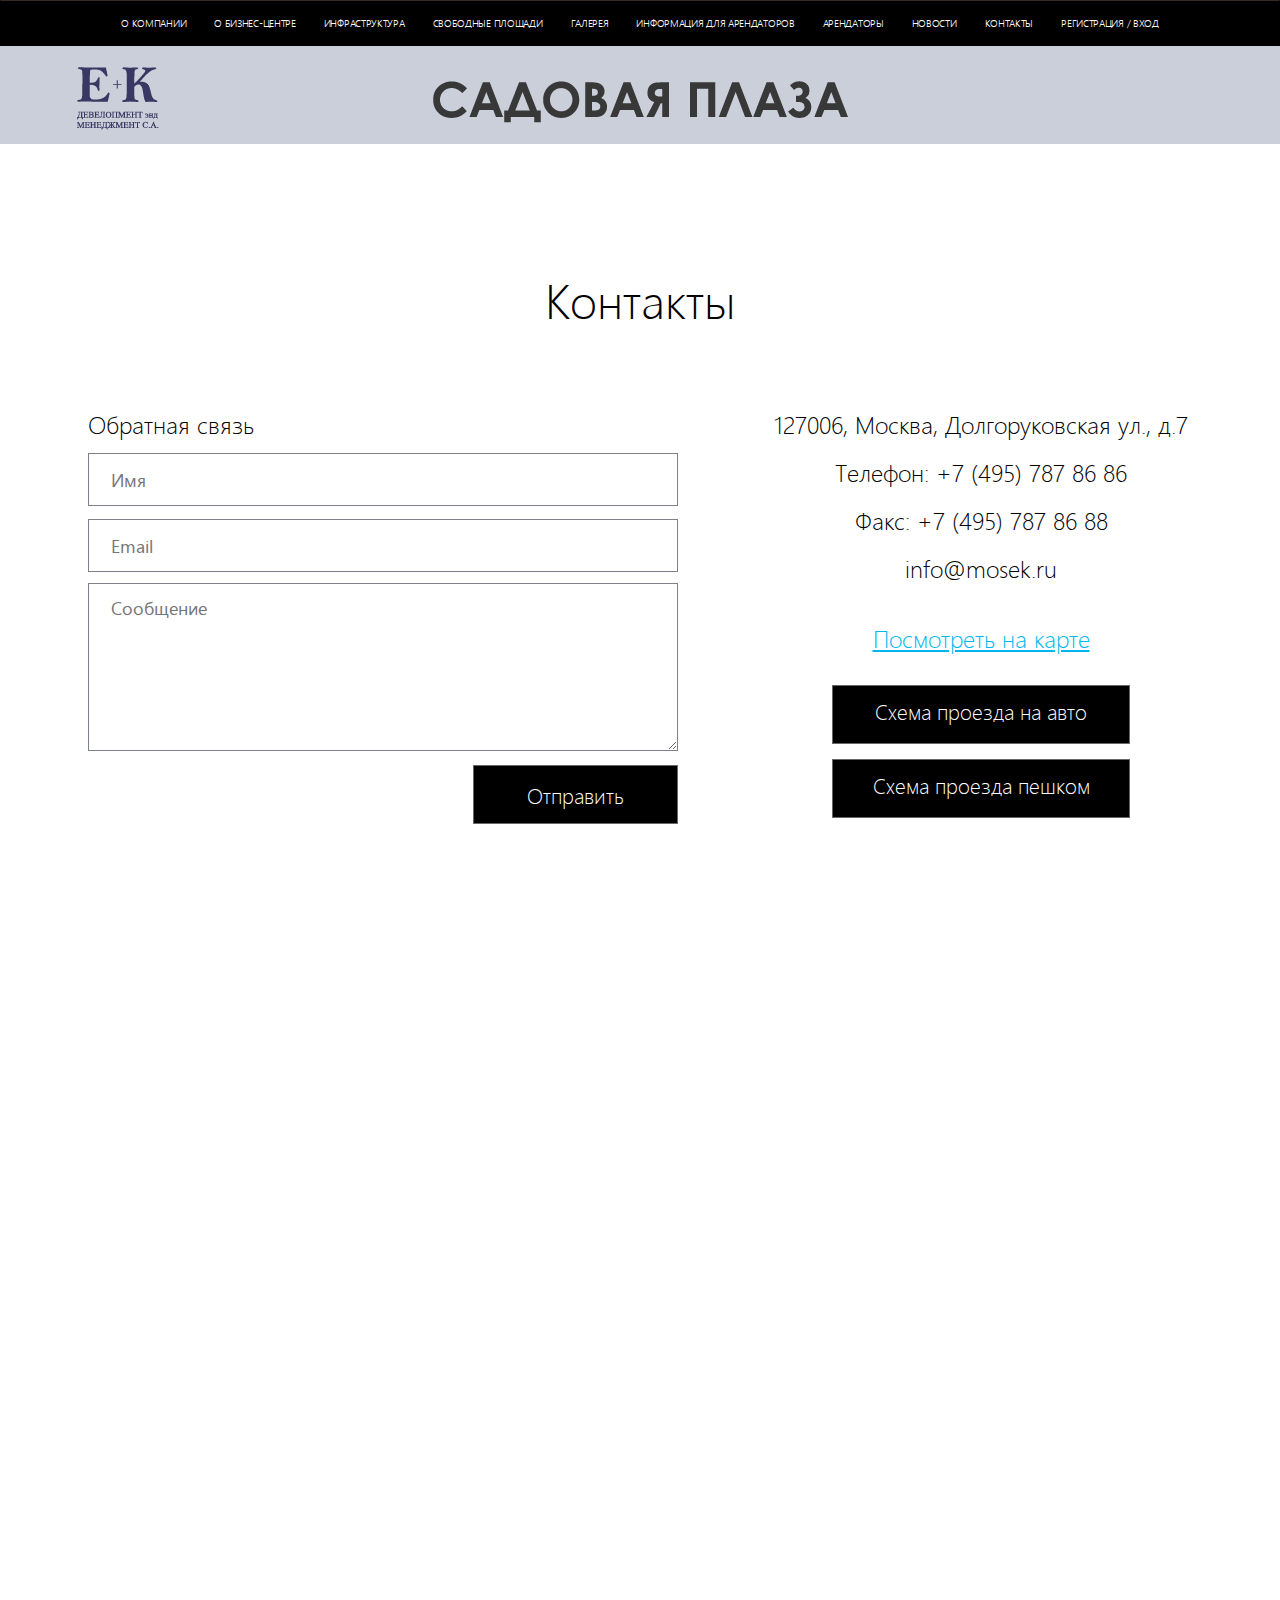
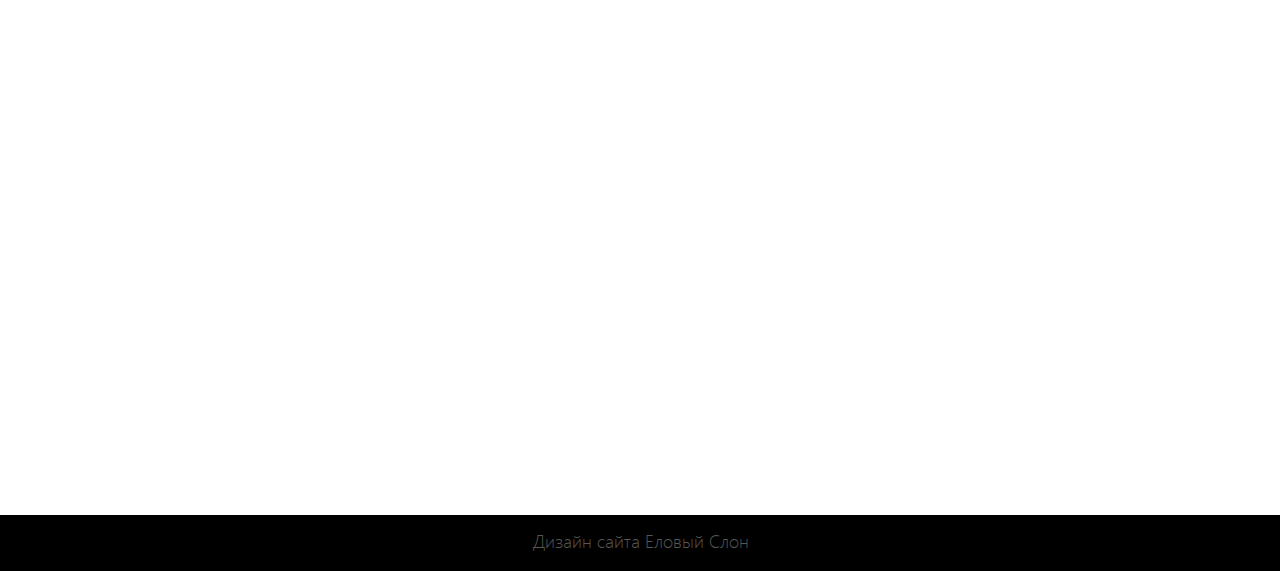
<file: s-plaza/contacts.html>
<!DOCTYPE html>
<html lang="ru">
<head>
	<title>Садовая Плаза</title>
	<meta charset="utf-8">
	<link rel="stylesheet" type="text/css" href="css/styles.css">
	<script src="js/script.js" defer></script>
	<script src="https://ajax.googleapis.com/ajax/libs/jquery/2.2.4/jquery.min.js"></script>

</head>
<body onload="prepareLayout()">
	<header>
		<nav>
			<ul class="navMenu">
				<li class="menuItem">
					<a class="menuItemLink" href="">О компании</a>
				</li>
				<li class="menuItem">
					<a class="menuItemLink" href="">О бизнес-центре</a>
					<ul class="subMenu">
						<li class="subMenuItem">
							<a class="subMenuItemLink" href="">Параметры здания</a>
						</li>
						<li class="subMenuItem">
							<a class="subMenuItemLink" href="">Расположение</a>
						</li>
						<li class="subMenuItem">
							<a class="subMenuItemLink" href="">Услуги по эксплуатации</a>
						</li>
					</ul>
				</li>
				<li class="menuItem">
					<a class="menuItemLink" href="">Инфраструктура</a>
					<ul class="subMenu">
						<li class="subMenuItem">
							<a class="subMenuItemLink" href="">Рестораны и кафе</a>
						</li>
						<li class="subMenuItem">
							<a class="subMenuItemLink" href="">Паркинг</a>
						</li>
					</ul>
				</li>
				<li class="menuItem">
					<a class="menuItemLink" href="">Свободные площади</a>
					<ul class="subMenu">
						<li class="subMenuItem">
							<a class="subMenuItemLink" href="">Поэтажные планы</a>
						</li>
						<li class="subMenuItem">
							<a class="subMenuItemLink" href="">Отправить заявку</a>
						</li>
					</ul>
				</li>
				<li class="menuItem">
					<a class="menuItemLink" href="">Галерея</a>
				</li>
				<li class="menuItem">
					<a class="menuItemLink" href="">Информация для арендаторов</a>
					<ul class="subMenu">
						<li class="subMenuItem">
							<a class="subMenuItemLink" href="">Правила здания</a>
						</li>
						<li class="subMenuItem">
							<a class="subMenuItemLink" href="">Формы заявок</a>
						</li>
						<li class="subMenuItem">
							<a class="subMenuItemLink" href="">Заявка на технические работы</a>
						</li>
					</ul>
				</li>
				<li class="menuItem">
					<a class="menuItemLink" href="">Арендаторы</a>
				</li>
				<li class="menuItem">
					<a class="menuItemLink" href="">Новости</a>
				</li>
				<li class="menuItem">
					<a class="menuItemLink" href="">Контакты</a>
					<ul class="subMenu">
						<li class="subMenuItem">
							<a class="subMenuItemLink" href="">Схема проезда</a>
						</li>
						<li class="subMenuItem">
							<a class="subMenuItemLink" href="">Обратная связь</a>
						</li>
					</ul>
				</li>
				<li class="menuItemRegistration">
					<a class="menuItemLink" href="">Регистрация / Вход</a>
				</li>
			</ul>
		</nav>

		<div class="logoBlock">
				<img class="logo" src="img/logo.png" alt="#">
				<img class="name" src="img/name.png" alt="#">
				<!-- добавить языковое меню -->
		</div>

	</header>

<!-- BEGIN OF CONTENT BLOCK -->
	<div class="content"> 

		
			<!-- Contacts block -->

			<div class="contacts contactsFullPage">
				<h2 class="contactsTitle">Контакты</h2>

				<!-- Feedback form -->	

				<div class="formBlock">
					<form action="">
						<p class="formName">Обратная связь</p>

						<input class="inputName" type="text" name="Name" placeholder="Имя">

						<input class="inputMail" type="text" name="email" placeholder="Email">

						<textarea class="inputMessage" name="message" placeholder="Сообщение"></textarea>

						<button class="inputBtn" type="submit" name="sendBtn">Отправить</button>

					</form>
				</div>

				<!-- Contacts details -->	

				<div class="contactDetails">
					<p class="contactDetailsText">
						127006, Москва, Долгоруковская ул., д.7<br />Телефон: +7 (495) 787 86 86<br />Факс: +7 (495) 787 86 88<br />info@mosek.ru
					</p>
					<a href="" class="mapLink">Посмотреть на карте</a>
					
					<div class="schemeNav">
						<a href="" class="detailsBtn contactsBtn">Схема проезда на авто</a>					
						<a href="" class="detailsBtn contactsBtn">Схема проезда пешком</a>
					</div>
				</div>
			</div>

		<iframe class="contactsMap" src="https://www.google.com/maps/embed?pb=!1m18!1m12!1m3!1d2244.1204431444658!2d37.60143631593134!3d55.773779980558984!2m3!1f0!2f0!3f0!3m2!1i1024!2i768!4f13.1!3m3!1m2!1s0x46b54a15f00dd905%3A0xedfaf1df2bc0918b!2z0JTQvtC70LPQvtGA0YPQutC-0LLRgdC60LDRjyDRg9C7LiwgNywg0JzQvtGB0LrQstCwLCDQoNC-0YHRgdC40Y8sIDEyNzAwNg!5e0!3m2!1sru!2sua!4v1494764773200" frameborder="0" allowfullscreen></iframe>
	</div> <!-- END OF CONTENT BLOCK -->

	<footer>
		<p class="siteDesign">Дизайн сайта <a href="" class="author">Еловый Слон</a></p>
	</footer>
</body>	
</html>
</file>
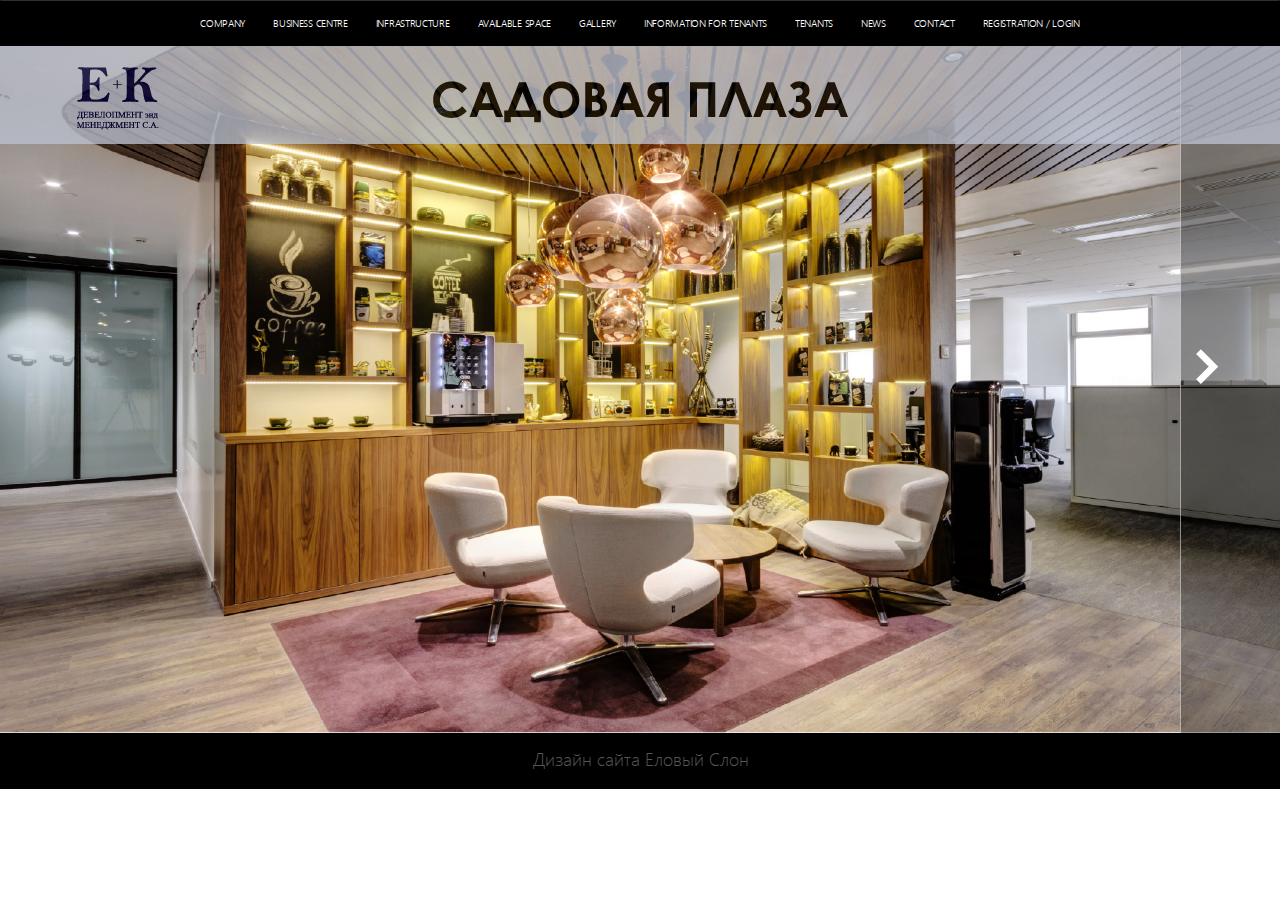
<file: s-plaza/gallery.html>
<!DOCTYPE html>
<html lang="ru">
<head>
	<title>Садовая Плаза</title>
	<meta charset="utf-8">
	<link rel="stylesheet" type="text/css" href="css/styles.css">
	<script src="js/script.js" defer></script>
	<script src="https://ajax.googleapis.com/ajax/libs/jquery/2.2.4/jquery.min.js"></script>


</head>
<body onload="prepareLayout()">
	<header>
		<nav>
			<ul class="navMenu">
				<li class="menuItem">
					<a class="menuItemLink" href="">company</a>
				</li>
				<li class="menuItem">
					<a class="menuItemLink" href="">business centre</a>
					<ul class="subMenu">
						<li class="subMenuItem">
							<a class="subMenuItemLink" href="">Параметры здания</a>
						</li>
						<li class="subMenuItem">
							<a class="subMenuItemLink" href="">Расположение</a>
						</li>
						<li class="subMenuItem">
							<a class="subMenuItemLink" href="">Услуги по эксплуатации</a>
						</li>
					</ul>
				</li>
				<li class="menuItem">
					<a class="menuItemLink" href="">infrastructure</a>
					<ul class="subMenu">
						<li class="subMenuItem">
							<a class="subMenuItemLink" href="">Рестораны и кафе</a>
						</li>
						<li class="subMenuItem">
							<a class="subMenuItemLink" href="">Паркинг</a>
						</li>
					</ul>
				</li>
				<li class="menuItem">
					<a class="menuItemLink" href="">available space</a>
					<ul class="subMenu">
						<li class="subMenuItem">
							<a class="subMenuItemLink" href="">Поэтажные планы</a>
						</li>
						<li class="subMenuItem">
							<a class="subMenuItemLink" href="">Отправить заявку</a>
						</li>
					</ul>
				</li>
				<li class="menuItem">
					<a class="menuItemLink" href="">gallery</a>
				</li>
				<li class="menuItem">
					<a class="menuItemLink" href="">information for tenants</a>
					<ul class="subMenu">
						<li class="subMenuItem">
							<a class="subMenuItemLink" href="">Правила здания</a>
						</li>
						<li class="subMenuItem">
							<a class="subMenuItemLink" href="">Формы заявок</a>
						</li>
						<li class="subMenuItem">
							<a class="subMenuItemLink" href="">Заявка на технические работы</a>
						</li>
					</ul>
				</li>
				<li class="menuItem">
					<a class="menuItemLink" href="">tenants</a>
				</li>
				<li class="menuItem">
					<a class="menuItemLink" href="">News</a>
				</li>
				<li class="menuItem">
					<a class="menuItemLink" href="">contact</a>
					<ul class="subMenu">
						<li class="subMenuItem">
							<a class="subMenuItemLink" href="">Схема проезда</a>
						</li>
						<li class="subMenuItem">
							<a class="subMenuItemLink" href="">Обратная связь</a>
						</li>
					</ul>
				</li>
				<li class="menuItemRegistration">
					<a class="menuItemLink" href="">Registration / login</a>
				</li>
			</ul>
		</nav>

		<div class="logoBlock">
				<img class="logo" src="img/logo.png" alt="#">
				<img class="name" src="img/name.png" alt="#">
				<!-- добавить языковое меню -->
		</div>

	</header>

<!-- BEGIN OF CONTENT BLOCK -->
	<div class="content"> 

		<!-- Gallery slider -->

		<div class="gallery">
	 		<div class="galleryWrap">
				<ul id="gallerySlider">
					<li class="gallerySliderLi">
						<img src="img/mainPageGalleryPic1.jpg" alt="#">
					</li>
					<li class="gallerySliderLi">
						<img src="img/mainPageGalleryPic2.jpg" alt="#">
					</li>
					<li class="gallerySliderLi">
						<img src="img/mainPageGalleryPic3.jpg" alt="#">
					</li>
				</ul>
				
				<div class="slNavigation">
					<div id="slLeft" onclick="slideLeft()">
						<img src="img/slideNavLeft.png" alt="#">
					</div>
					<div id="slRight" onclick="slideRight()">
						<img src="img/slideNavRight.png" alt="#">
					</div>
				</div>
			</div>	
		</div>

	</div> <!-- END OF CONTENT BLOCK -->

	<footer>
		<p class="siteDesign">Дизайн сайта <a href="" class="author">Еловый Слон</a></p>
	</footer>
</body>	
</html>
</file>
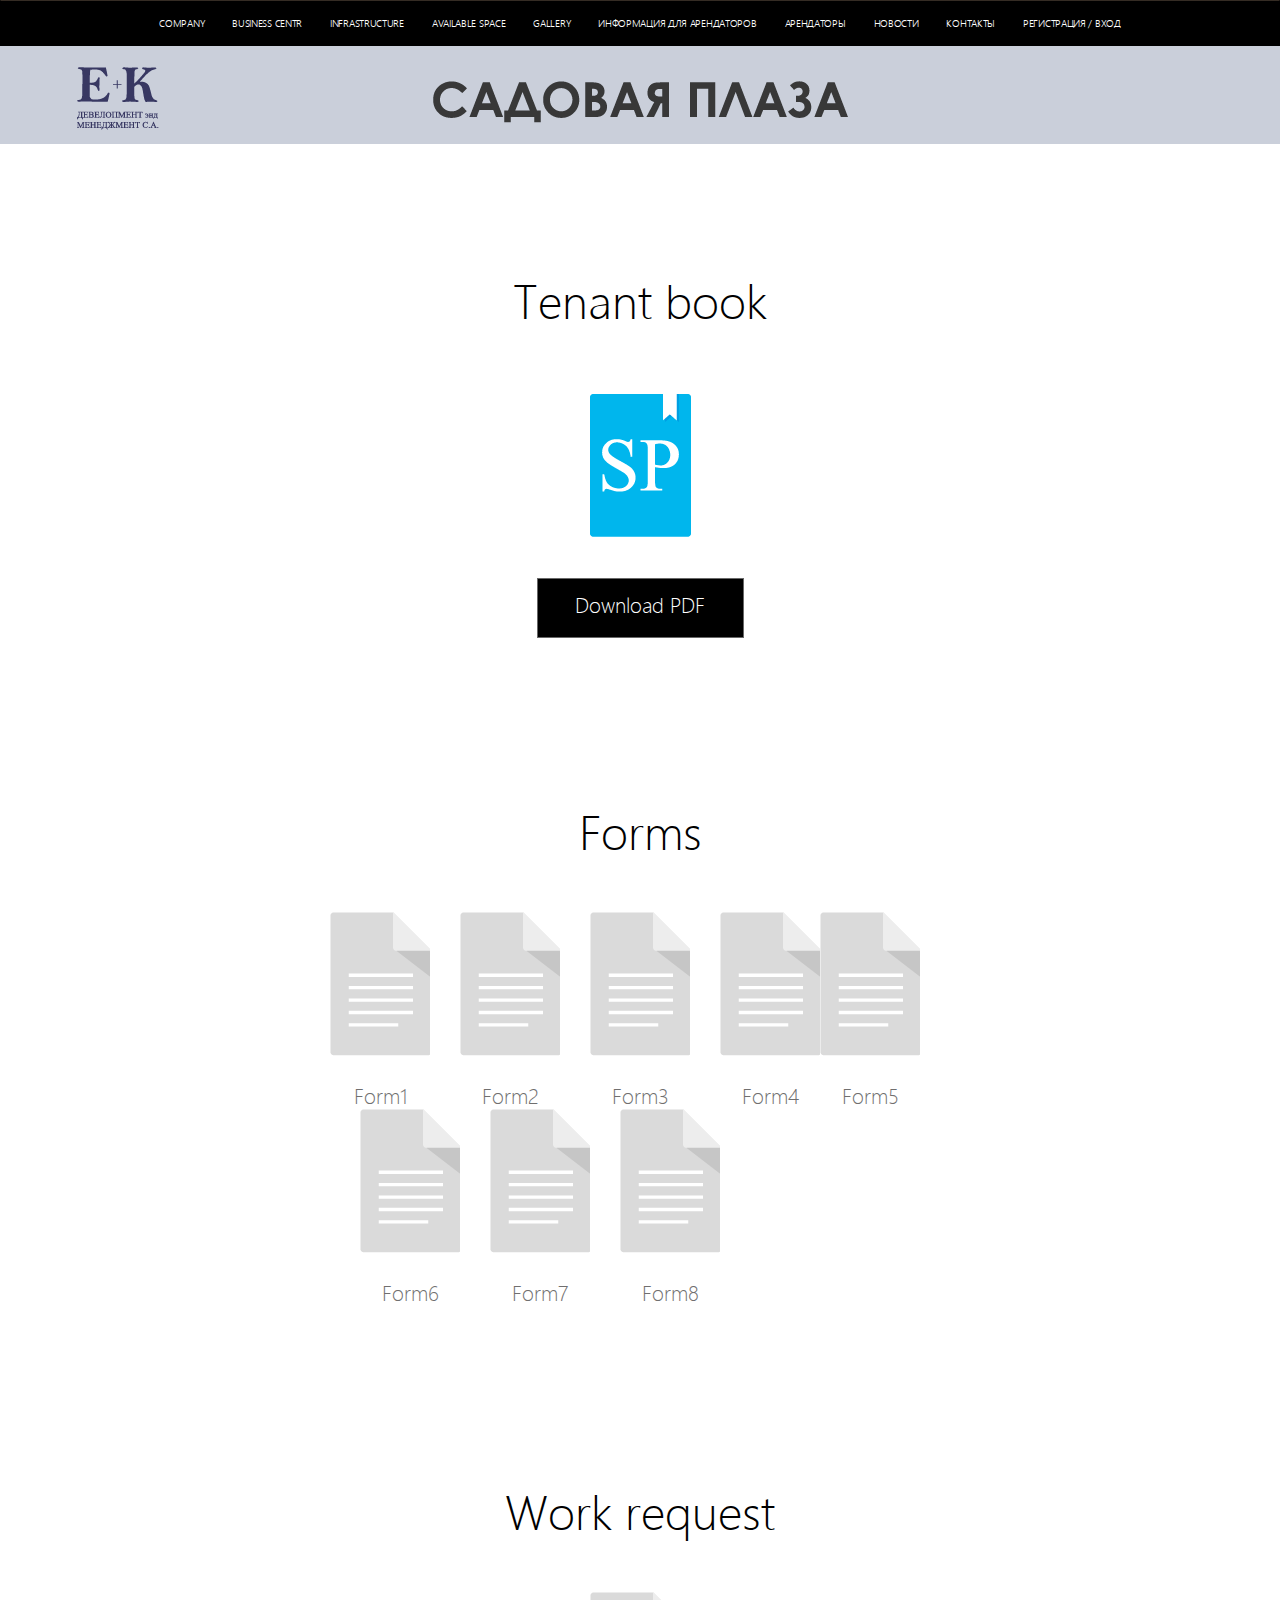
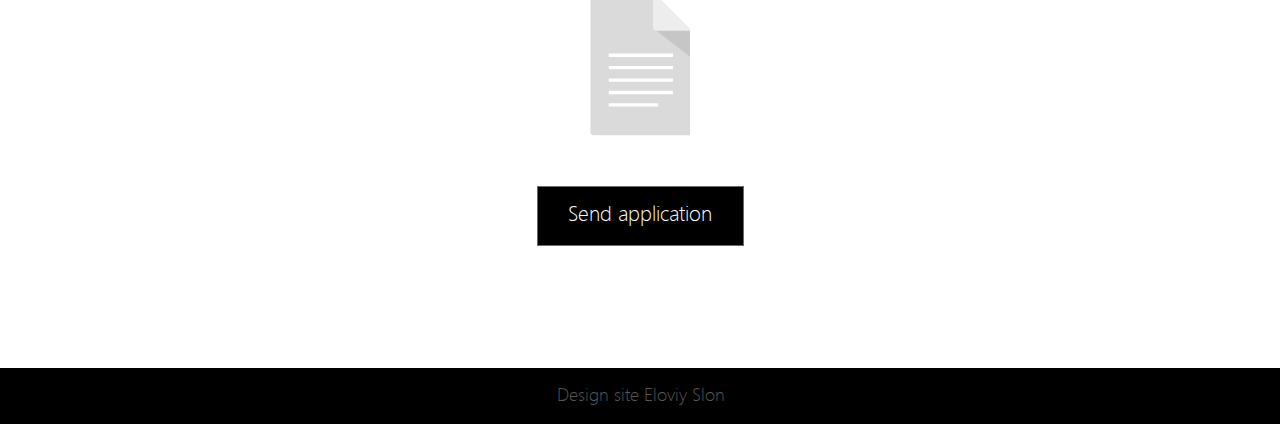
<file: s-plaza/info-for-tenants.html>
<!DOCTYPE html>
<html lang="ru">
<head>
	<title>Садовая Плаза</title>
	<meta charset="utf-8">
	<link rel="stylesheet" type="text/css" href="css/styles.css">
	<script src="js/script.js" defer></script>
	<script src="https://ajax.googleapis.com/ajax/libs/jquery/2.2.4/jquery.min.js"></script>

</head>
<body onload="prepareLayout()">
	<header>
		<nav>
			<ul>
				<li>
					<a href="">company</a>
				</li>
				<li>
					<a href="">business centr</a>
					<ul>
						<li>
							<a href="">Параметры здания</a>
						</li>
						<li>
							<a href="">Расположение</a>
						</li>
						<li>
							<a href="">Услуги по эксплуатации</a>
						</li>
					</ul>
				</li>
				<li>
					<a href="">infrastructure</a>
					<ul>
						<li>
							<a href="">Рестораны и кафе</a>
						</li>
						<li>
							<a href="">Паркинг</a>
						</li>
					</ul>
				</li>
				<li>
					<a href="">available space</a>
					<ul>
						<li>
							<a href="">Поэтажные планы</a>
						</li>
						<li>
							<a href="">Отправить заявку</a>
						</li>
					</ul>
				</li>
				<li>
					<a href="">gallery</a>
				</li>
				<li>
					<a href="">Информация для арендаторов</a>
					<ul>
						<li>
							<a href="">Правила здания</a>
						</li>
						<li>
							<a href="">Формы заявок</a>
						</li>
						<li>
							<a href="">Заявка на технические работы</a>
						</li>
					</ul>
				</li>
				<li>
					<a href="">Арендаторы</a>
				</li>
				<li>
					<a href="">Новости</a>
				</li>
				<li>
					<a href="">Контакты</a>
					<ul>
						<li>
							<a href="">Схема проезда</a>
						</li>
						<li>
							<a href="">Обратная связь</a>
						</li>
					</ul>
				</li>
				<li>
					<a href="">Регистрация / Вход</a>
				</li>
			</ul>
		</nav>

		<div class="logoBlock">
				<a href=""><img class="logo" src="img/logo.png" alt="#"></a>
				<img class="name" src="img/name.png" alt="#">
				<!-- добавить языковое меню -->
		</div>

	</header>
<!-- BEGIN OF CONTENT BLOCK -->
	<div class="content"> 
		<div class="tenantBook">
			<h2 class="tenantTitle">Tenant book</h2>
			<a href=""><img class="tenantBookPic" src="img/tenantBookPic.png"></a>
			<a href="" class="detailsBtn tenantsBtn">Download PDF</a>
		</div>

		<div class="tenantForms">
			<h2 class="tenantTitle">Forms</h2>
			<ul class="formsList">
				<li class="formsListLi">
					<a href="" class="formListLink">
						<div class="formsPic"></div>
						<p class="formsListTitle">Form1</p>
					</a>
				</li>
				<li class="formsListLi">
					<a href="" class="formListLink">
						<div class="formsPic"></div>
						<p class="formsListTitle">Form2</p>
					</a>
				</li>
				<li class="formsListLi">
					<a href="" class="formListLink">
						<div class="formsPic"></div>
						<p class="formsListTitle">Form3</p>
					</a>
				</li>
				<li class="formsListLi">
					<a href="" class="formListLink">
						<div class="formsPic"></div>
						<p class="formsListTitle">Form4</p>
					</a>
				</li>
			</ul>
			<ul class="formsList">
				<li class="formsListLi">
					<a href="" class="formListLink">
						<div class="formsPic"></div>
						<p class="formsListTitle">Form5</p>
					</a>
				</li>
				<li class="formsListLi">
					<a href="" class="formListLink">
						<div class="formsPic"></div>
						<p class="formsListTitle">Form6</p>
					</a>
				</li>
				<li class="formsListLi">
					<a href="" class="formListLink">
						<div class="formsPic"></div>
						<p class="formsListTitle">Form7</p>
					</a>
				</li>
				<li class="formsListLi">
					<a href="" class="formListLink">
						<div class="formsPic"></div>
						<p class="formsListTitle">Form8</p>
					</a>
				</li>
			</ul>
		</div>

		<div class="workRequest">
			<h2 class="tenantTitle">Work request</h2>
			<a href="" class="formsPic workRequestLink"></a>
			<a href="" class="detailsBtn tenantsBtn">Send application</a>
		</div>

		


	</div> <!-- END OF CONTENT BLOCK -->

	<footer>
		<p class="siteDesign">Design site <a href="" class="author">Eloviy Slon</a></p>
	</footer>
</body>	
</html>
</file>
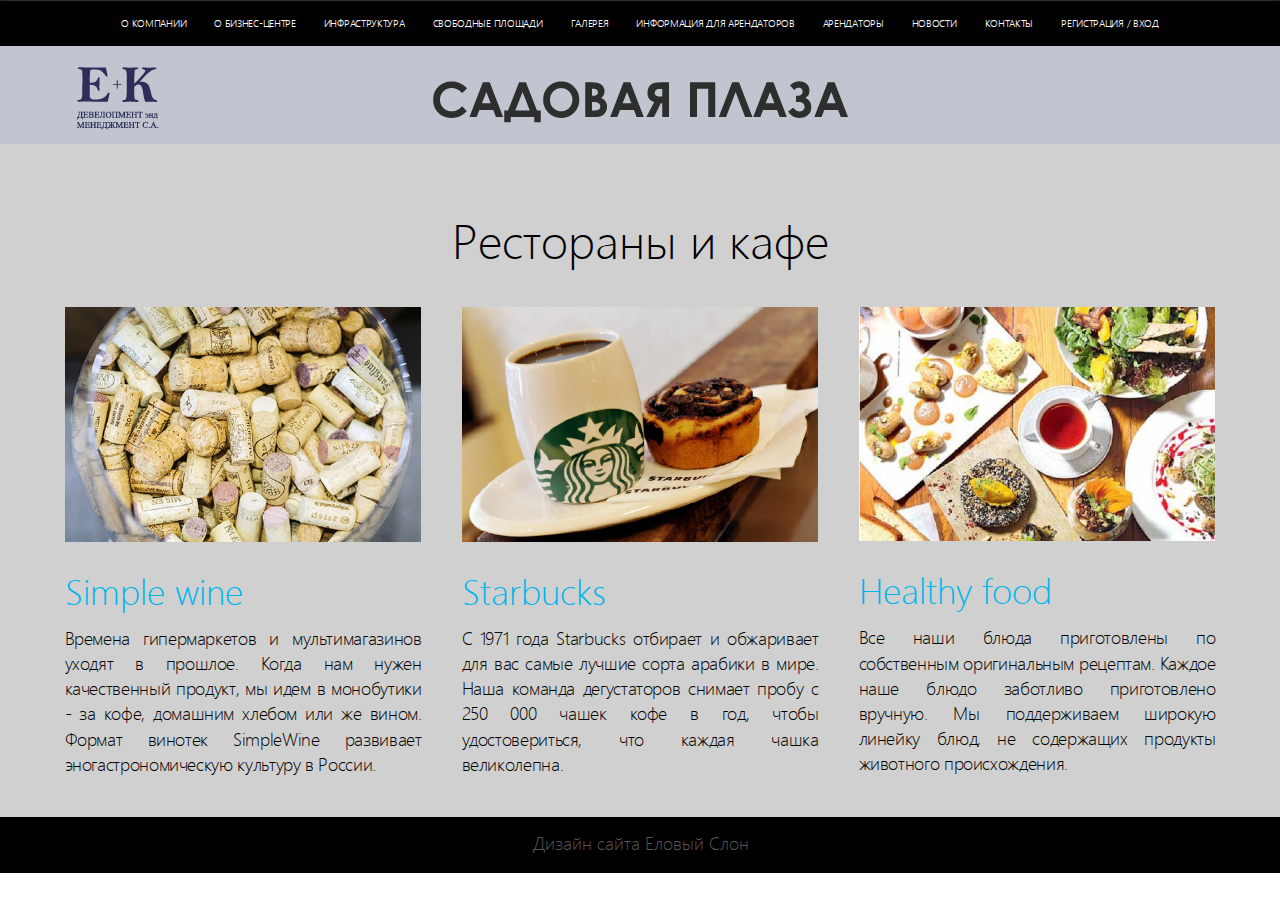
<file: s-plaza/info.html>
<!DOCTYPE html>
<html lang="ru">
<head>
	<title>Садовая Плаза</title>
	<meta charset="utf-8">
	<link rel="stylesheet" type="text/css" href="css/styles.css">
	<script src="js/script.js" defer></script>
	<script src="https://ajax.googleapis.com/ajax/libs/jquery/2.2.4/jquery.min.js"></script>

</head>
<body onload="prepareLayout()">
	<header>
		<nav>
			<ul class="navMenu">
				<li class="menuItem">
					<a class="menuItemLink" href="">О компании</a>
				</li>
				<li class="menuItem">
					<a class="menuItemLink" href="">О бизнес-центре</a>
					<ul class="subMenu">
						<li class="subMenuItem">
							<a class="subMenuItemLink" href="">Параметры здания</a>
						</li>
						<li class="subMenuItem">
							<a class="subMenuItemLink" href="">Расположение</a>
						</li>
						<li class="subMenuItem">
							<a class="subMenuItemLink" href="">Услуги по эксплуатации</a>
						</li>
					</ul>
				</li>
				<li class="menuItem">
					<a class="menuItemLink" href="">Инфраструктура</a>
					<ul class="subMenu">
						<li class="subMenuItem">
							<a class="subMenuItemLink" href="">Рестораны и кафе</a>
						</li>
						<li class="subMenuItem">
							<a class="subMenuItemLink" href="">Паркинг</a>
						</li>
					</ul>
				</li>
				<li class="menuItem">
					<a class="menuItemLink" href="">Свободные площади</a>
					<ul class="subMenu">
						<li class="subMenuItem">
							<a class="subMenuItemLink" href="">Поэтажные планы</a>
						</li>
						<li class="subMenuItem">
							<a class="subMenuItemLink" href="">Отправить заявку</a>
						</li>
					</ul>
				</li>
				<li class="menuItem">
					<a class="menuItemLink" href="">Галерея</a>
				</li>
				<li class="menuItem">
					<a class="menuItemLink" href="">Информация для арендаторов</a>
					<ul class="subMenu">
						<li class="subMenuItem">
							<a class="subMenuItemLink" href="">Правила здания</a>
						</li>
						<li class="subMenuItem">
							<a class="subMenuItemLink" href="">Формы заявок</a>
						</li>
						<li class="subMenuItem">
							<a class="subMenuItemLink" href="">Заявка на технические работы</a>
						</li>
					</ul>
				</li>
				<li class="menuItem">
					<a class="menuItemLink" href="">Арендаторы</a>
				</li>
				<li class="menuItem">
					<a class="menuItemLink" href="">Новости</a>
				</li>
				<li class="menuItem">
					<a class="menuItemLink" href="">Контакты</a>
					<ul class="subMenu">
						<li class="subMenuItem">
							<a class="subMenuItemLink" href="">Схема проезда</a>
						</li>
						<li class="subMenuItem">
							<a class="subMenuItemLink" href="">Обратная связь</a>
						</li>
					</ul>
				</li>
				<li class="menuItemRegistration">
					<a class="menuItemLink" href="">Регистрация / Вход</a>
				</li>
			</ul>
		</nav>

		<div class="logoBlock">
				<img class="logo" src="img/logo.png" alt="#">
				<img class="name" src="img/name.png" alt="#">
				<!-- добавить языковое меню -->
		</div>

	</header>

<!-- BEGIN OF CONTENT BLOCK -->
	<div class="content"> 

		<!-- News -->

		<div class="news">
			<h2 class="newsTitle">Рестораны и кафе</h2>

			<div class="newsOuterWrap">

				<div class="newsBlockWrap">
					<div class="newsBlock">
						<img src="img/restaurants_1.jpg" alt="#">
						<p class="newsDate aboutCompanyNewsDate">Simple wine</p>
						<p class="newsInfo">
							Времена гипермаркетов и мультимагазинов уходят в прошлое. Когда	нам нужен качественный продукт, мы идем в монобутики - за кофе, домашним хлебом или же вином. Формат винотек SimpleWine развивает эногастрономическую культуру в России. 
						</p>						
					</div>
					<div class="newsBlock">
						<img src="img/restaurants_2.jpg" alt="#">
						<p class="newsDate aboutCompanyNewsDate">Starbucks</p>
						<p class="newsInfo">
							С 1971 года Starbucks отбирает и обжаривает для вас самые лучшие сорта арабики в мире. Наша команда дегустаторов снимает пробу с 250 000 чашек кофе в год, чтобы удостовериться, что каждая чашка великолепна. 
						</p>						
					</div>
					<div class="newsBlock">
						<img src="img/restaurants_3.jpg" alt="#">
						<p class="newsDate aboutCompanyNewsDate">Healthy food</p>
						<p class="newsInfo">
							Все наши блюда приготовлены по собственным оригинальным рецептам. Каждое наше блюдо заботливо приготовлено вручную. Мы поддерживаем широкую линейку блюд, не содержащих продукты животного происхождения. 
						</p>						
					</div>
				</div>				
			</div>				
		</div>

	</div> <!-- END OF CONTENT BLOCK -->

	<footer>
		<p class="siteDesign">Дизайн сайта <a href="" class="author">Еловый Слон</a></p>
	</footer>
</body>	
</html>
</file>
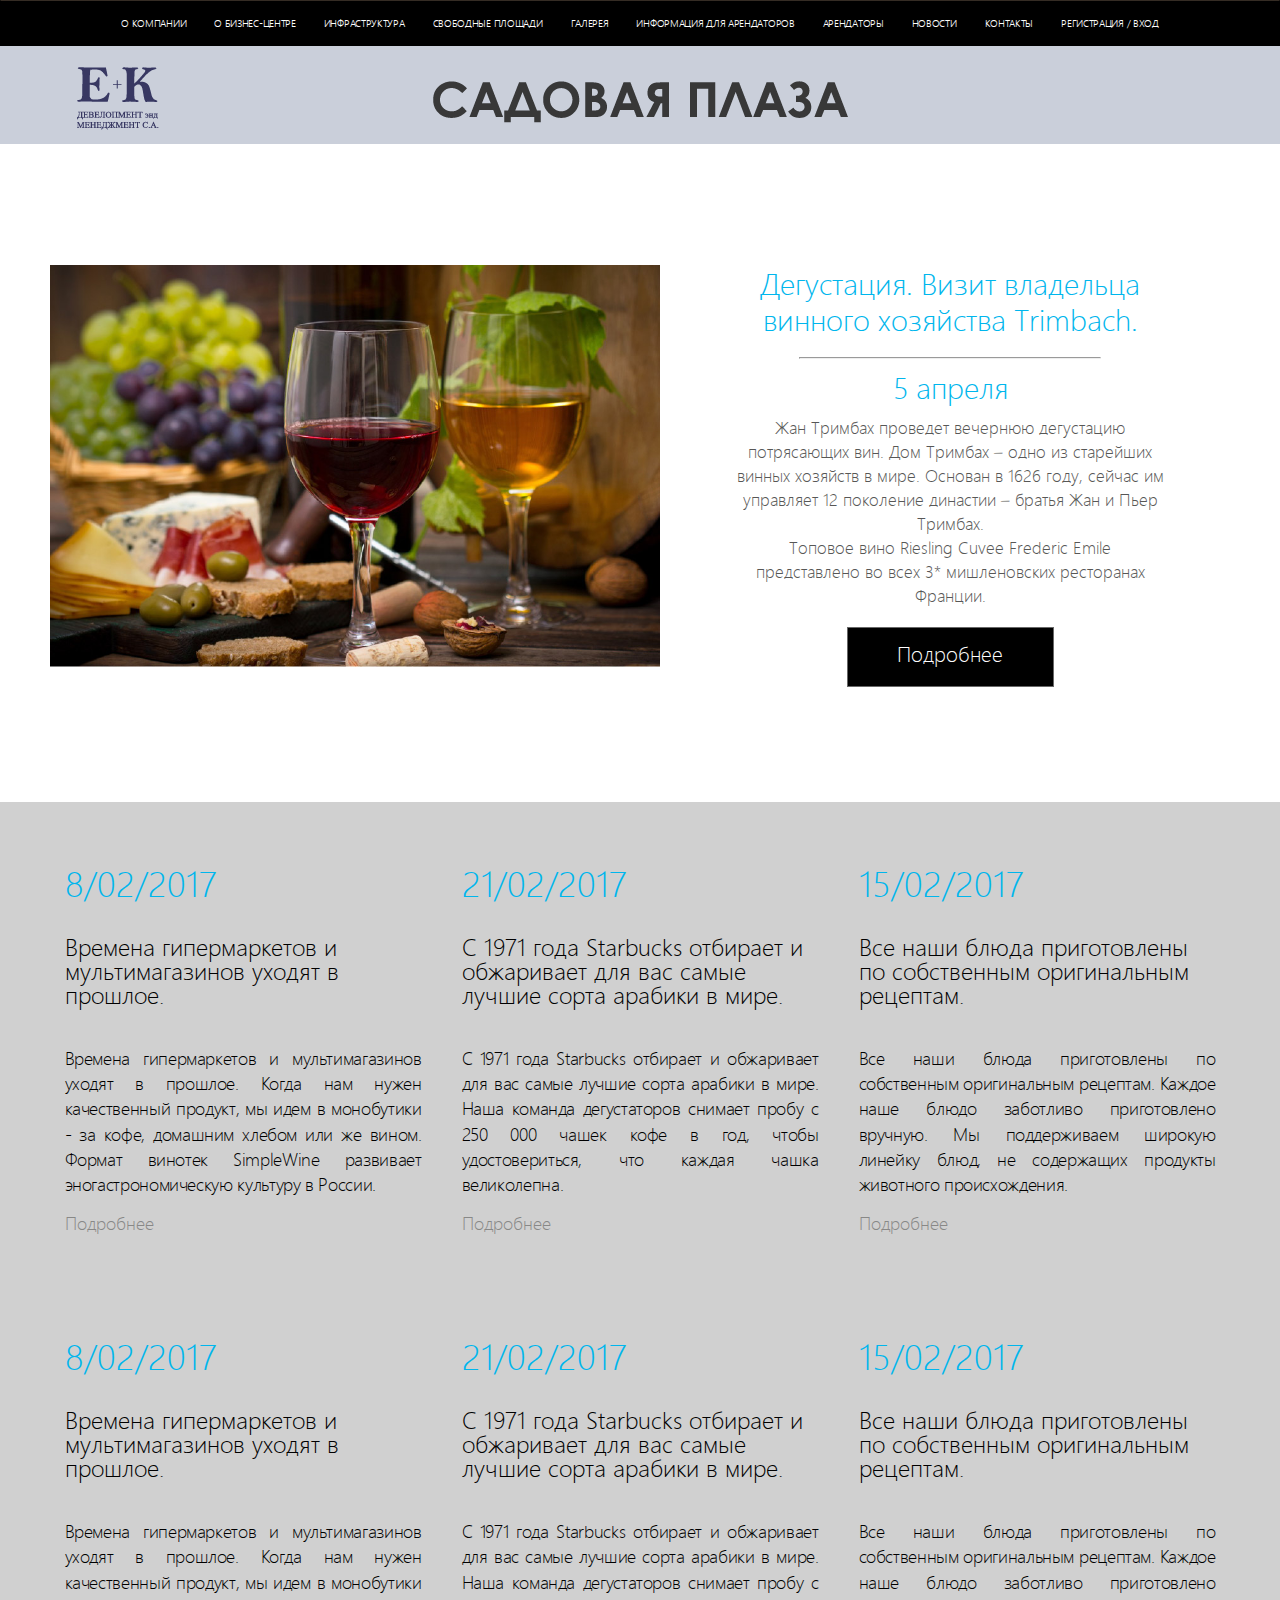
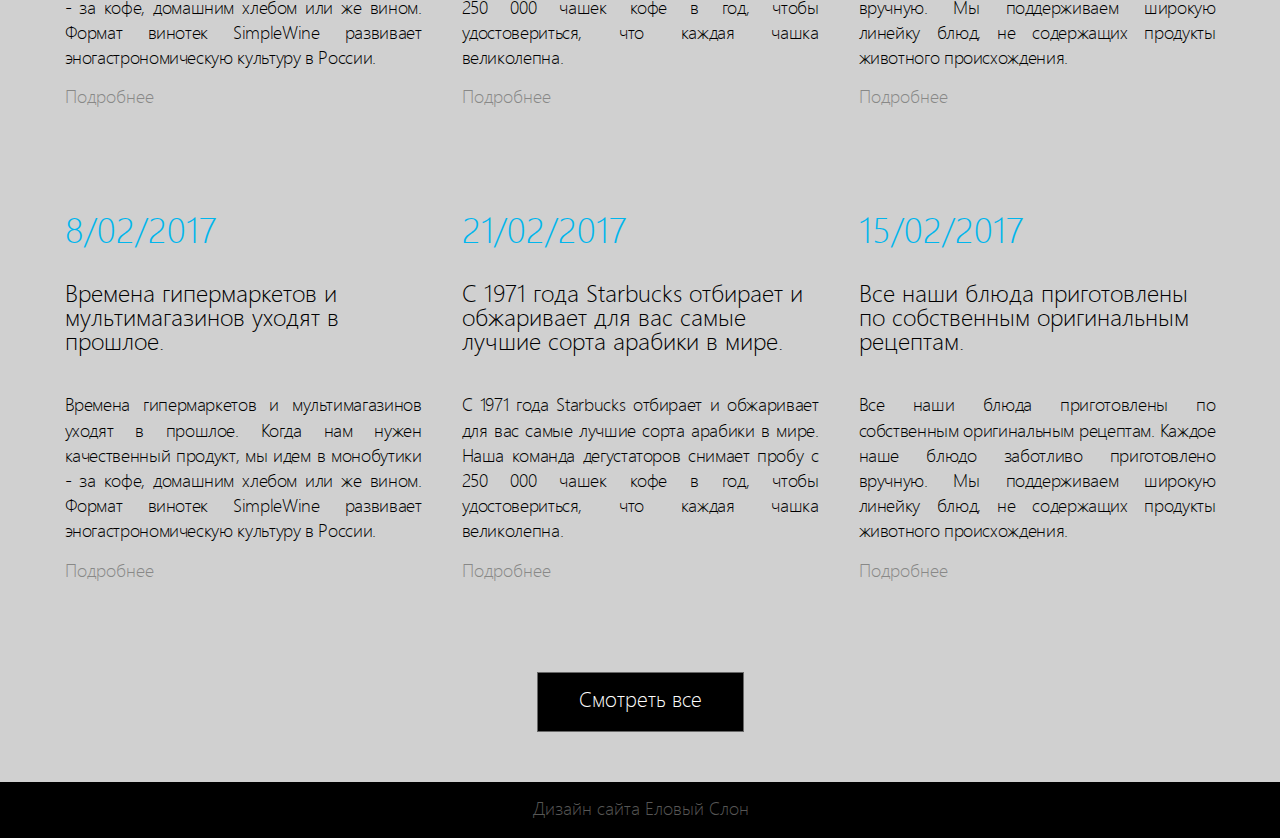
<file: s-plaza/news.html>
<!DOCTYPE html>
<html lang="ru">
<head>
	<title>Садовая Плаза</title>
	<meta charset="utf-8">
	<link rel="stylesheet" type="text/css" href="css/styles.css">
	<script src="js/script.js" defer></script>
	<script src="https://ajax.googleapis.com/ajax/libs/jquery/2.2.4/jquery.min.js"></script>

</head>
<body>
	<header>
		<nav>
			<ul class="navMenu">
				<li class="menuItem">
					<a class="menuItemLink" href="">О компании</a>
				</li>
				<li class="menuItem">
					<a class="menuItemLink" href="">О бизнес-центре</a>
					<ul class="subMenu">
						<li class="subMenuItem">
							<a class="subMenuItemLink" href="">Параметры здания</a>
						</li>
						<li class="subMenuItem">
							<a class="subMenuItemLink" href="">Расположение</a>
						</li>
						<li class="subMenuItem">
							<a class="subMenuItemLink" href="">Услуги по эксплуатации</a>
						</li>
					</ul>
				</li>
				<li class="menuItem">
					<a class="menuItemLink" href="">Инфраструктура</a>
					<ul class="subMenu">
						<li class="subMenuItem">
							<a class="subMenuItemLink" href="">Рестораны и кафе</a>
						</li>
						<li class="subMenuItem">
							<a class="subMenuItemLink" href="">Паркинг</a>
						</li>
					</ul>
				</li>
				<li class="menuItem">
					<a class="menuItemLink" href="">Свободные площади</a>
					<ul class="subMenu">
						<li class="subMenuItem">
							<a class="subMenuItemLink" href="">Поэтажные планы</a>
						</li>
						<li class="subMenuItem">
							<a class="subMenuItemLink" href="">Отправить заявку</a>
						</li>
					</ul>
				</li>
				<li class="menuItem">
					<a class="menuItemLink" href="">Галерея</a>
				</li>
				<li class="menuItem">
					<a class="menuItemLink" href="">Информация для арендаторов</a>
					<ul class="subMenu">
						<li class="subMenuItem">
							<a class="subMenuItemLink" href="">Правила здания</a>
						</li>
						<li class="subMenuItem">
							<a class="subMenuItemLink" href="">Формы заявок</a>
						</li>
						<li class="subMenuItem">
							<a class="subMenuItemLink" href="">Заявка на технические работы</a>
						</li>
					</ul>
				</li>
				<li class="menuItem">
					<a class="menuItemLink" href="">Арендаторы</a>
				</li>
				<li class="menuItem">
					<a class="menuItemLink" href="">Новости</a>
				</li>
				<li class="menuItem">
					<a class="menuItemLink" href="">Контакты</a>
					<ul class="subMenu">
						<li class="subMenuItem">
							<a class="subMenuItemLink" href="">Схема проезда</a>
						</li>
						<li class="subMenuItem">
							<a class="subMenuItemLink" href="">Обратная связь</a>
						</li>
					</ul>
				</li>
				<li class="menuItemRegistration">
					<a class="menuItemLink" href="">Регистрация / Вход</a>
				</li>
			</ul>
		</nav>
		<div class="logoBlock">
				<img class="logo" src="img/logo.png" alt="#">
				<img class="name" src="img/name.png" alt="#">
				<!-- добавить языковое меню -->
		</div>

	</header>

<!-- BEGIN OF CONTENT BLOCK -->
	<div class="content"> 

		<!-- News -->

		<div class="newsBanner">
			<div class="newsBannerContentWrap">
				<div class="contentPic">
					<img src="img/newsBannerPic.jpg" alt="#">
				</div>
				<div class="contentInfo">
					<h2 class="title">Дегустация. Визит владельца винного хозяйства Trimbach.</h2>
					<hr class="line" />
					<h2 class="title">5 апреля</h2>
					<p class="info">Жан Тримбах проведет вечернюю дегустацию потрясающих вин. Дом Тримбах – одно из старейших винных хозяйств в мире. Основан в 1626 году, сейчас им управляет 12 поколение династии – братья Жан и Пьер Тримбах.<br />Топовое вино Riesling Cuvee Frederic Emile представлено во всех 3* мишленовских ресторанах Франции.
					</p>
					<a href="" class="detailsBtn detailsBtnScreenResize">Подробнее</a>
				</div>
			</div>
		</div>


		<div class="news newsFullPage">
			<div class="newsOuterWrap">
				<div class="newsBlockWrap">
					<div class="newsBlock">
						<p class="newsDate aboutCompanyNewsDate">8/02/2017</p>
						<h2 class="newsDesc">Времена гипермаркетов и мультимагазинов уходят в прошлое.</h2>
						<p class="newsInfo">
							Времена гипермаркетов и мультимагазинов уходят в прошлое. Когда	нам нужен качественный продукт, мы идем в монобутики - за кофе, домашним хлебом или же вином. Формат винотек SimpleWine развивает эногастрономическую культуру в России. 
						</p>
						<a href="" class="newsDetails">Подробнее</a>
					</div>
					<div class="newsBlock">
						<p class="newsDate aboutCompanyNewsDate">21/02/2017</p>
						<h2 class="newsDesc">С 1971 года Starbucks отбирает и обжаривает для вас самые лучшие сорта арабики в мире.</h2>
						<p class="newsInfo">
							С 1971 года Starbucks отбирает и обжаривает для вас самые лучшие сорта арабики в мире. Наша команда дегустаторов снимает пробу с 250 000 чашек кофе в год, чтобы удостовериться, что каждая чашка великолепна. 
						</p>
						<a href="" class="newsDetails">Подробнее</a>
					</div>
					<div class="newsBlock">
						<p class="newsDate aboutCompanyNewsDate">15/02/2017</p>
						<h2 class="newsDesc">Все наши блюда приготовлены по собственным оригинальным рецептам.</h2>
						<p class="newsInfo">
							Все наши блюда приготовлены по собственным оригинальным рецептам. Каждое наше блюдо заботливо приготовлено вручную. Мы поддерживаем широкую линейку блюд, не содержащих продукты животного происхождения. 
						</p>
						<a href="" class="newsDetails">Подробнее</a>
					</div>
				</div>				
			</div>				

			<div class="newsOuterWrap">
				<div class="newsBlockWrap">
					<div class="newsBlock">
						<p class="newsDate aboutCompanyNewsDate">8/02/2017</p>
						<h2 class="newsDesc">Времена гипермаркетов и мультимагазинов уходят в прошлое.</h2>
						<p class="newsInfo">
							Времена гипермаркетов и мультимагазинов уходят в прошлое. Когда	нам нужен качественный продукт, мы идем в монобутики - за кофе, домашним хлебом или же вином. Формат винотек SimpleWine развивает эногастрономическую культуру в России. 
						</p>
						<a href="" class="newsDetails">Подробнее</a>
					</div>
					<div class="newsBlock">
						<p class="newsDate aboutCompanyNewsDate">21/02/2017</p>
						<h2 class="newsDesc">С 1971 года Starbucks отбирает и обжаривает для вас самые лучшие сорта арабики в мире.</h2>
						<p class="newsInfo">
							С 1971 года Starbucks отбирает и обжаривает для вас самые лучшие сорта арабики в мире. Наша команда дегустаторов снимает пробу с 250 000 чашек кофе в год, чтобы удостовериться, что каждая чашка великолепна. 
						</p>
						<a href="" class="newsDetails">Подробнее</a>
					</div>
					<div class="newsBlock">
						<p class="newsDate aboutCompanyNewsDate">15/02/2017</p>
						<h2 class="newsDesc">Все наши блюда приготовлены по собственным оригинальным рецептам.</h2>
						<p class="newsInfo">
							Все наши блюда приготовлены по собственным оригинальным рецептам. Каждое наше блюдо заботливо приготовлено вручную. Мы поддерживаем широкую линейку блюд, не содержащих продукты животного происхождения. 
						</p>
						<a href="" class="newsDetails">Подробнее</a>
					</div>
				</div>				
			</div>				

			<div class="newsOuterWrap">
				<div class="newsBlockWrap">
					<div class="newsBlock">
						<p class="newsDate aboutCompanyNewsDate">8/02/2017 </p>
						<h2 class="newsDesc">Времена гипермаркетов и мультимагазинов уходят в прошлое.</h2>
						<p class="newsInfo">
							Времена гипермаркетов и мультимагазинов уходят в прошлое. Когда	нам нужен качественный продукт, мы идем в монобутики - за кофе, домашним хлебом или же вином. Формат винотек SimpleWine развивает эногастрономическую культуру в России. 
						</p>
						<a href="" class="newsDetails">Подробнее</a>
					</div>
					<div class="newsBlock">
						<p class="newsDate aboutCompanyNewsDate">21/02/2017</p>
						<h2 class="newsDesc">С 1971 года Starbucks отбирает и обжаривает для вас самые лучшие сорта арабики в мире.</h2>
						<p class="newsInfo">
							С 1971 года Starbucks отбирает и обжаривает для вас самые лучшие сорта арабики в мире. Наша команда дегустаторов снимает пробу с 250 000 чашек кофе в год, чтобы удостовериться, что каждая чашка великолепна. 
						</p>
						<a href="" class="newsDetails">Подробнее</a>
					</div>
					<div class="newsBlock">
						<p class="newsDate aboutCompanyNewsDate">15/02/2017</p>
						<h2 class="newsDesc">Все наши блюда приготовлены по собственным оригинальным рецептам.</h2>
						<p class="newsInfo">
							Все наши блюда приготовлены по собственным оригинальным рецептам. Каждое наше блюдо заботливо приготовлено вручную. Мы поддерживаем широкую линейку блюд, не содержащих продукты животного происхождения. 
						</p>
						<a href="" class="newsDetails">Подробнее</a>
							
					</div>
				</div>

			</div>	
			<a href="" class="detailsBtn">Смотреть все</a>
		</div>			

	</div> <!-- END OF CONTENT BLOCK -->

	<footer>
		<p class="siteDesign">Дизайн сайта <a href="" class="author">Еловый Слон</a></p>
	</footer>
</body>	
</html>
</file>
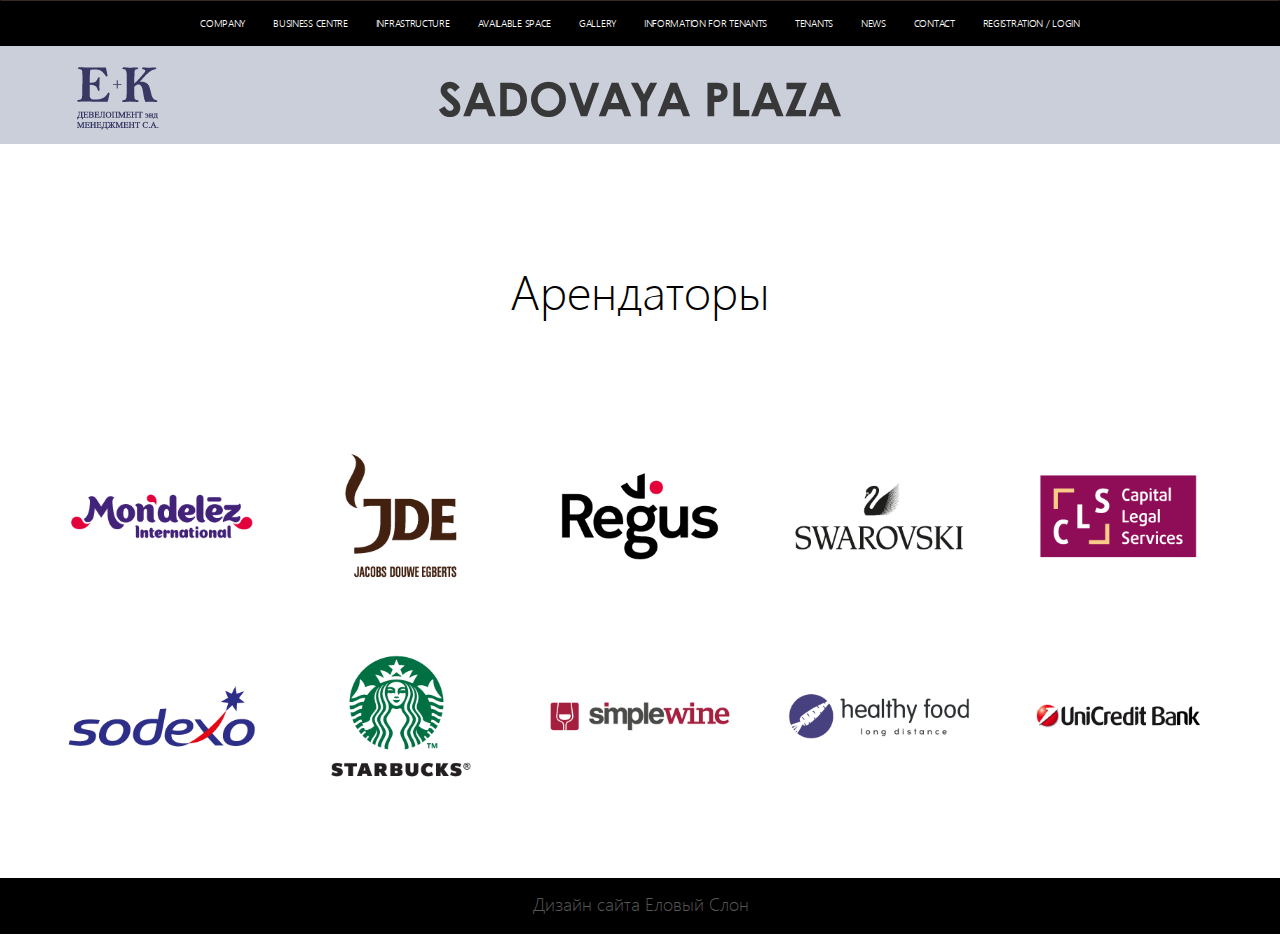
<file: s-plaza/tenants.html>
<!DOCTYPE html>
<html lang="ru">
<head>
	<title>Садовая Плаза</title>
	<meta charset="utf-8">
	<link rel="stylesheet" type="text/css" href="css/styles.css">
	<script src="js/script.js" defer></script>
	<script src="https://ajax.googleapis.com/ajax/libs/jquery/2.2.4/jquery.min.js"></script>

</head>
<body onload="prepareLayout()">
	<header>
		<nav>
			<ul class="navMenu">
				<li class="menuItem">
					<a class="menuItemLink" href="">company</a>
				</li>
				<li class="menuItem">
					<a class="menuItemLink" href="">business centre</a>
					<ul class="subMenu">
						<li class="subMenuItem">
							<a class="subMenuItemLink" href="">Параметры здания</a>
						</li>
						<li class="subMenuItem">
							<a class="subMenuItemLink" href="">Расположение</a>
						</li>
						<li class="subMenuItem">
							<a class="subMenuItemLink" href="">Услуги по эксплуатации</a>
						</li>
					</ul>
				</li>
				<li class="menuItem">
					<a class="menuItemLink" href="">infrastructure</a>
					<ul class="subMenu">
						<li class="subMenuItem">
							<a class="subMenuItemLink" href="">Рестораны и кафе</a>
						</li>
						<li class="subMenuItem">
							<a class="subMenuItemLink" href="">Паркинг</a>
						</li>
					</ul>
				</li>
				<li class="menuItem">
					<a class="menuItemLink" href="">available space</a>
					<ul class="subMenu">
						<li class="subMenuItem">
							<a class="subMenuItemLink" href="">Поэтажные планы</a>
						</li>
						<li class="subMenuItem">
							<a class="subMenuItemLink" href="">Отправить заявку</a>
						</li>
					</ul>
				</li>
				<li class="menuItem">
					<a class="menuItemLink" href="">gallery</a>
				</li>
				<li class="menuItem">
					<a class="menuItemLink" href="">information for tenants</a>
					<ul class="subMenu">
						<li class="subMenuItem">
							<a class="subMenuItemLink" href="">Правила здания</a>
						</li>
						<li class="subMenuItem">
							<a class="subMenuItemLink" href="">Формы заявок</a>
						</li>
						<li class="subMenuItem">
							<a class="subMenuItemLink" href="">Заявка на технические работы</a>
						</li>
					</ul>
				</li>
				<li class="menuItem">
					<a class="menuItemLink" href="">tenants</a>
				</li>
				<li class="menuItem">
					<a class="menuItemLink" href="">News</a>
				</li>
				<li class="menuItem">
					<a class="menuItemLink" href="">contact</a>
					<ul class="subMenu">
						<li class="subMenuItem">
							<a class="subMenuItemLink" href="">Схема проезда</a>
						</li>
						<li class="subMenuItem">
							<a class="subMenuItemLink" href="">Обратная связь</a>
						</li>
					</ul>
				</li>
				<li class="menuItemRegistration">
					<a class="menuItemLink" href="">Registration / login</a>
				</li>
			</ul>
		</nav>

		<div class="logoBlock">
				<img class="logo" src="img/logo.png" alt="#">
				<img class="name" src="img/name_en.png" alt="#">
				<!-- добавить языковое меню -->
		</div>

	</header>

<!-- BEGIN OF CONTENT BLOCK -->
	<div class="content"> 

		<!-- Arendators -->

		<div class="arendators">
			<h2 class="arendatorsTitle">Арендаторы</h2>
			<div class="arendatorsSlideWrap">
				<ul class="arendatorsList">
					<li class="arendLogo">
						<a href=""><img src="img/mondelez.png" alt="#"></a>
					</li>
					<li class="arendLogo">
						<a href=""><img src="img/jde.png" alt="#"></a>
					</li>
					<li class="arendLogo">
						<a href=""><img src="img/regus.png" alt="#"></a>
					</li>
					<li class="arendLogo">
						<a href=""><img src="img/swarovski.png" alt="#"></a>
					</li>
					<li class="arendLogo">
						<a href=""><img src="img/cls.png" alt="#"></a>
					</li>
				</ul>
				<ul class="arendatorsList">
					<li class="arendLogo">
						<a href=""><img src="img/sodexo.png" alt="#"></a>
					</li>
					<li class="arendLogo">
						<a href=""><img src="img/starbucks.png" alt="#"></a>
					</li>
					<li class="arendLogo">
						<a href=""><img src="img/simpleWine.png" alt="#"></a>
					</li>
					<li class="arendLogo">
						<a href=""><img src="img/healthyFood.png" alt="#"></a>
					</li>
					<li class="arendLogo">
						<a href=""><img src="img/unicredit.png" alt="#"></a>
					</li>
				</ul>			
			</div>
		</div>


	</div> <!-- END OF CONTENT BLOCK -->

	<footer>
		<p class="siteDesign">Дизайн сайта <a href="" class="author">Еловый Слон</a></p>
	</footer>
</body>	
</html>
</file>
<file: css/styles.css>
﻿@font-face {
	font-family: 'Creativia-font-icon';
	src:  url('../fonts/Creativia-font-icon.eot?vfogcb');
	src:  url('../fonts/Creativia-font-icon.eot?vfogcb#iefix') format('embedded-opentype'),
	url('../fonts/Creativia-font-icon.ttf?vfogcb') format('truetype'),
	url('../fonts/Creativia-font-icon.woff?vfogcb') format('woff'),
	url('../fonts/Creativia-font-icon.svg?vfogcb#Creativia-font-icon') format('svg');
	font-weight: normal;
	font-style: normal;
}

i {
	/* use !important to prevent issues with browser extensions that change fonts */
	font-family: 'Creativia-font-icon' !important;
	speak: none;
	font-style: normal;
	font-weight: normal;
	font-variant: normal;
	text-transform: none;
	line-height: 1;

	/* Better Font Rendering =========== */
	-webkit-font-smoothing: antialiased;
	-moz-osx-font-smoothing: grayscale;
}

.icon-tablet:before {
	content: "\e95a";
}
.icon-fire:before {
	content: "\e9a9";
}
.icon-heart:before {
	content: "\e9da";
}
.icon-checkmark:before {
	content: "\ea10";
}


@font-face {
	font-family: 'Raleway-Regular';
	src: url('../fonts/Raleway-Regular.eot');
	src: url('../fonts/Raleway-Regular.woff') format('woff');
	font-weight: normal;
	font-style: normal;
}

@font-face {
	font-family: 'Raleway-Bold';
	src: url('../fonts/Raleway-Bold.eot');
	src: url('../fonts/Raleway-Bold.woff') format('woff');
	font-weight: normal;
	font-style: normal;
}

@font-face {
	font-family: 'Raleway-Medium';
	src: url('../fonts/Raleway-Medium.eot');
	src: url('../fonts/Raleway-Medium.woff') format('woff');
	font-weight: normal;
	font-style: normal;
}

@font-face {
	font-family: 'Lato-Regular';
	src: url('../fonts/Lato-Regular.eot');
	src: url('../fonts/Lato-Regular.woff') format('woff');
	font-weight: normal;
	font-style: normal;
}

@font-face {
	font-family: 'Lato-Bold';
	src: url('../fonts/Lato-Bold.eot');
	src: local('☺'), url('../fonts/Lato-Bold.woff') format('woff');
	font-weight: normal;
	font-style: normal;
}

*{
	margin: 0;
	padding: 0;
}

a, img{
	outline: none;
}

.content-wrapper{
	position: relative;
	max-width: 1400px;
	display: block;
	margin: 0 auto;
	height: auto;
	overflow: hidden;
}

.nav-wrap{
	position: fixed;
	width: 1400px;
	height: 64px;
	z-index: 5;
	text-align: right;
}

nav{
	position: relative;
	text-align: center;
	width: 83.57%;
	display: inline-block;
}

nav ul{
	list-style-type: none;
	display: inline-block;
}

.nav-menu-item{
	position: relative;
	float: left;
	margin-left: 35px;
}

.nav-menu-item a{
	text-transform: uppercase;
	color: #a4a4a4;
	text-decoration: none;
	font-family: 'Raleway-Regular', serif;
	font-size: 18px;
	line-height: 64px;
}

.nav-menu-item a:hover{
	color: #fff;
}

.active-item{
	color: #fff !important;
}

.active-item:before, .active-item:after{
	content: '';
	position: absolute;
	left: 50%;
	width: 27px;
	margin-left: -13px;
	background-color: #ff0036;;
}

.active-item:before{
	top: 0;
	height: 3px;
	overflow: hidden;
}

.active-item:after{
	bottom: 0;
	height: 2px;
}

header{
	position: relative;
	overflow: hidden;
	background: linear-gradient(rgba(0, 0, 0, 0.7), rgba(0, 0, 0, 0.7)),
	url('../img/header-img/woman-in-red.jpg') no-repeat -35px -170px;
}

header:before{
	content: "";
	position: absolute;
	background-color: #4c4c4c;
	width: 100%;
	height: 3px;
	overflow: hidden;
}

.logo{
	position: absolute;
	top: -7px;
	margin: 0 0 0 112px;
	z-index: 6;
}

.header-carousel{
	position: relative;
	display: block;
	width: 100%;
	height: 690px;
}

.header-carousel-items-wrap{
	display: block;
	position: relative;
	width: 73.57%;
	margin: 0 auto;
	height: inherit;
	overflow: hidden;
}

.header-carousel-items-list{
	position: relative;
	display: inline-block;
	width: 1000%;
	margin: 240px auto auto auto;
	list-style-type: none;
}

.header-carousel-item{
	position: relative;
	float: left;
	left: 0;
	display: inline;
	width: 1030px;
	height: 240px;
	text-align: center;
	transition: all 0.5s linear;
}

.header-carousel-item:nth-of-type(n+2){
	left: 5000px;
}

.item-title, .red-part, .section-title{
	font-family: 'Raleway-Bold', serif;
	font-size: 30px;
}

.item-title{
	color: #fff;
}

.red-part{
	color: #ff0036;
}
.item-paragraph{
	margin-top: 30px;
	font-family: 'Lato-Regular', serif;
	font-size: 16px;
	line-height: 25px;
	color: #fff;
}

.header-carousel-item div{
	position: absolute;
	bottom: 0;
	display: block;
	margin: 0 auto;
	width: 100%;
}

.carousel-button{
	margin: auto 15px auto 15px;
	display: inline-block;
	height: 50px;
	width: 170px;
	background: #000;
	line-height: 50px;
	text-decoration: none;
	text-transform: uppercase;
	font-family: "Raleway-Medium", serif;
	color: #fff;
	transition: all 0.2s linear;
	z-index: 999;
}

.carousel-button:hover{
	background: #ff0036;
}

#carousel-arrow-left, #carousel-arrow-right{
	position: absolute;
	display: block;
	height: 30px;
	width: 17px;
	top: 0;
	bottom: 0;
	margin: auto 0;
	cursor: pointer;
}

#carousel-arrow-left{
	left: 35px;
	background: url(../img/header-img/arrow-left.png) no-repeat 0 50%;
}

#carousel-arrow-left:hover{
	left: 35px;
	background: url(../img/header-img/arrow-left.png) no-repeat -19px 50%;
}

#carousel-arrow-right{
	right: 35px;
	background: url(../img/header-img/arrow-right.png) no-repeat 0 50%;
}

#carousel-arrow-right:hover{
	background: url(../img/header-img/arrow-right.png) no-repeat -19px 50%;
}

section{
	position: relative;
	height: auto;
	display: block;
	margin: 0 auto;
}

.section-title{
	padding: 95px 0 50px 0;
	text-align: center;
}

.section-dark-bg{
	background: #262626;
}

.title-in-black{
	color: #262626;
}

.title-in-white{
	color: #fff;
}

.red-part-intro{
	color: #ff0036;
}

.section-intro{
	font-family: "Lato-Bold", serif;
	font-size: 16px;
	color: #505050;
	text-align: center;
}

.about-review{
	position: relative;
	display: block;
	margin: 100px auto 100px auto;
	width: 83.57%;
	height: auto;
	/*overflow: hidden;*/
}

.about-review-info{
	position: relative;
	display: inline-block;
	width: 48.72%;
	float: left;
	height: auto;
}

.clear:before, .clear:after{
	content: "\0020";
	display: block;
	height: 0;
	overflow: hidden;
}

.clear:after{
	clear: both;
}

.about-review-intro{
	font-family: "Lato-Regular", Serif;
	font-size: 14px;
	line-height: 22px;
	text-align: justify;
	margin-bottom: 40px;
}

.about-review-info:nth-of-type(n+2){
	float: right;
	min-height: 360px;
}

.about-expand-wrap{
	position: relative;
	display: block;
	width: 100%;
	height: auto;
	box-sizing: border-box;
	background: #f7f7f7;
	border: 2px solid #e7e7e7;
	margin-bottom: 10px;

}

.hide, .hide + label ~ div{
	display: none;
}

.hide + label,
.hide:checked + label{
	padding: 0;
	color: #505050;
	cursor: pointer;
	width: auto;
	box-sizing: border-box;
	height: 45px;
	margin-left: 60px;
	display: inline-block;
	border: 2px solid transparent;
	background: #f7f7f7;
	border-left-color: #e7e7e7;
	line-height: 45px;
	font-family: "Raleway-Medium", serif;
	font-size: 20px;
}

.hide:checked + label{
	color: #ff0036;
}

.hide:checked + label + div{
	display: block;
	padding: 10px;
	font-family: Lato-Regular, serif;
	font-size: 14px;
	line-height: 22px;
	text-align: justify;
}

.hide + label:before {
	color: #505050;
	content: "\002B";
	position: relative;
	display: inline-block;
	width: 18px;
	height: 18px;
	left: -41px;
	box-sizing: border-box;
	text-align: center;
	border: 1px solid #505050;
	border-radius: 50%;
	font-size: 24px;
	line-height: 16px;

}
.hide:checked + label:before {
	top: -1px;
	content: "\2212";
	color: #ff0036;
	border-color: #ff0036;
	line-height: 13px;
}

.hidden-content{
	border: 1px solid transparent;
	border-top-color: #e7e7e7;
	background: #fff;
}

.clip-wrap {
	position: absolute;
	overflow: hidden;
	text-align: center;
	height: auto;
	width: 422px;
	display: inline-block;
	transition: all 0.5s linear;
	cursor: pointer;
}

.clip-wrap:nth-child(1){
	z-index: 3;
	left: 12%;
}

.clip-wrap:nth-child(2){
	z-index: 2;
	left: 24%;
	transform: scale(0.9, 0.9);
}

.clip-wrap:nth-child(2):hover{
	z-index: 4;
	left: 40%;
	transition: all 0.5s linear 0.1s;
	transform: scale(1, 1);
}

.clip-wrap:nth-child(3){
	z-index: 1;
	left: 0;
	transform: scale(0.9, 0.9);
}

.clip-wrap:nth-child(3):hover{
	z-index: 4;
	left: -24%;
	transition: all 0.5s linear 0.1s;
	transform: scale(1, 1);
}

.clip-svg {
	width: 0;
	height: 0;
}

.clip-polygon {
	clip-path: polygon(31% 0%, 70% 0%, 90% 50%, 70% 100%, 31% 100%, 12% 50%);
	-webkit-clip-path: url("#clip-svg");
	clip-path: url("#clip-svg");
	position: relative;
	height: 360px;
	left: -62px;
}

.svg-wrap{
	position: relative;
	top: -10px;
	width: 100%;
	height: auto;
	display: block;
	text-align: center;
}

.svg-line{
	stroke: rgb(0,0,0);
	stroke-width: 2px;
	display: inline;
	height: 11px;
	width: 247px;
}

.red-line{
	stroke: rgb(255,0,54);
}

.svg-line-right{
	margin-left: -6px;
}

.svg-polygon {
	display: inline;
	height: 21px;
	width: 21px;
	margin-left: -5px;
}

.red-polygon{
	fill: rgb(255,0,54);
}


.svg-icon{
	display: inline;
	width: 90px;
	height: 77px;
}

.svg-icon-polygon{
	fill: none;
	stroke: rgb(0,0,0);
	stroke-width: 1px;
	pointer-events: all;
}

.svg-icon-polygon:hover{
	fill: rgb(255,0,54);
	stroke: rgb(255,0,54);
}

.svg-icon text {
	font-family: "Creativia-font-icon";
	font-size: 30px;
	pointer-events: none;
	cursor: default;
}

.offer-wrap{
	margin: 90px 0 95px 0;
	display: flex;
	justify-content: space-between;
}

.offer{
	width: 270px;
	text-align: center;
}

.offer-title{
	font-family: "Raleway-Medium";
	font-size: 20px;
	color: #262626;
	text-transform: uppercase;
	margin: 30px 0 30px 0;
}

.offer-info{
	margin-top: 30px;
	font-family: "Lato-Regular";
	font-size: 16px;
	line-height: 22px;
	color: #505050;
}

.portfolio-nav{
	position: relative;
	display: block;
	height: auto;
	width: auto;
	margin: 0 auto;
	text-align: center;
}

.portfolio-nav-item{
	display: inline;
	margin-left: 18px;
}

.portfolio-nav-item:first-child{
	margin-left: 0px;
}

.portfolio-nav-item a{
	font-size: 16px;
	font-family: "Lato-Bold", serif;
	color: #a4a4a4;
	text-transform: uppercase;
	text-decoration: none;
}

.p-nav-active-item{
	color: #ff0036 !important;
}

.portfolio-nav-item a:hover{
	color: #fff;
}

.illustration-wrap{
	width: 100%;
	height: auto;
	padding: 95px 0 105px 0;
}

.illustration{
	position: relative;
	display: inline-block;
	height: 350px;
	box-sizing: border-box;
	margin: -5px 0 0 -4px;
	background-repeat: no-repeat, no-repeat;
}

.illustration:nth-of-type(1),
.illustration:nth-of-type(3),
.illustration:nth-of-type(6),
.illustration:nth-of-type(8){
	width: 400px;
}

.illustration:nth-of-type(2),
.illustration:nth-of-type(4),
.illustration:nth-of-type(5),
.illustration:nth-of-type(7){
	width: 300px;
}

.illustration:first-child{
	margin-left: 0px;
}

.illustration:nth-of-type(1){
	background-color: #f39943;
	background-image: url('../img/portfolio/money.png');
	background-position: 65px 70px;
}

.illustration:nth-of-type(2){
	background-color: #3782aa;
	background-image: url('../img/portfolio/bank.jpg');
	background-position: -27px 88px;
}

.illustration:nth-of-type(3){
	background-color: #ef5d88;
	background-image: url('../img/portfolio/flowers.png');
	background-position: 72px 80px;
}

.illustration:nth-of-type(4){
	background-color: #f6f0e0;
	background-image: url('../img/portfolio/cards.png');
	background-position: 53px 80px;
}

.illustration:nth-of-type(5){
	background-color: #56cc82;
	background-image: url('../img/portfolio/calc.png');
	background-position: 64px 85px;
	margin-left: 0;
}

.illustration:nth-of-type(6){
	background-color: #95a5a5;
	background-image: url('../img/portfolio/currency.png');
	background-position: 70px 95px;
}

.illustration:nth-of-type(7){
	background-color: #24b0c9;
	background-image: url('../img/portfolio/vallet.png');
	background-position: 40px 60px;
}

.illustration:nth-of-type(8){
	background-color: #fa8562;
	background-image: url('../img/portfolio/receipt.png');
	background-position: 70px 95px;
}

.features-wrap{
	position: relative;
	display: block;
	margin: 90px auto 90px auto;
	padding: 0 0 75px 0;
	width: 83.57%;
	height: auto;
	background: url("../img/portfolio/ipad.png") no-repeat 50% 10px;
}

.feature{
	position: relative;
	display: block;
	box-sizing: border-box;
	width: 370px;
	height: 53px;
	margin-bottom: 25px;
	border: 1px solid #e7e7e7;
	overflow: hidden;
	text-align: right;
	cursor: default;
}

.feature-block{
	position: relative;
	display: inline-block;
	margin-top: 100px;
	width: auto;
	height: auto;
	float: left;
}

.feature-block-right{
	float: right;
}

.text-align{
	text-align: left;
}

.feature-name{
	display: inline;
	margin-right: 15px;
	font-family: "Raleway-Medium", Serif;
	font-size: 20px;
	color: #000;
	text-transform: uppercase;
	line-height: 50px;
}

.feature-icon{
	position: relative;
	display: inline-block;
	float: right;
	top: 2px;
	margin-right: 18px;
}

.icon-left{
	float: left;
	margin-left: 18px;
}

.feature:hover{
	background-color: #ff0036;
	transition: all 0.5s linear;
}

.feature:hover .feature-name{
	color: #fff;
}

.feature:hover .feature-icon{
	top: -107px;
}

.feature-button{
	margin: 480px auto 0 auto;
	display: block;
	height: 50px;
	width: 170px;
	background: #393939;
	line-height: 50px;
	text-decoration: none;
	text-transform: uppercase;
	font-family: "Raleway-Medium", serif;
	color: #fff;
	transition: all 0.2s linear;
	text-align: center;
}
</file>
<file: creativia/css/styles.css>
﻿@font-face {
	font-family: 'Creativia-font-icon';
	src:  url('../fonts/Creativia-font-icon.eot?vfogcb');
	src:  url('../fonts/Creativia-font-icon.eot?vfogcb#iefix') format('embedded-opentype'),
	url('../fonts/Creativia-font-icon.ttf?vfogcb') format('truetype'),
	url('../fonts/Creativia-font-icon.woff?vfogcb') format('woff'),
	url('../fonts/Creativia-font-icon.svg?vfogcb#Creativia-font-icon') format('svg');
	font-weight: normal;
	font-style: normal;
}

i {
	/* use !important to prevent issues with browser extensions that change fonts */
	font-family: 'Creativia-font-icon' !important;
	speak: none;
	font-style: normal;
	font-weight: normal;
	font-variant: normal;
	text-transform: none;
	line-height: 1;

	/* Better Font Rendering =========== */
	-webkit-font-smoothing: antialiased;
	-moz-osx-font-smoothing: grayscale;
}

.icon-tablet:before {
	content: "\e95a";
}
.icon-fire:before {
	content: "\e9a9";
}
.icon-heart:before {
	content: "\e9da";
}
.icon-checkmark:before {
	content: "\ea10";
}


@font-face {
	font-family: 'Raleway-Regular';
	src: url('../fonts/Raleway-Regular.eot');
	src: url('../fonts/Raleway-Regular.woff') format('woff');
	font-weight: normal;
	font-style: normal;
}

@font-face {
	font-family: 'Raleway-Bold';
	src: url('../fonts/Raleway-Bold.eot');
	src: url('../fonts/Raleway-Bold.woff') format('woff');
	font-weight: normal;
	font-style: normal;
}

@font-face {
	font-family: 'Raleway-Medium';
	src: url('../fonts/Raleway-Medium.eot');
	src: url('../fonts/Raleway-Medium.woff') format('woff');
	font-weight: normal;
	font-style: normal;
}

@font-face {
	font-family: 'Lato-Regular';
	src: url('../fonts/Lato-Regular.eot');
	src: url('../fonts/Lato-Regular.woff') format('woff');
	font-weight: normal;
	font-style: normal;
}

@font-face {
	font-family: 'Lato-Bold';
	src: url('../fonts/Lato-Bold.eot');
	src: local('☺'), url('../fonts/Lato-Bold.woff') format('woff');
	font-weight: normal;
	font-style: normal;
}


*{
	margin: 0;
	padding: 0;
}

a, img{
	outline: none;
}

.content-wrapper{
	position: relative;
	max-width: 1400px;
	display: block;
	margin: 0 auto;
	height: auto;
	overflow: hidden;
}

.nav-wrap{
	position: fixed;
	width: 1400px;
	height: 64px;
	z-index: 5;
	text-align: right;
}

#popup-menu{
	display: none;
}

.popup-menu-visible{
	display: block;
}


nav{
	position: relative;
	text-align: center;
	width: 83.57%;
	display: inline-block;
}

nav ul{
	list-style-type: none;
	display: inline-block;
}

.nav-menu-item{
	position: relative;
	float: left;
	margin-left: 35px;
}

.nav-menu-item a{
	text-transform: uppercase;
	color: #a4a4a4;
	text-decoration: none;
	font-family: 'Raleway-Regular', serif;
	font-size: 18px;
	line-height: 64px;
}

.nav-menu-item a:hover{
	color: #fff;
}

.active-item{
	color: #fff !important;
}

.active-item:before, .active-item:after{
	content: '';
	position: absolute;
	left: 50%;
	width: 27px;
	margin-left: -13px;
	background-color: #ff0036;;
}

.active-item:before{
	top: 0;
	height: 3px;
	overflow: hidden;
}

.active-item:after{
	bottom: 0;
	height: 2px;
}

header{
	position: relative;
	overflow: hidden;
	background: linear-gradient(rgba(0, 0, 0, 0.7), rgba(0, 0, 0, 0.7)),
	url('../img/header-img/woman-in-red.jpg') no-repeat -35px -170px;
}

header:before{
	content: "";
	position: absolute;
	background-color: #4c4c4c;
	width: 100%;
	height: 3px;
	overflow: hidden;
}

.logo{
	position: absolute;
	top: -7px;
	margin: 0 0 0 112px;
	z-index: 6;
}

.header-carousel{
	position: relative;
	display: block;
	width: 100%;
	height: 690px;
}

.header-carousel-items-wrap{
	display: block;
	position: relative;
	width: 73.57%;
	margin: 0 auto;
	height: inherit;
	overflow: hidden;
}

.header-carousel-items-list{
	position: relative;
	display: inline-block;
	width: 1000%;
	margin: 240px auto auto auto;
	list-style-type: none;
}

.header-carousel-item{
	position: relative;
	float: left;
	left: 0;
	display: inline;
	width: 1030px;
	height: 240px;
	text-align: center;
	transition: all 0.5s linear;
}

.header-carousel-item:nth-of-type(n+2){
	left: 5000px;
}

.item-title, .red-part, .section-title{
	font-family: 'Raleway-Bold', serif;
	font-size: 30px;
}

.item-title{
	color: #fff;
}

.red-part{
	color: #ff0036;
}
.item-paragraph{
	margin-top: 30px;
	font-family: 'Lato-Regular', serif;
	font-size: 16px;
	line-height: 25px;
	color: #fff;
}

.header-carousel-item div{
	position: absolute;
	bottom: 0;
	display: block;
	margin: 0 auto;
	width: 100%;
}

.carousel-button{
	margin: auto 15px auto 15px;
	display: inline-block;
	height: 50px;
	width: 170px;
	background: #000;
	line-height: 50px;
	text-decoration: none;
	text-transform: uppercase;
	font-family: "Raleway-Medium", serif;
	color: #fff;
	transition: all 0.2s linear;
	z-index: 999;
}

.carousel-button:hover{
	background: #ff0036;
}

#carousel-arrow-left, #carousel-arrow-right{
	position: absolute;
	display: block;
	height: 30px;
	width: 17px;
	top: 0;
	bottom: 0;
	margin: auto 0;
	cursor: pointer;
}

#carousel-arrow-left{
	left: 35px;
	background: url(../img/header-img/arrow-left.png) no-repeat 0 50%;
}

#carousel-arrow-left:hover{
	left: 35px;
	background: url(../img/header-img/arrow-left.png) no-repeat -19px 50%;
}

#carousel-arrow-right{
	display: none;
	right: 35px;
	background: url(../img/header-img/arrow-right.png) no-repeat 0 50%;
}

#carousel-arrow-right:hover{
	background: url(../img/header-img/arrow-right.png) no-repeat -19px 50%;
}

section{
	position: relative;
	height: auto;
	display: block;
	margin: 0 auto;
}

.section-title{
	padding: 95px 0 50px 0;
	text-align: center;
}

.section-dark-bg{
	background: #262626;
}

.section-image-bg{
	background: linear-gradient(rgba(0,0,0,0.9), rgba(0,0,0,0.9)),
                url(../img/clients/man-drawing-team.jpg) -165px -240px no-repeat;
}

.title-in-black{
	color: #262626;
}

.title-in-white{
	color: #fff;
}

.red-part-intro{
	color: #ff0036;
}

.section-intro{
	font-family: "Lato-Bold", serif;
	font-size: 16px;
	color: #505050;
	text-align: center;
}

.intro-white{
    color: #fff;
}

.about-review{
	position: relative;
	display: block;
	margin: 100px auto 100px auto;
	width: 83.57%;
	height: auto;
}

.about-review-info{
	position: relative;
	display: inline-block;
	width: 48.72%;
	float: left;
	height: auto;
}

.clear:before, .clear:after{
	content: "\0020";
	display: block;
	height: 0;
	overflow: hidden;
}

.clear:after{
	clear: both;
}

.about-review-intro{
	font-family: "Lato-Regular", Serif;
	font-size: 14px;
	line-height: 22px;
	text-align: justify;
	margin-bottom: 40px;
}

.about-review-info:nth-of-type(n+2){
	float: right;
	min-height: 360px;
}

.about-expand-wrap{
	position: relative;
	display: block;
	width: 100%;
	height: auto;
	box-sizing: border-box;
	background: #f7f7f7;
	border: 2px solid #e7e7e7;
	margin-bottom: 10px;

}

.hide, .hide + label ~ div{
	display: none;
}

.hide + label,
.hide:checked + label{
	padding: 0;
	color: #505050;
	cursor: pointer;
	width: auto;
	box-sizing: border-box;
	height: 45px;
	margin-left: 60px;
	display: inline-block;
	border: 2px solid transparent;
	background: #f7f7f7;
	border-left-color: #e7e7e7;
	line-height: 45px;
	font-family: "Raleway-Medium", serif;
	font-size: 20px;
}

.hide:checked + label{
	color: #ff0036;
}

.hide:checked + label + div{
	display: block;
	padding: 10px;
	font-family: Lato-Regular, serif;
	font-size: 14px;
	line-height: 22px;
	text-align: justify;
}

.hide + label:before {
	color: #505050;
	content: "\002B";
	position: relative;
	display: inline-block;
	width: 18px;
	height: 18px;
	left: -41px;
	box-sizing: border-box;
	text-align: center;
	border: 1px solid #505050;
	border-radius: 50%;
	font-size: 24px;
	line-height: 16px;

}
.hide:checked + label:before {
	top: -1px;
	content: "\2212";
	color: #ff0036;
	border-color: #ff0036;
	line-height: 13px;
}

.hidden-content{
	border: 1px solid transparent;
	border-top-color: #e7e7e7;
	background: #fff;
}

.clip-wrap {
	position: absolute;
	overflow: hidden;
	text-align: center;
	height: auto;
	width: 422px;
	display: inline-block;
	transition: all 0.5s linear;
	cursor: pointer;
}

.clip-wrap:nth-child(1){
	z-index: 3;
	left: 12%;
}

.clip-wrap:nth-child(2){
	z-index: 2;
	left: 24%;
	transform: scale(0.9, 0.9);
}

.clip-wrap:nth-child(2):hover{
	z-index: 4;
	left: 40%;
	transition: all 0.5s linear 0.1s;
	transform: scale(1, 1);
}

.clip-wrap:nth-child(3){
	z-index: 1;
	left: 0;
	transform: scale(0.9, 0.9);
}

.clip-wrap:nth-child(3):hover{
	z-index: 4;
	left: -24%;
	transition: all 0.5s linear 0.1s;
	transform: scale(1, 1);
}

.clip-svg {
	width: 0;
	height: 0;
}

.clip-polygon {
	clip-path: polygon(31% 0%, 70% 0%, 90% 50%, 70% 100%, 31% 100%, 12% 50%);
	-webkit-clip-path: url("#clip-svg");
	clip-path: url("#clip-svg");
	position: relative;
	height: 360px;
	left: -62px;
}

.svg-wrap{
	position: relative;
	top: -10px;
	width: 100%;
	height: auto;
	display: block;
	text-align: center;
}

.svg-line{
	stroke: rgb(0,0,0);
	stroke-width: 2px;
	display: inline;
	height: 11px;
	width: 247px;
}

.red-line{
	stroke: rgb(255,0,54);
}

.svg-line-right{
	margin-left: -6px;
}

.svg-polygon {
	display: inline;
	height: 21px;
	width: 21px;
	margin-left: -5px;
}

.red-polygon{
	fill: rgb(255,0,54);
}


.svg-icon{
	display: inline;
	width: 90px;
	height: 77px;
}

.svg-icon-polygon{
	fill: none;
	stroke: rgb(0,0,0);
	stroke-width: 1px;
	pointer-events: all;
}

.svg-icon-polygon:hover{
	fill: rgb(255,0,54);
	stroke: rgb(255,0,54);
}

.svg-icon text {
	font-family: "Creativia-font-icon";
	font-size: 30px;
	pointer-events: none;
	cursor: default;
}

.offer-wrap{
	margin: 90px 0 95px 0;
	display: flex;
	justify-content: space-between;
}

.offer{
	width: 270px;
	text-align: center;
}

.offer-title{
	font-family: "Raleway-Medium";
	font-size: 20px;
	color: #262626;
	text-transform: uppercase;
	margin: 30px 0 30px 0;
}

.offer-info{
	margin-top: 30px;
	font-family: "Lato-Regular";
	font-size: 16px;
	line-height: 22px;
	color: #505050;
}

.portfolio-nav{
	position: relative;
	display: block;
	height: auto;
	width: auto;
	margin: 0 auto;
	text-align: center;
}

.portfolio-nav-item{
	display: inline;
	margin-left: 18px;
}

.portfolio-nav-item:first-child{
	margin-left: 0px;
}

.portfolio-nav-item a{
	font-size: 16px;
	font-family: "Lato-Bold", serif;
	color: #a4a4a4;
	text-transform: uppercase;
	text-decoration: none;
}

.p-nav-active-item{
	color: #ff0036 !important;
}

.portfolio-nav-item a:hover{
	color: #fff;
}

.illustration-wrap{
	height: auto;
	display: flex;
	flex-direction: row;
	flex-wrap: wrap;
	justify-content: space-around;
	padding: 100px 0 100px 0;
}

.illustration{
	height: 350px;
	box-sizing: border-box;
}

.illustration:nth-of-type(1),
.illustration:nth-of-type(3),
.illustration:nth-of-type(6),
.illustration:nth-of-type(8){
	width: 400px;
}

.illustration:nth-of-type(2),
.illustration:nth-of-type(4),
.illustration:nth-of-type(5),
.illustration:nth-of-type(7){
	width: 300px;
}

.illustration:nth-of-type(1){
    background: #f39943 url('../img/portfolio/money.png') 65px 70px no-repeat;
}

.illustration:nth-of-type(2){
    background: #3782aa url('../img/portfolio/bank.jpg') -27px 88px no-repeat;
}

.illustration:nth-of-type(3){
    background: #ef5d88 url('../img/portfolio/flowers.png') 72px 80px no-repeat;
}

.illustration:nth-of-type(4){
    background: #f6f0e0 url('../img/portfolio/cards.png') 53px 80px no-repeat;
}

.illustration:nth-of-type(5){
    background: #56cc82 url('../img/portfolio/calc.png') 64px 85px no-repeat;
}

.illustration:nth-of-type(6){
    background: #95a5a5 url('../img/portfolio/currency.png') 70px 95px no-repeat;
}

.illustration:nth-of-type(7){
	background: #24b0c9 url('../img/portfolio/vallet.png') 40px 60px no-repeat;
}

.illustration:nth-of-type(8){
    background: #fa8562 url('../img/portfolio/receipt.png') 70px 95px no-repeat;
}

.features-wrap{
	position: relative;
	display: block;
	margin: 90px auto 90px auto;
	padding: 0 0 75px 0;
	width: 83.57%;
	height: auto;
	background: url("../img/portfolio/ipad.png") no-repeat 50% 10px;
}

.feature{
	position: relative;
	display: block;
	box-sizing: border-box;
	width: 370px;
	height: 53px;
	margin-bottom: 25px;
	border: 1px solid #e7e7e7;
	overflow: hidden;
	text-align: right;
	cursor: default;
}

.feature-block{
	position: relative;
	display: inline-block;
	margin-top: 100px;
	width: auto;
	height: auto;
	float: left;
}

.feature-block-right{
	float: right;
}

.text-align{
	text-align: left;
}

.feature-name{
	display: inline;
	margin-right: 15px;
	font-family: "Raleway-Medium", Serif;
	font-size: 20px;
	color: #000;
	text-transform: uppercase;
	line-height: 50px;
}

.feature-icon{
	position: relative;
	display: inline-block;
	float: right;
	top: 2px;
	margin-right: 18px;
}

.icon-left{
	float: left;
	margin-left: 18px;
}

.feature:hover{
	background-color: #ff0036;
	transition: all 0.5s linear;
}

.feature:hover .feature-name{
	color: #fff;
}

.feature:hover .feature-icon{
	top: -107px;
}

.feature-button{
	margin: 480px auto 0 auto;
	display: block;
	height: 50px;
	width: 170px;
	background: #393939;
	line-height: 50px;
	text-decoration: none;
	text-transform: uppercase;
	font-family: "Raleway-Medium", serif;
	color: #fff;
	transition: all 0.2s linear;
	text-align: center;
}

.clients-wrap{
    position: relative;
    display: flex;
    justify-content: space-between;
    flex-wrap: wrap;
    width: 83.57%;
    margin: 0 auto;
    padding-bottom: 100px;
}

.clients-logo-wrap{
    display: flex;
    justify-content: space-between;
    flex-wrap: wrap;
    width: 570px;
    margin-top: 90px;
    text-align: center;
}

.clients-logo{
    position: relative;
    width: 270px;
    height: 115px;
    margin-top: 40px;
    box-shadow: 5px 5px 100px 5px #848484 inset;
    background-position: 0 0;
	cursor: pointer;
}

.clients-logo:hover{
	box-shadow: none;
}

.clients-logo:nth-child(1){
    background: rgba(255, 255, 255, 1) url(../img/clients/graphicriver.png) 50% 55% no-repeat;
}

.clients-logo:nth-child(2){
    background: rgba(255, 255, 255, 1) url(../img/clients/videohive.png) 50% 55% no-repeat;
}

.clients-logo:nth-child(3){
    background: rgba(255, 255, 255, 1) url(../img/clients/photodune.png) 50% 55% no-repeat;
}

.clients-logo:nth-child(4){
    background: rgba(255, 255, 255, 1) url(../img/clients/codecanyon.png) 50% 55% no-repeat;
}

.clients-subtitle{
    display: block;
    margin: 50px auto 0 auto;
    font-family: "Raleway-Medium", serif;
    font-size: 20px;
    text-transform: uppercase;
    color: #fff;
    text-align: center;
}

.clients-text{
    font-family: "Lato-Regular", serif;
    font-size: 16px;
    line-height: 22px;
    color: #a4a4a4;
}

.profiles-wrap{
    position: relative;
    display: flex;
    flex-wrap: wrap;
    justify-content: space-between;
    margin: 100px auto 100px auto;
    width: 83.57%;
}

.profile{
    width: 270px;
    height: 360px;
}

.profile-social-icons, .profile-img{
	display: flex;
	flex-wrap: wrap;
	justify-content: space-evenly;
	align-items: center;
	width: 270px;
	height: 240px;
	background: #262626;
}

.profile-social-icons img{
	cursor: pointer;
}

.profile-social-icons img:hover{
	transform: scale(1.2, 1.2);
	transition: transform 0.2s linear;
}

.profile-info{
	width: inherit;
	display: block;
	box-sizing: border-box;
	height: 120px;
	border: 1px solid #e7e7e7;
	text-align: center;
	padding-top: 30px;
	cursor: pointer;
}

.profile-info p{
	font-family: "Raleway-Medium", serif;
	font-size: 20px;
	line-height: 30px;
	text-transform: uppercase;
	color: #262626;
}

.profile-info p span{
	font-family: "Lato-Regular", serif;
	font-size: 16px;
	line-height: 22px;
	color: #505050;
	text-transform: none;
}

.profile-info:hover{
	border-left-color: #262626;
	border-bottom-color: #262626;
}

.profile-info:hover>p{
	color: #ff0036;
}

/*  ------ media ------*/

@media screen
and (min-width: 640px)
and (max-width: 780px) and (orientation: portrait){

	#popup-menu{
		position: relative;
		overflow: hidden;
		display: block;
		width: 100%;
		height: 0;
		top: 17px;
		left: 0;
		padding: 0 0 0 50px;
		background:linear-gradient(rgba(0, 0, 0, 0.8), rgba(0, 0, 0, 0.8));
		transition: height .5s ease-out .1s;
	}

	#popup-menu ul{
		list-style-type: none;
	}

	.logo{
		width: 200px;
		height: auto;
	}

	.content-wrapper{
		width: 100%;
	}

	#nav-toggle{
		position: relative;
		display: inline-block;
		height: 50px;
		width: auto;
		margin-top: 20px;
		float: right;
		margin-right: 30px;
		z-index: 10;
	}

	.popup-menu-button.rotate{
		transition: all .5s ease-out .1s;
		background: transparent;
	}
	.rotate{
		display: block;
		height: 0;
		background: darkred;
		width: 0;

	}

	.popup-menu-button.rotate:before,
	.popup-menu-button.rotate:after{
		background: #ff0036;
		transition: all .5s ease-out .1s;

	}

	.popup-menu-button.rotate:before{
		transform: rotate(-135deg);
		top: 2px;
	}

	.popup-menu-button.rotate:after{
		transform: rotate(135deg);
		bottom: 2px;
	}

	.popup-menu-button,
	.popup-menu-button:before,
	.popup-menu-button:after{
		position: relative;
		display: block;
		height: 4px;
		width: 75px;
		background: #fff;
		content: '';
		cursor: pointer;
	}

	.popup-menu-button{
		margin-top: 23px;
	}

	.popup-menu-button:before{
		top: -24px;
	}

	.popup-menu-button:after{
		bottom: -20px;
	}

	.nav-wrap{
		width: 100%;
		height: 87px;
		text-align: left;
		background:linear-gradient(rgba(0, 0, 0, 0.8), rgba(0, 0, 0, 0.8));
	}

	nav{
		display: none;
		margin-top: 22px;
		width: 100%;
		background:linear-gradient(rgba(0, 0, 0, 0.8), rgba(0, 0, 0, 0.8));
	}

	.sandwich:hover + nav{
		display: inline-block;
	}

	nav ul {
		display: flex;
		justify-content: center;
		flex-wrap: wrap;
	}

	.nav-menu-item{
		margin-left: 15px;
		float: none;
	}

	.nav-menu-item a{
		font-size: 32px;
		line-height: 64px;
	}

	.active-item:before, .active-item:after{
		border-radius: 50%;
		content: no-close-quote;
		display: none;
	}

	header{
		width: 100%;
		height: 500px;
		background-image: url('../img/header-img/woman-in-red.jpg');
		background-size: cover;
	}

	.header-carousel{
		display: none;
	}

}
</file>
<file: s-plaza/css/styles.css>
@charset "utf-8";

/*adonisc-italic-webfont*/
@font-face {
    font-family: 'adoniscitalicwebfont';
    src: url('../fonts/adoniscitalicwebfont.eot');
    src: url('../fonts/adoniscitalicwebfont.eot') format('embedded-opentype'),
    url('../fonts/adoniscitalicwebfont.woff2') format('woff2'),
    url('../fonts/adoniscitalicwebfont.woff') format('woff'),
    url('../fonts/adoniscitalicwebfont.ttf') format('truetype'),
    url('../fonts/adoniscitalicwebfont.svg#adoniscitalicwebfont') format('svg');
}

/*adonisc-webfont*/
@font-face {
    font-family: 'adoniscwebfont';
    src: url('../fonts/adoniscwebfont.eot');
    src: url('../fonts/adoniscwebfont.eot') format('embedded-opentype'),
    url('../fonts/adoniscwebfont.woff2') format('woff2'),
    url('../fonts/adoniscwebfont.woff') format('woff'),
    url('../fonts/adoniscwebfont.ttf') format('truetype'),
    url('../fonts/adoniscwebfont.svg#adoniscwebfont') format('svg');
}

/*SegoeUI-Italic-webfont*/
@font-face {
    font-family: 'SegoeUIItalicwebfont';
    src: url('../fonts/SegoeUIItalicwebfont.eot');
    src: url('../fonts/SegoeUIItalicwebfont.eot') format('embedded-opentype'),
    url('../fonts/SegoeUIItalicwebfont.woff2') format('woff2'),
    url('../fonts/SegoeUIItalicwebfont.woff') format('woff'),
    url('../fonts/SegoeUIItalicwebfont.ttf') format('truetype'),
    url('../fonts/SegoeUIItalicwebfont.svg#SegoeUIItalicwebfont') format('svg');
}

/*segoeui-lightitalic-webfont*/
@font-face {
    font-family: 'segoeuilightitalicwebfont';
    src: url('../fonts/segoeuilightitalicwebfont.eot');
    src: url('../fonts/segoeuilightitalicwebfont.eot') format('embedded-opentype'),
    url('../fonts/segoeuilightitalicwebfont.woff2') format('woff2'),
    url('../fonts/segoeuilightitalicwebfont.woff') format('woff'),
    url('../fonts/segoeuilightitalicwebfont.ttf') format('truetype'),
    url('../fonts/segoeuilightitalicwebfont.svg#segoeuilightitalicwebfont') format('svg');
}

/*SegoeUI-Light-webfont*/
@font-face {
    font-family: 'SegoeUILightwebfont';
    src: url('../fonts/SegoeUILightwebfont.eot');
    src: url('../fonts/SegoeUILightwebfont.eot') format('embedded-opentype'),
    url('../fonts/SegoeUILightwebfont.woff2') format('woff2'),
    url('../fonts/SegoeUILightwebfont.woff') format('woff'),
    url('../fonts/SegoeUILightwebfont.ttf') format('truetype'),
    url('../fonts/SegoeUILightwebfont.svg#SegoeUILightwebfont') format('svg');
}

/*SegoeUIr-webfont*/
@font-face {
    font-family: 'SegoeUIrwebfont';
    src: url('../fonts/SegoeUIrwebfont.eot');
    src: url('../fonts/SegoeUIrwebfont.eot') format('embedded-opentype'),
    url('../fonts/SegoeUIrwebfont.woff2') format('woff2'),
    url('../fonts/SegoeUIrwebfont.woff') format('woff'),
    url('../fonts/SegoeUIrwebfont.ttf') format('truetype'),
    url('../fonts/SegoeUIrwebfont.svg#SegoeUIrwebfont') format('svg');
}

/*SegoeUI-Semibold-webfont*/
@font-face {
    font-family: 'SegoeUISemiboldwebfont';
    src: url('../fonts/SegoeUISemiboldwebfont.eot');
    src: url('../fonts/SegoeUISemiboldwebfont.eot') format('embedded-opentype'),
    url('../fonts/SegoeUISemiboldwebfont.woff2') format('woff2'),
    url('../fonts/SegoeUISemiboldwebfont.woff') format('woff'),
    url('../fonts/SegoeUISemiboldwebfont.ttf') format('truetype'),
    url('../fonts/SegoeUISemiboldwebfont.svg#SegoeUISemiboldwebfont') format('svg');
}

/*SegoeUI-Sl-webfont*/  /*segoeUI semilight*/
@font-face {
    font-family: 'SegoeUISlwebfont';
    src: url('../fonts/SegoeUISlwebfont.eot');
    src: url('../fonts/SegoeUISlwebfont.eot') format('embedded-opentype'),
    url('../fonts/SegoeUISlwebfont.woff2') format('woff2'),
    url('../fonts/SegoeUISlwebfont.woff') format('woff'),
    url('../fonts/SegoeUISlwebfont.ttf') format('truetype'),
    url('../fonts/SegoeUISlwebfont.svg#SegoeUISlwebfont') format('svg');
}


*{
    margin: 0;
    padding: 0;
}

body{

}

a, img{
    outline: none;
}
a:hover {text-decoration: none}

img{
    border: none;
}

h2{
    font-weight: normal;
}

header{
    position: fixed;
    width: 100%;
    z-index: 100;
    overflow: hidden;
    left: 0;
    right: 0;
    top: 0;
}

.clear {
    clear: both;
}

/****** Navigation ******/

.navSmall{
        display: none;
}

#popupMenu{
    display: none;
}

#popupMenu > ul{
    display: none;
}

nav{
    height: 44px;
    background-color: #000000;
    border: solid 1px;
    border-top-color: #352c24;
    border-bottom-color: transparent;
    text-align: center;
}

nav > ul{
    /* margin-left: 17px; */
    display: inline-block;
    padding-top: 16px;
    list-style-type: none;
}

nav > ul > li{
    float: left;
    margin-left: 35px;
    height: 29px;
}

nav > ul > li:first-child{
    margin-left: 0px;
}

nav > ul > li > a{
    text-transform: uppercase;
    font-size: 12px;
}

nav > ul > li:hover > a{
    color: #00b6ed;
}

nav > ul > li > a,
nav > ul > li > ul > li > a{
    -webkit-transition: color 0.3s ease-out 0s;
    -moz-transition: color 0.3s ease-out 0s;
    -o-transition: color 0.3s ease-out 0s;
    transition: color 0.3s ease-out 0s;
    color: #ffffff;
    text-decoration: none;
    font-family: "SegoeUISlwebfont";

}

nav > ul > li > ul > li> a:hover{
    color: #00b6ed;
}

/* nav > ul > li:last-child{
    float: right;
    margin-right: 79px;
} */

nav > ul > li > ul{
    position: absolute;
    left: 0;
    height: 0px;
    width: 100%;
    overflow: hidden;
    background-color: #000000;
    border: solid 2px transparent;
    border-top-color: #004163;
    list-style-type: none;
    margin: 9px auto;
    text-align: center;
    z-index: 100;
    visibility: hidden;
    -webkit-transition: 0.3s linear;
    -moz-transition: 0.3s linear;
    -o-transition: 0.3s linear;
    transition: 0.3s linear;
}

nav > ul > li:hover > ul{
    height: 97px;
    border: solid 2px transparent;
    border-top-color: #004163;
    z-index: 100;
    visibility: visible;
}

nav > ul > li:last-child:hover > a,
nav > ul > li:hover > a{
    color: #00b6ed;
}

nav > ul > li > ul > li{
    display: inline-block;
    margin-left: 50px;
    vertical-align: -200%;
    opacity: 0;
}

nav > ul > li:hover > ul > li{
    opacity: 1;
}

nav > ul > li > ul > li:first-child{
    margin-left: 0px;
}

nav > ul > li > ul > li > a{
    font-size: 18px;
}

/*nav ul li.active>a {
    color: #00b6ed;
}*/

.logoBlock{
    position: relative;
    height: 98px;
    width: 100%;
    background-color: #bbc2d0;
    opacity: 0.78;
    text-align: center;
}

.logo{
    position: absolute;
    display: block;
    float: left;
    margin-top: 21px;
    margin-left: 77px;
}

.name{
    display: inline;
    margin-top: 35px;
}

.lang {
    display: block;
    position: absolute;
    top: 35px;
    right: 70px;
    -webkit-transition: background 0.5s linear;
    -moz-transition: background 0.5s linear;
    -o-transition: background 0.5s linear;
    transition: background 0.5s linear;
}
.langs {
    list-style: none;
    margin: 0;
    padding: 5px;
}
.langs a {
    font-size: 18px;
    color: #000000;
    text-transform: uppercase;
    text-decoration: none !important;
    padding-right: 17px;
    display: inline-block;
    opacity: 0;
    -webkit-transition: all 0.5s linear;
    -moz-transition: all 0.5s linear;
    -o-transition: all 0.5s linear;
    transition: all 0.5s linear;
}
.langs .active a {
    display: inline-block;
    background: url("../img/lang_bg.png") no-repeat 100% 50%;
    opacity: 1;
}
.lang:hover {
    border: 1px solid #000000;
    top: 34px;
    right: 69px;
    background: #ffffff;
}
.lang:hover a {
    display: inline-block;
    opacity: 1;
}

/****** Plaza slider ******/

.content{
    width: 100%;
    z-index: 1;
    min-width: 720px;
}

/****** Centre Info *******/

.centreInfo{
    position: relative;
    height: 817px;
    width: 100%;
    text-align: center;
    overflow: hidden;
    display: block;
    margin-top: 267px;
    background-color: #fff;
    overflow: hidden;
}

@media screen and (min-width: 1201px) and (max-width: 1536px){
    .centreInfo{
        margin-top: 267px;
    }
}

/*@media (min-width: 1600px) and (max-width: 1680px){
    .centreInfo{
        margin-top: 250px;
    }
}*/

.centreInfoContentWrap{
    margin-top: 68px;
    position: relative;
    display: block;
    width: 100%;
    height: 800px;
}

.centreInfoContent{
    padding-left: 15%;
    padding-right: 15%;
    margin: 0 auto;
    text-align: center;
}

.backgroundLogo{
    position: absolute;
    left: -55px;
    top: 233px;
}

.sliderAndArrowWrap{
    position: relative;
    height: 1100px;
    width: 100%;
    text-align: center;
    overflow: hidden;
}


.slideWrap{
    position: relative;
    display: inline-block;
    width: 100%;
}

#plazaSlider{
    margin-top: 45px;
    list-style-type: none;
    display: block;
}

.sliderLi{
    position: absolute;
    top: 0;
    bottom: 0;
    left: 0;
    right: 0;
    margin: auto;
    -webkit-transition: all 0.5s linear;
    -moz-transition: all 0.5s linear;
    -o-transition: all 0.5s linear;
    transition: all 0.5s linear;
    opacity: 0;
}

.sliderLi:first-child{
    opacity: 1;
}

#sliderBullits{
    position: absolute;
    width: 100%;
    bottom: 83px;
    text-align: center;
}

.bullits{
    width: 13px;
    height: 13px;
    display: inline-block;
    margin-right: 5px;
    margin-left: 5px;
    background-color: #575756;
    cursor: pointer;
    border-radius: 50%;
    margin-bottom: 0px;
}

.bullits:first-child{
    background-color: #ffffff;
}

.arrowDown{
    position: absolute;
    width: 100%;
    margin: 0 auto;
    bottom: 27px;
}

/****** About company ******/

.aboutCompany{
    padding-top: 300px;
    width: 100%;
    height: 530px;
    background-color: #d9d9d9;
    text-align: center;
}

@media screen and (min-width: 1201px) and (max-width: 1536px){
    .aboutCompany{
        padding-top: 207px;
    }
}

@media (min-width: 1600px) and (max-width: 1680px){
    .aboutCompany{
        padding-top: 250px;
    }
}

.aboutCompanyFullPage{
	padding-top: 267px;
}

.aboutCompanyColor{
    background-color: #ffffff;
}


.aboutCompanyContent,
.structureContent,
.freeSpacesContent{
    width: 100%;
    text-align: center;
    display: inline-block;
}

.aboutCompanyContent{
    margin-top: 69px;
    width: 70%;
}

.aboutCompanyTitle,
.structureTitle,
.freeSpacesTitle,
.arendatorsTitle,
.newsTitle,
.contactsTitle,
.centreInfoTitle,
.opServicesTitle,
.tenantTitle{
    color: #000000;
    font-family: "SegoeUILightwebfont";
    font-size: 48px;
}

.aboutCompanyTitle{
    color: #3c3c3b;
}

.blockContent{
    margin-top: 90px;
}

.contentText{
    color: #3c3c3b;
    font-family: "SegoeUILightwebfont";
    padding: 0;
    margin: 0;
    font-size: 18px;
    line-height: 24px;
}
.contentText p {
    margin-bottom: 15px;
}

.aboutCompanyText{
    color: #575756;
}


/****** Structure ******/

.structureBlock{
    width: 100%;
    display: block;
    height: 634px;
}

.structureTitle{
    margin-top: 105px;
    color: #000000;
}

.structureBlockPic{
    width: 50%;
    float: left;
    display: inline-block;
    height: inherit;
}

.structureBlockPic > img{
    float: right;
}
.structureContent{
    margin-top: 6px;
}

.infoBlock{
    display: inline-block;
    background-color: #ffffff;
    height: inherit;
    width: 50%;
    text-align: center;
}

sup{
    font-size: 9px;
}

hr{
    width: 31.25%;
    color: #808080;
    margin: 39px auto;
}


.detailsBtn, .contactsBtn{
    height: 58px;
    width: 205px;
    text-align: center;
    background-color: #000000;
    border: 1px solid #686868;
    color: #ffffff;
    font-family: "SegoeUILightwebfont";
    font-size: 21px;
    margin: 50px auto;
    display: block;
    line-height: 50px;
    text-decoration: none;
}
.modal .detailsBtn {
    margin: 0 auto;
}

.detailsBtn:hover{
    color: #000000;
    background-color: #ffffff;
}

/****** Free spaces ******/

.freeSpacesBlock{
    height: 634px;
    width: 100%;
    display: block;
    overflow: hidden;
}

.freeSpacesTitle{
    margin-top: 118px;
    margin-left: -1px;
    color: #000000;
}

.freeSpacesBlockPic{
    width: 50%;
    float: right;
    display: inline-block;
    height: inherit;
}

.freeSpacesBlockPic > img{
    float: left;
}

.freeSpacesContent{
    margin-top: 5px;
    margin-right: 2px;
}

.freeSpacesDetailsBtn{
    margin-top: 52px;
}


.structureBlockPic > img,
.freeSpacesBlockPic > img{
	width: 100%;
	height: 100%;
}

/*******  gallery slider *******/

.gallery{
    position: relative;
    height: 1100px;
    width: 100%;
    text-align: center;
    overflow: hidden;
}


/*.galleryWrap{
        height: 100%;
    }

    .gallerySliderLi{
        height: 100%;
    }

    .gallerySliderLi > img{
        width: 100%;
        height: 100%;
    }*/


.galleryWrap{
    position: relative;
    display: block;
    width: 100%;
    height: 100%;
}

#gallerySlider{
    list-style-type: none;
    display: block;
}

.gallerySliderLi{
    position: absolute;
    top: 0;
    bottom: 0;
    left: 0;
    right: 0;
    margin: auto;
    -webkit-transition: all 0.3s cubic-bezier(.49,.61,.09,.50);
    -moz-transition: all 0.3s cubic-bezier(.49,.61,.09,.50);
    -o-transition: all 0.3s cubic-bezier(.49,.61,.09,.50);
    transition: all 0.3s cubic-bezier(.49,.61,.09,.50);
    opacity: 0;
    height: 100%;
}

.gallerySliderLi > img{
    width: 100%;
    height: 100%;
}

.gallerySliderLi:first-child{
    opacity: 1;
}

.slNavigation{
    position: relative;
    height: inherit;
    width: inherit;
    /*    top: 0;
        left: 0;*/
}

#slLeft, #slRight{
    position: relative;
    display: inline-block;
    height: inherit;
    width: 100px;
    height: 1100px;
    cursor: pointer;
    background: rgba(0,0,0,0.3);
}

#slLeft{
    float: left;
    text-align: right;
    display: none;
}

#slRight{
    float: right;
    text-align: left;
}

/*********Operation services********/

.opServices{
    position: relative;
    display: inline-block;
    width: 100%;
    height: 1353px;
    background-color: #d9d9d9;
}

.opServicesTitle{
    margin-top: 283px;
    text-align: center;
}

.opServicesWrap{
    position: relative;
    display: block;
    width: 77.71%;
    margin: 113px auto;
}

@media screen and (min-width: 1201px) and (max-width: 1536px){
    .opServicesWrap{
        width: 85%;
    }
}

.opServicesList{
    position: relative;
    list-style-type: none;
    float: left;
}

.floatRight{
    float: right;
}

.opServicesListLi{
    display: block;
    width: 577px;
    margin-top: 20px;
}

@media screen and (min-width: 1201px) and (max-width: 1536px){
    .opServicesListLi{
        width: 500px;
    }
}

.lastItemsMargin{
    margin-top: 45px;
}

.opServicesListLi:first-child{
    margin-top: 0px;
}

.innerTitle{
    text-align: left;
    margin-top: 0px;
    line-height: 46px;
}

@media screen and (min-width: 1201px) and (max-width: 1536px){
    .innerTitle{
        line-height: 34px;
        font-size: 36px;
    }
}

.opServicesInfo{
    margin-top: 22px;
    color: #575756;
    text-align: justify;
}

/******* Info for tenants********/

.tenantBook{
    width: 100%;
    margin-top: 267px;
    text-align: center;
}

.tenantBookPic{
    margin-top: 63px;
}

.tenantsBtn{
    margin-top: 37px;
}

.tenantForms{
    position: relative;
    width: 100%;
    margin-top: 160px;
    text-align: center;
    height: 520px;
}

.formsList{
    display: block;
    width: 620px;
    list-style-type: none;
    margin: 50px auto auto auto;
}

.formsListLi{
    display: inline;
    float: left;
    margin-left: 30px/*73px*/;
}

.formsListLi:first-child{
    margin-left: 0px;
}

.formListLink{
    text-decoration: none;
    display: block;
}

.formsPic{
    background-image: url(../img/formsPic.png);
    width: 100px;
    height: 144px;
    background-position: -175px;
    margin: 0 auto;
}

.formsPic2{
    background-image: url(../img/formsPic2.png);
    width: 100px;
    height: 144px;
    background-position: -175px;
}


.formsListLi:hover .formsListTitle, .formsListLi:hover .smallest{
    color: #009fe3;
}

.formsListLi:hover .formsPic, .formsListLi:hover .formsPic2{
    background-position: 0px;
}


.formsListTitle{
    font-size: 21px;
    font-family: "SegoeUILightwebfont";
    color: #706f6f;
    margin-top: 25px;
    /*margin-bottom: 48px;*/
}
.formsListLi .smallest {
    font-family: "SegoeUILightwebfont";
    font-size: 10px;
    text-transform: uppercase;
    margin-bottom: 48px;
    width: 132px;
    color: #706f6f;
}

.workRequest{
    display: block;
    width: 100%;
    height: 330px;
    margin: 160px auto;
    text-align: center;
}

.workRequestLink{
    display: block;
    margin: 50px auto;
}

.workRequestLink:hover{
    background-position: 0px;
}


/******** Arendators *********/

.arendators{
    position: relative;
    height: 800px;
    width: 100%;
    background-color: #ffffff;
    text-align: center;
    padding-top: 267px;
}

@media screen and (min-width: 1201px) and (max-width: 1536px){
    .arendators{
        position: relative;
        height: 800px;
        width: 100%;
        background-color: #ffffff;
        text-align: center;
        padding-top: 258px;
    }
}

.arendatorsTitle{
    color: #000000;
    margin: 0;
}

.arendatorsSlideWrap{
    position: relative;
    display: block;
    text-align: center;
    height: 576px;
    padding-top: 115px;
    width: 100%;
    margin: 0 auto;
    overflow: hidden;
}

/*#arendatorSlider{
    display: inline-block;
    list-style-type: none;
    left: 0px;
    position: absolute;
}*/

/*.arendatorSliderLi{
    width: inherit;
    display: inline-block;
}*/

/*.arendatorsListWrap{
    width: inherit;
    position: relative;
    margin: 0 auto;
}*/

.arendatorsList{
    list-style-type: none;
    display: block;
    position: relative;
    height: 248px;
}

.arendLogo{
    display: inline;
    margin-left: 31px;
    margin-top: 69px;
}

.arendLogo:first-child{
    margin-left: 0px;
}

#sliderBullits2{
    position: relative;
    display: inline-block;
    margin-top: 51px;
}

.bullits2{
    width: 13px;
    float: left;
    height: 13px;
    display: inline-block;
    margin-left: 11px;
    background-color: #575756;
    cursor: pointer;
    border-radius: 50%;
}


/***** News *****/


.news{
    width: 100%;
    text-align: center;
    display: block;
    /*height: 800px;*/
    padding-top: 300px;
    overflow: hidden;
    position: relative;
    background-color: #d0d0d0;
}

@media screen and (min-width: 1201px) and (max-width: 1536px){
    .news{
        padding-top: 207px;
    }
}

.newsBanner{
    position: relative;
    display: inline-block;
    /*height: 870px;*/
    width: 100%;
}

.newsBannerContentWrap{
    position: relative;
    margin: 265px auto 115px auto;
    display: block;
    /*height: 635px;*/
    width: 92.1875%;
}

.newsAboutPage{
	padding-top: 68px;
}

.contentPic{
    position: relative;
    display: inline-block;
    height: inherit;
    width: 963px;
    float: left;
}

.contentInfo{
    position: relative;
    display: inline-block;
    height: inherit;
    width: 540px;
    text-align: center;
    margin-left: 170px;
}
.contentInfo2{
    position: relative;
    display: inline-block;
    height: inherit;
    text-align: center;
    /*margin-left: 170px;*/
}
.contentNewsText{
    position: relative;
    display: inline-block;
    height: inherit;
    text-align: center;
    margin-top: 30px;
    float: left;
    margin-bottom: 50px;
}

/*@media screen and (min-width: 1200px) and (max-width: 1536px){
    .contentInfo{
       width: 430px;
       margin-left: 75px;
    }
}

@media screen and (min-width: 1600px) and (max-width: 1680px){
    .contentInfo{
       width: 472px;
    }
}
@media screen and (min-width: 1200px) and (max-width: 1536px){
    .contentPic, .contentPic > img{
        width: 642px;
    }
}

@media screen and (min-width: 1600px) and (max-width: 1680px){
    .contentPic, .contentPic > img{
        width: 842px;
    }
}*/
.title{
    display: inline-block;
    margin-top: 38px;
    font-size: 36px;
    line-height: 42px;
    font-family: "SegoeUILightwebfont";
    font-weight: normal;
    color: #00b6ed;
    text-align: center;
}


.line{
    width: 300px;
    color: #000000;
    margin: 46px auto 20px auto;
}

.info{
    margin-top: 23px;
    color: #575756;
    font-family: "SegoeUILightwebfont";
    text-align: center;
    font-size: 18px;
    line-height: 36px;
}

.contentNewsText .info {
    text-align: justify;
}

.newsMainPage{
    padding-top: 0px;
    background: #ffffff;
    margin-top: 258px;
}
.newsFullPage{
    padding-top: 0px;
}

.newsBtn{
    margin-top: 63px;
}

.newsOuterWrap{
    width: 100%;
    position: relative;
}
.showMoreNews + .newsOuterWrap {
    display: none;
}

.newsTitle{
    display: inline-block;

}

.newsBlockWrap{
    display: inline-block;
    position: relative;
    margin: 75px auto;
}

.newsBlock{
    display: inline-block;
    float: left;
    width: 532px;
    margin-left: 50px;
}


.newsBlock:first-child{
    margin-left: 0px;
}

.newsDate{
    font-family: "SegoeUILightwebfont";
    font-size: 36px;
    color: #00b6ed;
    text-align: left;
    margin-top: 20px;
}

.aboutCompanyNewsDate{
    color: #00b6ed;
}

.newsDesc{
    font-size: 36px;
    line-height: 36px;
    text-align: left;
    font-family: "SegoeUILightwebfont";
    padding-top: 28px;
    font-weight: normal;
    padding-bottom: 28px;
}

/*@media screen and (max-width: 1680px){
    .newsDesc{
        font-size: 32px;
        line-height: 32px;
    }
}

@media screen and (min-width: 1200px) and (max-width: 1536px){
    .newsDesc{
        font-size: 24px;
        line-height: 24px;
    }
}*/

.newsInfo{
    text-align: justify;
    font-family: "SegoeUILightwebfont";
    font-size: 18px;
    line-height: 1.4em;
    letter-spacing: -0.02em;
    color: #000000;
    margin-top: 12px;
}

.newsDetails{
    display: inline-block;
    float: left;
    font-family: "SegoeUILightwebfont";
    font-size: 18px;
    color: #888887;
    text-decoration: none;
    margin-top: 14px;
}

.newsDetails:hover{
    color: #000000;
}

.newsBtnWrap{
    text-align: center;
    margin-top: 640px;
    margin-bottom: 100px;
}

.aboutCompanyBtnWrap{
    margin-top: 0px;
}

/* @media screen and (min-width: 1200px) and (max-width: 1536px){
    .aboutCompanyBtnWrap{
        margin-top: 570px;
    }
}
 */

/***** Contacts *****/


.contacts{
    text-align: center;
    display: block;
    height: 744px;
    padding-top: 344px;
    width: 100%;
    background-color: #d0d0d0;
}

@media screen and (min-width: 1201px) and (max-width: 1536px){
    .contacts{
        padding-top: 207px;
    }
}

@media (min-width: 1600px) and (max-width: 1680px){
    .contacts{
        padding-top: 250px;
    }
}

@media (min-width: 1600px) and (max-width: 1680px){
    .contacts{
        padding-top: 250px;
    }
}

.contactsFullPage{
    background-color: #fff;
}

.formBlock{
    float: left;
    display: inline-block;
    margin-left: 236px;
    margin-top: 77px;
    width: 782px;
    height: 460px;
}

.formName{
    font-family: "SegoeUILightwebfont";
    font-size: 24px;
    color: #000000;
    text-align: left;
}

.contactsMap{
    border: 0;
    width: 100%;
    height: 1100px;
}

.contacts input[type="text"], .contacts input[type="email"], .sendRequestFormWrap input[type="text"], .sendRequestFormWrap input[type="email"]{
    border: solid 1px #7e8189;
    background: #ffffff !important;
    outline: none;
    height: 51px;
    width: 758px;
    display: block;
    float: left;
    margin-top: 13px;
    font-family: "SegoeUIrwebfont";
    font-size: 18px;
    padding-left: 22px;
}

.contacts textarea, .sendRequestFormWrap textarea{
    border: solid 1px #7e8189;
    background: #ffffff !important;
    outline: none;
    width: 758px;
    height: 154px;
    display: block;
    float: left;
    margin-top: 11px;
    font-family: "SegoeUIrwebfont";
    font-size: 18px;
    padding-left: 22px;
    padding-top: 12px;
}

.inputName{
    margin-top: 33px;
}

.inputMail{
    margin-top: 12px;
}
button.inputBtn{
    height: 59px;
    width: 205px;
    background-color: transparent;
    border: 1px solid #686868;
    font-size: 21px;
    font-family: "SegoeUILightwebfont";
    float: right;
    margin-top: 14px;
    margin-right: 1px;
    color: #ffffff;
    background-color: #000000;
}

.contactDetails{
    /*float: right;*//*kill*/

    display: inline-block;

    /*kill*/
    margin-left: auto;
    margin-right: auto;
    /*margin-right: 236px;*/
    margin-top: 69px;
    width: 420px;
    height: 448px;
    text-align: center;
}

.contactsFullPage{
	padding-top: 267px;
}

.contactDetailsText{
    text-align: center;
    font-family: "SegoeUILightwebfont";
    color: #000000;
    font-size: 24px;
    line-height: 48px;
}
.contactDetailsText a{
    color: inherit;
}

.mapLink{
    font-family: "SegoeUILightwebfont";
    display: inline-block;
    font-size: 18px;
    color: #00b6ed;
    font-size: 24px;
    margin-top: 30px;
}

.mapLink:hover{
    color: #000000;
}

.schemeNav{
    display: inline-block;
    margin: 50px auto;
    width: inherit;
}


.contactsBtn{
    margin: 15px auto;
    height: 57px;
    width: 296px;
}

.contactsBtn:first-child{
    margin-top: 0px;
}

.contactsBtnText{
    margin-top: 13px;
}

.inputBtn,
.contactsBtn,
.detailsBtn{
    -webkit-transition: all 0.7s ease-out 0s;
    -moz-transition: all 0.7s ease-out 0s;
    -o-transition: all 0.7s ease-out 0s;
    transition: all 0.7s ease-out 0s;
    text-decoration: none !important;
}

.inputBtn:hover, .contactsBtn:hover{
    background-color: #ffffff;
    color: #000000;
}

footer{
    width: 100%;
    height: 56px;
    background-color: #000000;
    text-align: center;
}

.siteDesign{
    display: inline-block;
    font-family: "SegoeUILightwebfont";
    color: #575756;
    font-size: 18px;
    margin-top: 14px;
    margin-left: 2px;
}

.author{
    font-family: "SegoeUILightwebfont";
    color: #575756;
    font-size: 18px;
    text-decoration: none;
}

.author:hover{
    color: #ffffff;
}



/*1680 resolution*/
@media screen and (min-width: 1600px) and (max-width: 1680px){
    header, .content, footer{
        width: 100%;
        max-width: 1680px;
    }

    nav > ul{
        /* margin-left: 78px; */
        padding-top: 0px;
        margin-top: 12px;
    }

    nav > ul > li{
        margin-left: 50px;
    }

    nav > ul > li:first-child{
        margin-left: 0px;
    }

    
    nav > ul > li > a{
        letter-spacing: -0.03em;
        font-size: 11px;
    }

    .logo{
        margin-left: 78px;
    }
	
	.slideWrap > ul > li > img{
		width: 100%;
	}
    .aboutCompanyContent{
        width: 1317px;
    }
	
	.structureBlock,
    .freeSpacesBlock{
		height: 550px;
	}
		
	.structureTitle,
	.freeSpacesTitle{
		margin-top: 80px;
	}

	.structureBlock > .infoBlock > hr,
	.freeSpacesBlock > .infoBlock > hr{
		margin: 37px auto auto auto;
	}

	.structureContent,
	.freeSpacesContent{
		margin-top: 40px;
	}

	.structureBlock > .infoBlock > .detailsBtn{
		margin-top: 36px;
	}

	.freeSpacesBlock > .infoBlock > .detailsBtn{
		margin-top: 50px;
	}	

	.gallery{
	    height: 954px;
	}

    .galleryWrap{
        height: 100%;
    }

    .gallerySliderLi{
        height: 100%;
    }

    .gallerySliderLi > img{
        width: 100%;
        height: 100%;
    }

    .slNavigation{
		top: -73px;
	}

    .arendatorSliderLi{
        margin-right: 40px;
    }

    .newsBlockWrap{
        display: inline-block;
        position: relative;
        margin: 36px auto;
    }

    .newsBlock{
        width: 460px;
        display: inline-block;
        margin-left: 75px;
    }

    .newsBlock:first-child{
        margin-left: 0px;
    }

    .newsBlock > img{
        width: 460px;
    }

    .middleLink{
        line-height: 4.1em;
    }

    .newsBtnWrap{
        width: 100%;
    }

    .formBlock{
        margin-left: 153px;
    }

    .contactDetails{

        /*kill
        margin-right: 153px;*/
    }

    .schemeNav{
        margin-top: 38px;
    }

}


/*1260 resolution*/
@media screen and (min-width: 1201px) and (max-width: 1536px){
    header, .content, footer, .contacts{
        width: 100%;
        max-width: 1680px;
    }

    nav > ul{
        /* margin-left: 78px; */
        padding-top: 0px;
        margin-top: 12px;
    }

    nav > ul > li{
        margin-left: 28px;
    }

    nav > ul > li:first-child{
        margin-left: 0px;
    }

    nav > ul > li > a{
        letter-spacing: -0.03em;
        font-size: 10px;
    }

    .sliderAndArrowWrap{
    	height: 724px;
    }

    .slideWrap > ul > li > img{
		width: 100%;
	}

    .structureBlock,
    .freeSpacesBlock{
		height: 423px;
	}

	.structureTitle,
	.freeSpacesTitle{
		margin-top: 55px;
	}

	.structureBlock > .infoBlock > hr,
	.freeSpacesBlock > .infoBlock > hr{
		margin: 14px auto auto auto;
	}

	.structureContent,
	.freeSpacesContent{
		margin-top: 22px;
	}

	.structureBlock > .infoBlock > .detailsBtn{
		margin-top: 7px;
	}

	.freeSpacesBlock > .infoBlock > .detailsBtn{
		margin-top: 36px;
	}

    .aboutCompanyContent{
        width: 1000px;
    }
	
	.gallery{
	    height: 733px;
	}

    .galleryWrap{
        height: 100%;
    }

    .gallerySliderLi{
        height: 100%;
    }

	.gallerySliderLi > img{
		width: 100%;
        height: 100%;
	}

	.slNavigation{
		top: -184px;
	}

    .arendators{
        height: 620px;
    }

    .arendatorsSlideWrap {
        padding-top: 45px;
    }

    .arendatorsList{
      height: 200px;
    }

    .arendLogo{
        margin-left: -35px;
        display: inline-block;
        transform: scale(0.70, 0.70);
        margin-top: 59px;
    }

    .arendLogo:first-child{
        margin-left: 0px;
    }

    .newsBlock{
        width: 357px;
        display: inline-block;
        margin-left: 40px;
    }

    .newsBlock:first-child{
        margin-left: 0px;
    }

    .newsBlock > img{
        max-width: 357px;
    }

    .newsBlockWrap{
        display: inline-block;
        position: relative;
        margin: 36px auto;
    }

    .newsBtnWrap{
        width: 100%;
    }

    .formBlock{
        margin-left: 88px;
        max-width: 591px;
    }

    input, textarea{
        max-width: 566px;
    }

    .contactDetails{
        margin-right: 89px;
        float: right;
        margin-left: 0px;
    }

    .schemeNav{
        margin-top: 31px;
    }
}


@media screen and (min-width: 1600px) and (max-width: 1680px){
    .contentPic, .contentPic > img{
        width: 842px;
    }
}

@media screen and (min-width: 1600px) and (max-width: 1680px){
    .contentInfo{
        width: 472px;
    }
}

@media screen and (min-width: 1600px) and (max-width: 1680px){
    .newsDesc{
        font-size: 32px;
        line-height: 32px;
    }
}

@media screen and (min-width: 1201px) and (max-width: 1536px){
    .contentInfo{
        width: 430px;
        margin-left: 75px;
    }
}

@media screen and (min-width: 1201px) and (max-width: 1536px){
    .contentPic, .contentPic > img{
        width: 610px;
    }
}

@media screen and (min-width: 1201px) and (max-width: 1536px){
    .newsDesc{
        font-size: 24px;
        line-height: 24px;
    }
}


/*-----------------------------------------*/

@media screen and (min-width: 1201px) and (max-width: 1536px){
    .line{
        margin: 20px auto 10px auto;
    }

    .info{
        font-size: 17px;
        line-height: 24px;
        margin-top: 10px;
    }

    .detailsBtnScreenResize{
        margin: 20px auto 0px auto;
    }

    .title{
        margin-top: 0px;
        font-size: 30px;
        line-height: 36px
    }
}

@media screen and (min-width: 1600px) and (max-width: 1680px){
    .line{
        margin: 30px auto 10px auto;
    }

    .info{
        line-height: 30px;
    }

    .detailsBtnScreenResize{
        margin: 50px auto 0px auto;
    }

    .title{
        margin-top: 10px;
    }
}

@media screen and (min-width: 1201px) and (max-width: 1536px){
    .newsBtnSmallRes{
        margin-top: 21px !important;
    }
}


nav>ul>li.active>a {
    color: #00b6ed;
    text-decoration: none !important;
}
nav ul li a {
    text-decoration: none !important;
}
.map_holder {margin: 120px 0 -230px 0}

.modal * {
    -webkit-box-sizing:border-box;-moz-box-sizing:border-box;box-sizing:border-box
}
.modal *::before {
    -webkit-box-sizing:border-box;-moz-box-sizing:border-box;box-sizing:border-box
}
.modal *::after {
    -webkit-box-sizing:border-box;-moz-box-sizing:border-box;box-sizing:border-box
}


/*--------------new styles------------------------*/

.avSpaces{
    display: block;
    width: 100%;
    /* height: 1710px;*/
    background-color: #ffffff;
}

.avSpacesTitle{
    margin: 280px auto 0px auto;
    display: block;
    font-size: 48px;
    color: #000000;
}

.spacesOptions{
    margin-left: 14.45%;
    margin-right: 14.45%;
    margin-top: 120px;
    height: 281px;
}

.floors, .spaces{
    display: inline-block;
    float: left;
    text-align: center;

}

.optionsWrap{
    display: inline-block;
    float: left;
    margin-left: 310px;
}

.optionsWrap:first-child{
    margin-left: 0px;
}

.optionName{
    font-size: 21px;
    font-family: "SegoeUILightwebfont";
    color: #000000;
}

.floorBtn, .spacesBtn{
    height: 59px;
    width: 205px;
    text-align: center;
    background-color: #00b6ed;
    color: #ffffff;
    font-family: "SegoeUILightwebfont";
    font-size: 21px;
    margin: 52px auto 0px auto;
    display: inline-block;
    line-height: 55px;
    text-decoration: none;
    cursor: pointer;
}

.optionsArrow{
    display: inline;
    margin-left: 20px;
    margin-top: 98px;
    cursor: pointer;
}

.floorsList, .spacesList{
    position: absolute;
    width: 203px;
    display: block;
    margin-top: 15px;
    list-style-type: none;
    border: 1px solid #808080;
    border-bottom-width: 2px;
    border-bottom-color: #bfbfbf;
}

.spacesList{
    visibility: hidden;
    position: absolute;
}

.floorsList > li, .spacesList > li{
    display: block;
    height: 50px;
    font-family: "SegoeUILightwebfont";
    font-size: 21px;
    color: #808080;
    line-height: 49px;
    cursor: pointer;
    transition: all linear 0.2s;
}

.floorsList > li:hover, .spacesList > li:hover{
    background-color: #000000;
    color: #ffffff;
}

.floorsPicList{
    display: inline;
    list-style-type: none;
}

.floorsPicList > li{
    display: none;
}

.floorsPicList > li:first-child{
    display: inline;
}

.sendRequest{
    text-align: center;
}

.floorValue, .spaceValue{
    color: #000000;
    font-family: "SegoeUILightwebfont";
    font-size: 48px;
    line-height: 48px;
}

.inputCustomValue{
    display: none;
    line-height: 47px;
    height: 45px;
    color: #000000;    
    width: 120px;
    outline: none;
    font-family: "SegoeUILightwebfont";
    font-size: 40px;
    /*padding-left: 22px;*/
    text-align: center;

}

.valuesSeparator{
    width: 100%;
    color: #7f7f7f;
    margin: 45px 0px 25px 0px;
}

.requestSup{
    font-size: 26px;
}

.requestBtn{
    margin: 45px 0px 0px 0px;
}

.planWrap{
    margin-left: 11.458%;
    margin-right: 6.7708%;
}

.floorPlanPic{
    float: right;
    margin-top: 130px;
    margin-bottom: 146px;
    width: 1000px;
}

.summary{
    margin-top: 175px;
    display: inline-block;
    height: 320px;
    float: left;
}

.listWrap{
    display: inline-block;
    margin-left: 200px;
}


.summary > p{
    font-size: 24px;
    line-height: 36px;
    font-family: "SegoeUILightwebfont";
    color: #000000;
}

.summary > a{
    margin-top: 100px;
}

.summary > p > sup{
    font-size: 14px;
}


.sendRequestFormWrap{
    width: 100%;
    height: 1040px;
    background-color: #d0d0d0;
}

.sendRequestForm{
    margin: 0 auto;
    width: 784px;
}
.sendRequestTitle{
    text-align: center;
    display: block;
    padding-top: 235px;
    margin: 0;
    color: #000000;
    margin-bottom: 190px;
    font-size: 48px;
}

.sendRequestForm > form > .inputMessage{
    height: 185px;
}

@media screen and (min-width: 1201px) and (max-width: 1536px){
    .sendRequestTitle{
        margin: 0 0 120px;
        padding-top: 175px;
    }
    .sendRequestFormWrap{
        height: 910px;
    }
}


@media screen and (min-width: 1201px) and (max-width: 1536px){
    .optionsWrap{
        margin-left: 180px;
    }

    .spacesOptions{
        margin-left: 80px;
		margin-right: 0px;
    }

    .planWrap{
        width: 100%;
        height: 820px;
        display: inline-block;
        margin: 0 0 0 0;
    }

    .summary {
	    margin-top: 150px;
	    margin-left: 50px;
	    display: inline-block;
	    height: auto;
	    width: auto;	    
	    float: none;	    
	}

    .summary > p{
        font-size: 20px;
    }

    .listWrap {
	    display: block;
	    position: relative;	    
	}

    .sendRequestForm{
        margin: 0 auto;
        width: 592px;
    }

    .floorsPicList {
	    position: relative;
	    float: right;
	    margin-right: 50px;
	}

	.floorPlanPic{
		float: none;
		width: 830px;		
	}
}


 
@media screen and (min-width: 1600px) and (max-width: 1680px){

    .optionsWrap{
        margin-left: 220px;
    }

    .planWrap {
        margin-left: 125px;
        margin-right: 125px;
    }

    .listWrap{
        left: 80px;
        display: block;
        position: relative;
    }
}


.restourants{
    width: 100%;
    text-align: center;
    display: block;
    /*height: 800px;*/
    padding-top: 267px;
    overflow: hidden;
    position: relative;
    background-color: #ffffff;
}

.parking{
    width: 100%;
    text-align: center;
    display: block;
    /*height: 800px;*/
    padding-top: 300px;
    overflow: hidden;
    position: relative;
    background-color: #ffffff;
}

.park_wrap {
    width: 1500px;
    min-width: 1150px;
    margin: 80px auto 80px auto;
}
.park_wrap::after{
    clear: both; display: block; content: " ";
}

.park_left {
    float: left;
    width: 590px;
}
.park_right {
    float: right;
    width: 590px;
}

.parking h3 {
    font-size: 48px;
    font-family: "SegoeUILightwebfont";
    font-weight: normal;
    text-align: left;
    line-height: 50px;
}
.park_right h3 {
    width: 450px;
}
.parking .info {
    font-family: "SegoeUILightwebfont";
    font-size: 18px;
    margin: 20px 0 85px 0;
    text-align: left;
}

@media screen and (min-width: 1201px) and (max-width: 1536px){
    .park_left {
        padding-left: 40px;
        width: 560px;
    }
    .park_left .info{
        margin-left: 30px;
    }
    .park_left h3, .park_right h3 {
        font-size: 40px !important;
    }
    .park_left h3 {
        margin-left: 30px;
    }
    .park_left img{
        width: 500px;
        height: auto;
    }
    .park_right img {
        width: 500px;
        height: auto;
        margin-right: 15px;
    }
}

@media (min-width: 1600px) and (max-width: 1680px){
    .park_wrap {
        width: 1500px;
        min-width: 1150px;
    }
}
@media (min-width: 1201px) and (max-width: 1536px){
    .park_wrap {
        width: 100%;
        min-width: 1150px;
    }
}

.location{
    width: 100%;
    text-align: center;
    display: block;
    /*height: 800px;*/
    padding-top: 250px;
    overflow: hidden;
    position: relative;
    background-color: #ffffff;
}

.location_wrap::after{
    clear: both; display: block; content: " ";
}

.location_wrap {
    width: 1500px;
    margin: 80px auto;
}

.location_wrap .text {
    width: 590px;
    font-family: "SegoeUILightwebfont";
    font-size: 18px;
    text-align: left;
    float: left;
    text-align: justify;
}
.location_wrap .text p {
    margin-bottom: 15px;
}

.location_wrap img {
    float: right;
    height: auto;
}
.location_wrap .links {
    width: 400px;
    margin-top: 200px;
}
.location_wrap .links .mapLink {
    color: #00b6ed;
    text-decoration: underline;
}
.location_wrap .links .schemeNav{
    display: inline-block;
    margin: 20px auto;
    width: 296px;
}


@media (min-width: 1600px) and (max-width: 1680px){
    .location_wrap {
        width: 1500px;
    }
}
@media (min-width: 1201px) and (max-width: 1536px){
    .location_wrap {
        width: 100%;
        min-width: 1150px;
    }
    .location_wrap .text {
        width: 40%;
        margin-left: 7%;
    }
    .location_wrap img {
        width: 45%;
        margin-right: 2%;
    }
}

.error {border-color: #ff2222 !important;}

.up {
    position: fixed;
    background: url("../img/up.png");
    width: 59px;
    height: 58px;
    bottom: 56px;
    left: 100%;
    margin-left: -65px;
    display: none;
}

.row {
    position: relative;
}
.row::after {
    content: " ";
    clear: both;
}

.col-md-6 {
    float: left;
    width: 50%;
}
.col-md-4 {
    /*float: left;
    width: 33.3%;*/
    padding-top: 3px;
    padding-bottom: 3px;
}
.col-md-8 {
    /*float: left;
    width: 66%;*/
}

.form_form {
    color: #00b6ed;
    background: url("../img/form_bg.png") 0 0 no-repeat;
    height: 49px;
    line-height: 49px; padding-left: 50px;
    display: block;
}


/*----------768px---------------*/

@media screen and (min-width: 768px) and (max-width: 1200px){

    nav{
        height: 24px;
    }

    nav > ul{
        padding-top: 0px;
        line-height: 19px;
    }

    nav > ul > li > a{        
        font-size: 7px;
    }

    nav > ul > li{
        margin-left: 12px;
        height: inherit;
    }

    nav > ul > li:hover > ul{
        height: 55px;
    }

    nav > ul > li > ul{
        margin: 4px auto;
    }

    nav > ul > li > ul > li {
        vertical-align: 0;
        margin-top: 14px;
    }


    nav > ul > li > ul > li > a {
        font-size: 12px;
    }   

    .logoBlock{
        height: 55px;
    }

    .logo{
        margin-left: 30px;
        transform: scale(0.57, 0.57);
        margin-top: -3px;
    }

    .name{
        transform: scale(0.55, 0.55);
        margin-top: 10px;
    }

    .lang{
        top: 14px;
        right: 26px;
    }

    .item-lang > a{
        font-size: 10px;
    }

    .sliderAndArrowWrap{
        height: 420px;
    }

    .sliderLi > img{
        max-width: 100%;
        height: auto;
    }

    #sliderBullits {
        bottom: 35px;
    }

    .bullits{
        width: 8px;
        height: 8px;
        margin-right: 3px;
        margin-left: 3px;
    }
        
    .arrowDown{
        height: 32px;
        bottom: 10px;
    }

    .arrowDown > a > img{
        transform: scale(0.54, 0.54);
    }

    .aboutCompany {
        padding-top: 84px;        
        height: 395px;
    }

    .aboutCompanyTitle,
    .structureTitle,
    .freeSpacesTitle,
    .arendatorsTitle,
    .newsTitle,
    .contactsTitle,
    .centreInfoTitle,
    .opServicesTitle,
    .tenantTitle{
        font-size: 24px;
    }

    .aboutCompanyContent{
        margin-top: 42px;
    }

    .contentText{
        font-size: 12px;
        line-height: 16px;
    }

    .structureBlock, .freeSpacesBlock{
        height: 384px;
    }

    .structureTitle, .freeSpacesTitle{
        margin-top: 86px;
    }

    .freeSpacesContent {
	    width: 90%;
	}

    hr {
	    margin: 20px auto;
	}

	.detailsBtn{
	    height: 29px;
	    width: 104px;
	    font-size: 11px;
	    margin: 41px auto;
	    line-height: 27px;
	}

	.freeSpacesBlockPic > img{
        max-width: 100%;
        max-height: 100%;
    }

    .gallery{
    	height: 440px;
    }
	
	#slRight, #slLeft{
		height: 440px;
		width: 40px;
	}

    #slRight > img, #slLeft > img{
		height: 100%;
    }

    .arendators{
    	height: 407px;
    	padding-top: 83px;
    }

    .arendLogo {
	    display: inline-block;
	    max-width: 148px;
	    margin-top: 0px;
	}
	
	.arendLogo > a > img{
		transform: scale(0.42, 0.42);
		margin: 0px 0px 0px -80px;
	}

	.arendLogo > a{
		display: block;
		height: 120px;
		width: 105px;
		/* margin-top: -10px; */
	}

	.arendatorsSlideWrap {
	    height: 408px;
	    padding-top: 0px;
	}

	.arendatorsList{
		height: 120px;
	}

	.news{
		padding-top: 70px;
	}

	.newsDate{
		font-size: 21px;
		/* margin-top: 0px; */
	}

	.newsInfo{
		font-size: 12px;
	}
	
	.newsBlock {
	    width: 215px;
	    margin-left: 35px;
	    margin-top: 15px;
	}

	.newsBlockWrap{
		margin: auto;
	}

	.newsOuterWrap {
	    margin-bottom: 25px;
	}

	.newsDetails {
	    font-size: 12px;
	}

	.portOrMargin{
		margin: 0px auto;
	}

	.contacts {
	    padding-top: 83px;
	    height: 515px;
	}
	
	.contactDetails {
	    margin-top: 60px;
	    height: auto;
	}

	.contactDetailsText {
	    font-size: 12px;
	    line-height: 25px;
	}

	.mapLink {
	    font-size: 12px;
	    margin-top: 30px;
	}

	footer {
	    height: 23px;
	}

	.author {
	    font-size: 10px;	
	}

	.siteDesign {
	    font-size: 10px;
	    margin-top: 0px;
	}

	.centreInfo {
	    height: auto;
	    margin-top: 137px;
	}

	.centreInfoContentWrap {
	    margin-top: 36px;
	    margin-bottom: 30px;
	    height: auto;
	}

	.centreInfoContent {
	    padding-left: 17%;
	    padding-right: 17%;
	}

	.backgroundLogo {
	    left: -370px;
	    top: -32px;
	    transform: scale(0.40, 0.40);
	}

	.location{
		padding-top: 60px;
	}

	.location_wrap{
		width: 100%;
		margin: 45px auto 30px auto;
	}

	.location_wrap .text{
		width: 30%;
		margin-left: 63px;
		margin-top: 40px;
		font-size: 12px;
	}

	.location_wrap .links {
	    width: 100%;
	    margin-top: 15px;
	}

	.location_wrap .links a{
	    display: inline-block;
	}
	
	.location_wrap .links .schemeNav {
	    width: 100%;
	}

	.location_wrap > img{
		height: 287px;
		margin-right: 60px;
	}
	
	.opServices {
	    height: auto;
	    padding-top: 15px;
	    padding-bottom: 41px;
	}

	.opServicesTitle{
		margin-top: 45px;
	}

	.innerTitle {
	    line-height: 1em;
	}

	.opServicesWrap {
	    width: 84%;
	    margin: auto;
	}

	.opServicesListLi {
	    width: 295px;
	}

	.parking{
		padding-top: 60px;
	}

	.park_wrap {
	    width: 768px;
	    min-width: 700px;
	    margin: 45px auto 45px auto;
	}

	.park_left, .park_right{
		width: 295px;
		margin-left: 60px;
		float: left;
	}

	.park_left img, .park_right img{
		height: 105px;
		float: left;
	}

	.parking h3{
		font-size: 24px;
		line-height: 24px;
	}

	.park_right h3 {
	    width: auto;
	}

	.park_right img{
		margin-top: -15px;
	}

	.parking .info{
		font-size: 12px;
		line-height: 16px;
		margin: 20px 0 60px 0;
	}

	.newsMainPage{
		margin-top: 60px;
	}

	.newsDesc{
		display: none;
	}
	
	.contactSmall{
		height: auto;
	}

	.contactsFullPage{
		padding-top: 130px;
	}

	.contactsMap{
		height: 440px;
	}

	.contactsBtn{
		width: 150px;
		margin: 6px auto;
	}

	.schemeNav {
	    margin: 30px auto;
	}

	.up{
		display: none !important;
	}
}

@media screen and (min-width: 320px) and (max-width: 720px){
	

	/*------ main page and navigation styles ------*/
	
	header{
		overflow: visible;
	}

	nav{
		display: none;
	}

    #navSmall{
        display: block;
        width: 100%;
        height: 38px;
        background-color: #000000;
        border: solid 1px;
        border-top-color: #352c24;
        border-bottom-color: transparent;
        text-align: center;
        cursor: pointer;        
    }

    #nav-toggle{
        display: inline-block;
        height: 20px;
        width: 53px;
        margin-top: 18px;        
    }

    #nav-toggle > span{
        position: absolute;
        display: block;
        height: 2px;
        width: 53px;
        background-color: #00b6ed;
        content: '';
        cursor: pointer;
    }
    
    #nav-toggle > span:before,
    #nav-toggle > span:after{
        position: absolute;
        display: block;
        height: 1px;
        width: 51px;
        background-color: #00b6ed;
        border: 1px solid #005b77;
        content: '';
        cursor: pointer;
    }

    #nav-toggle > span:before{
        top: -9px;
    }

    #nav-toggle > span:after{
        bottom: -9px;
    }

    #popupMenu{
        width: 320px;
        height: auto;
        position: absolute;
        z-index: 9999;
        background-color: #000000;       
    }

    #popupMenu > ul{
        display: inline-block;
        margin-top: 100px;
        margin-left: 35px;
        list-style-type: none;
    }

    #popupMenu > ul > li > a,
    #popupMenu > ul > li > ul > li > a{
        font-size: 14px;
        line-height: 36px;
        text-decoration: none;
        color: #ffffff;
    }

    #popupMenu > ul > li > a{
        text-transform: uppercase;
    }

    #popupMenu > ul > li > ul{
        list-style-type: none;
        margin-left: 14px;
    }

    #closePopup{
        position: absolute;
        right: 17px;
        top: 23px;
        width: 25px;
        height: 25px;       
    }

    #closePopup:before, #closePopup:after{
        position: absolute;
        left: 15px;
        content: '';
        height: 25px;
        width: 1px;
        background-color: #ffffff;        
    }

    #closePopup:before{
        transform: rotate(45deg);
    }
    
    #closePopup:after{
        transform: rotate(-45deg);
    }

    
    .logoBlock{
    	height: 38px;
    }

    .logo{
    	height: 25px;
    	margin-top: 8px;
		margin-left: 15px;
    }

    .name{
    	height: 16px;
    	margin-top: 13px;
    	margin-left: 0px;
    }

    .lang{
    	top: 4px;
		right: 18px;			
	    -webkit-transition: background 2s linear;
	    -moz-transition: background 2s linear;
	    -o-transition: background 2s linear;
	    transition: background 2s linear;
    }

    .langs{
    	width: 70px;
    }

    .langs li{
    	height: 35px;
    }

    .langs a {
    	font-size: 14px;
    }

    .lang:hover {
	    top: 3px;
	    right: 17px;
	}

    .content{
    	min-width:100%;
    	overflow: hidden;
    }
	
	.sliderAndArrowWrap{
		height: 240px;
		width: 100%;
		margin-top: 28px;
	}

    .sliderWrap{
		height: 240px;
    }

    .sliderLi > img{
        width: 100%;
    }

    #sliderBullits{
    	bottom: 24px;
    }

    .bullits{
    	width: 5px;
		height: 5px;
		margin-right: 2px;
		margin-left: 2px;
    }
	
	.arrowDown{
		bottom: 6px;
	}

    .arrowDown > a > img{
    	width: 95px;
    }
	
	.aboutCompany {
	    padding-top: 75px;
	    height: auto;
	    padding-bottom: 20px;
	}

	.aboutCompanyTitle,
	.structureTitle,
	.arendatorsTitle,
	.newsTitle,
	.contactsTitle,
	.centreInfoTitle,
	.opServicesTitle{
		font-size: 32px;
	}

	.aboutCompanyContent {
	    margin-top: 25px;
	    width: 90%;
	    text-align: center;
	}

	.contentText {
	    text-align: justify;
	    width: 100%;
		display: inline-block;
	    font-size: 16px;
	    line-height: 20px;
	}

	.structureContent, .freeSpacesContent {
	    width: 90%;
	}

	.structureBlock{		
	    height: auto;
	}

	.structureBlockPic, .freeSpacesBlockPic {
	    float: none;
	    width: 100%;
	    display: block;
	    height: 225px;
	    overflow: hidden;
	}

	.structureBlockPic > img, .freeSpacesBlockPic > img {
	    float: none;
	    width: 100%;
	    height: auto;
	    position: relative;
	    top: -10px;
	}

	.infoBlock {
	    width: 100%;
	}

	.structureTitle{
		margin-top: 50px;
	}

	hr {
	    margin: 20px auto;
	}

	/* .structureContent > p{
		font-size: 14px;
		line-height: 18px;
	} */

	.detailsBtn/* , .contactsBtn */ {
	    height: 30px;
	    width: 105px;
	    font-size: 11px;
	    margin: 40px auto;
		line-height: 28px;
	}

	.freeSpacesBlock{
		height: auto;
	}

	.freeSpacesTitle{
		margin-top: 50px;
		margin-left: 0px;
		font-size: 24px;
	}

	.gallery, .slNavigation {
	    height: 300px;
	}

	#slLeft, #slRight {
	    width: 20px;
	    transform: scale(3, 3);
	    height: 195px;		    
	}

	#slLeft{
		text-align: right;
	}

	#slRight{
		text-align: left;
	}

	.slNavigation > div > img{
		height: 227px;    	
	}

	.arendators {
	    height: auto;
	    padding-top: 88px;
	}
	
	.arendLogo > a > img{
		height: 70px;
	}

	.arendatorsSlideWrap {
		width: 90%;
	    height: auto;
	    padding-top: 45px;
	    padding-bottom: 50px;
	    padding-right: 10px;
	}

	.arendatorsList{
		height: auto;
		display: inline;
	}

	.arendLogo:first-child {
	    margin-left: 10px;
	}

	.arendLogo {
	    display: inline-block;
		margin-left: 10px;
		margin-top: 20px;
	}

	.news{
		padding-top: 80px;
	}

	.newsBlock{
		display: none;
	}

	.newsBlock:first-child{
		display: block;
		width: 90%;
		margin: 0 auto 0 auto;
		float: none;
	}

	.newsBlockWrap {
	    margin: 14px auto;
	}

	.newsDate{
		font-size: 21px;
	}
	
	.newsInfo {
	    font-size: 16px;
	    line-height: 20px;
	    letter-spacing: 0;
	}

	.newsDetails{
		font-size: 12px;
	}

	.portOrMargin{
		margin: 20px auto;
	}

	/*--- form block ---*/

	.formBlock {
	    float: none;
	    display: inline-block;
	    margin-top: 30px;
	    margin-bottom: 30px;
	    margin-left: 0px;
	    width: 76%;
	    height: auto;
	    text-align: center;
	}
	

	.contacts input[type="text"], 
	.contacts input[type="email"]/* , 
	.sendRequestFormWrap input[type="text"], 
	.sendRequestFormWrap input[type="email"] */ {
	    width: 100%;
	    display: block;
	    float: none;
	    margin-top: 13px;
	    font-size: 18px;
	    padding-left: 0px;
	    height: 26px;
	}

	.contacts textarea/* , .sendRequestFormWrap textarea */ {
	    width: 100%;
	    height: 100px;
	    display: block;
	    float: none;
	    margin-top: 11px;
	    font-size: 18px;
	    padding: 0;
	}
	
	button.inputBtn {
	    height: 30px;
	    width: 100px;
	    float: none;
	    margin-top: 14px;
	}

	.map_holder {
		margin: 120px 0 -120px 0;
	}

	.contacts{
		height: auto;
		padding-top: 110px;
	}

	.contactDetails{
		display: block;
		margin: auto;
		height: auto;
		width: auto;
		float: none;
	}

	.contactDetailsText {
	    font-size: 16px;
	    line-height: 20px;
	}

	.detailsBtn{
		font-size: 14px;
		line-height: 28px;
	}



	.mapLink{
		font-size: 12px;
		text-decoration: underline;
		display: block;
	}

	.schemeNav{
		margin: 30px auto;
	}

	.contactsBtn{
		width: 130px;
		margin: 7px auto;
	}

	.contactsBtn{
		width: 170px;
	}

	footer {
	    height: 23px;
	}

	.author {
	    font-size: 10px;	
	}

	.siteDesign {
	    font-size: 10px;
	    margin-top: 0px;
	}

	.up{
		display: none !important;
	}


	/*------ about b centre page styles ------*/

	.backgroundLogo{
		width: 480px;
		top: 300px;
	}

	.centreInfo{
		height: auto;
		margin-top: 130px;
	}
	
	.centreInfoContentWrap{
		height: auto;
		margin-top: 40px;
		margin-bottom: 30px;
	}

	.centreInfoContent{
		padding-left: 7%;
		padding-right: 7%;
	}

	.location{
		height: auto;
		padding-top: 75px;
	}

	.location_wrap {
	    width: auto;
	    margin: 80px auto 0px auto;
	}

	.location_wrap img {
		float: none;	    
	    width: 250px;
	}

	.location_wrap .text {
	    width: auto;
	    font-size: 16px;
	    margin-right: 7%;
	    margin-left: 7%;
	    margin-top: 35px;
	    float: none;
	}

	.location_wrap .links {
	    width: auto;
	    margin-top: 0px;
	    text-align: center;
	}

	.location_wrap .links .schemeNav {
	    width: auto;
	}

	.opServices{
		height: auto;
	}

	.opServicesWrap{
		width: 82%;
		margin: 45px auto 55px auto;
	}

	.opServicesTitle {
	    margin-top: 47px;
	}
	
	.opServicesList{
		float: none;
	}

	.floatRight{
		float: none;
	}

	.opServicesListLi{
		width: auto;
	}

	.innerTitle{
		line-height: 24px;
	}

	.parking{
		height: auto;
		padding-top: 80px;
	}

	.park_wrap{
		width: auto;
		min-width: 300px;
		margin: 50px auto 30px auto;
	}

	.park_left, .park_right{
		width: auto;
		float: none;
		margin-bottom: 50px;
	}

	.park_right h3, .park_left h3{
		width: auto;
	}

	.parking h3 {
	    font-size: 24px;
	    line-height: 24px;
	    display: block;
	    width: 80%;
	    margin: 0 auto;
	}

	.parking .info{
		font-size: 14px;
		line-height: 18px;
		display: block;
	    width: 80%;
	    margin: 15px auto 15px auto;
	}

	.park_wrap div img {
		width: 80%;
	}

	/*------ about company page styles ------*/

	.aboutCompany {
	    padding-top: 115px;
	}

	.aboutCompanyContent {
	    margin-top: 25px;
	}

	.contentText {
	    text-align: justify;
	}

	/*------ available spaces page styles ------*/

	.avSpaces{
		height: auto;
	}

	.avSpacesTitle{
		margin: 120px auto 0px auto;
		font-size: 24px;
	}

	.spacesOptions {
	    margin: 0 auto;
	    height: auto;
	}

	.optionName{
		font-size: 12px;
	}

	.optionsWrap {
	    display: block;
	    float: none;
	    height: auto;
	    margin: auto;	   
	}

	.optionsArrow{
		display: none;
	}

	.floors, .spaces {
	    display: block;
	    float: none;
	}

	.floorsList, .spacesList {
	    position: relative;
	    width: 98px;
	    display: block;
	    margin: 10px auto 0px auto;
	}

	.floorBtn, .spacesBtn {
	    height: 30px;
	    width: 100px;
	    line-height: 28px;
	    font-size: 11px;
	    margin: 15px auto 0px auto;
	}

	.floorBtn:after,
	.spacesBtn:after {
	    position: relative;
	    bottom: 16px;
	    left: 105px;
	    content: '';
	    background: url(/img/optionsArrow.png) no-repeat;
	    display: block;
	    height: 15px;
	    background-size: 18px 12px;
	    width: 40px; /* ? */
	}

	.floorsList > li, .spacesList > li {
	    height: 25px;
	    font-size: 11px;
	    line-height: 22px;
	}	

	.optionsWrap:nth-child(2){
		height: 50px;
		margin-top: 30px;	
		margin-bottom: 30px;	
	}

	.spacesList > li {
		background-color: #ffffff;
	}

	.floorValue{
		font-size: 24px;
	}

	.valuesSeparator {
	    width: 100px;
	    margin: 23px 0px 23px 0px;
	    display: inline-block;
	}

	.spaceValue{
		font-size: 24px;
		/*display: block !important;*/
	}

	.requestSup{
		font-size: 14px;
	}

	.inputCustomValue {
	    line-height: 24px;
	    width: 100px;
	    font-size: 24px;
	    margin: 0 auto;
	    height: 35px;
	}
	
	.planWrap{
		margin: 0;
	}

	.summary {
	    display: block;
	    height: auto;
	    float: none;	    
	    margin: 0 0 0 50px;
	}

	.summary p{
		font-size: 11px;
    	line-height: 16px;
	}

	.summary p sup{
		font-size: 9px;
	}

	.summary a{
		margin-left: 0px;
		margin-top: 25px;
	}

	.listWrap {
	    display: block;
	    width: 100%;
	    margin: 0 auto;
	    text-align: center;
	}

	.floorsPicList {
	    display: inline;
	    list-style-type: none;
	}

	.floorPlanPic {
	    float: none;
	    margin-top: 50px;
	    margin-bottom: 50px;
	    width: 320px;
	}

	/*------ news page styles ------*/
	
	.newsMainPage {
	    margin-top: 35px;
	}

	.newsBlockWrap {
	    margin: 15px auto;
	}
	
	.newsBlock{
	    display: block;
	    width: 90%;
	    margin: 0 auto 0 auto;
	    float: none;
	    height: auto;
	    text-align: left;	   
	}

	.newsDesc{
		display: none;
	}

	.newsDetails {
	    display: inline;
	    float: none;
	    margin-top: 14px;
	}

	/*------ contacts page styles ------*/

	.contactsMap{
		height: 225px;
	}

	/*------ tenants info page ------*/

	.workRequest{
		display: none;
	}

}
</file>
<file: straj/css/styles.css>
* {
  margin: 0;
  padding: 0; }

a, img {
  outline: none; }

img {
  border: 0; }

.content-wrapper {
  overflow: hidden; }

header, section, .section-triangle, .section-triangle-white, .section-triangle-black {
  width: 100%; }

.header-content {
  max-width: 960px;
  height: 115px;
  margin: 0 auto;
  padding: 0;
  display: -webkit-box;
  display: -moz-box;
  display: -ms-flexbox;
  display: -webkit-flex;
  display: flex;
  -ms-flex-wrap: wrap;
  flex-wrap: wrap;
  -webkit-box-align: center;
  -ms-flex-align: center;
  align-items: center;
  -webkit-box-pack: justify;
  -ms-flex-pack: justify;
  justify-content: space-between; }
  .header-content .description {
    font: 16px/26px "SegoeUISemilight", serif;
    color: #1d1d1b;
    text-align: center; }
  .header-content .phone {
    font: 32px/36px "HeliosCondC-Bold", serif;
    color: #000; }

section, .section-triangle, .section-triangle-white, .section-triangle-black {
  padding: 0 0 60px 0; }

.section-item-description {
  display: block;
  position: relative;
  padding: 90px 0 0 0; }

.section-red-bg {
  background: #ff3c30;
  padding: 0 0 50px 0;
  display: block;
  position: relative;
  width: 100%; }

.section-black-bg {
  background: #000;
  padding: 0 0 50px 0; }
  .section-black-bg h3 {
    padding: 50px 0 30px 0; }

.section-blue-bg {
  background: #009fe3;
  padding: 65px 0 60px 0; }
  .section-blue-bg h3 {
    color: #fff;
    line-height: normal; }

.section-triangle:after, .section-triangle-white:after, .section-triangle-black:after {
  content: "";
  position: relative;
  left: 0;
  top: 135px;
  border-top: 12.3vw solid #fff;
  border-right: 49.3vw solid transparent;
  border-left: 49.7vw solid transparent;
  z-index: 1; }

.section-triangle-white {
  padding: 0 0 40px 0; }
  .section-triangle-white:after {
    top: 115px; }

.section-triangle-black {
  background: #000;
  padding: 0 0 10px 0; }
  .section-triangle-black p {
    color: #fff; }
  .section-triangle-black:after {
    top: 85px;
    border-top-color: #000; }

.section-order {
  padding: 0 0 25px 0; }

.section-delivery {
  padding: 50px 0 0 0; }
  .section-delivery:after {
    top: 80px; }

.section-title, .section-title-white, .section-title-white-black-bg, .section-title-black, .section-title-blue {
  font: 48px/40px "SegoeUISemilight", serif;
  text-align: center; }

.section-title-white, .section-title-white-black-bg {
  padding: 85px 0 50px 0;
  color: #fff; }

.section-title-white-black-bg {
  padding: 50px 0 30px 0; }

.section-title-black {
  padding: 0;
  color: #000; }

.section-title-blue {
  color: #009fe3; }

.section-about {
  padding: 60px 0 70px 0;
  text-align: center; }

.circle-pic {
  display: inline-block;
  position: relative;
  margin: 55px 75px 60px 75px; }

.features-wrap {
  max-width: 1000px;
  margin: 0 auto;
  padding: 0 0 60px 0;
  display: -webkit-box;
  display: -moz-box;
  display: -ms-flexbox;
  display: -webkit-flex;
  display: flex;
  -ms-flex-wrap: wrap;
  flex-wrap: wrap;
  -webkit-box-pack: justify;
  -ms-flex-pack: justify;
  justify-content: space-between; }

.feature {
  max-width: 315px;
  text-align: center; }
  .feature * {
    display: inline-block; }
  .feature .circle-pic {
    margin: 45px 0 20px 0; }
  .feature .feature-pic-desc {
    font: 21px/26px "SegoeUISemilight", serif;
    color: #009fe3; }

.no-padding {
  padding: 0; }

.section-blue-bg-no-padding {
  padding-top: 0; }

.section-item-description-no-padding {
  padding: 0 0 30px 0; }

.h3-no-padding {
  padding-top: 50px; }

.pentagon-wrap {
  height: 163px;
  width: 100%;
  padding: 25px 0 0 0;
  position: relative;
  background: #009fe3; }
  .pentagon-wrap:after {
    content: "";
    position: absolute;
    left: 0;
    bottom: 0;
    border-top: 6.3vw solid #009fe3;
    border-right: 49.6vw solid #fff;
    border-left: 49.6vw solid #fff; }

.products-title, .item-title {
  font: 30px/42px "HeliosCondC-Bold", serif;
  color: #fff;
  position: relative;
  z-index: 1;
  text-align: center;
  display: block;
  margin: 0 auto; }

.item-title {
  font: 60px/48px "HeliosCondC-Bold", serif; }
  .item-title span {
    font: 21px "SegoeUISemilight", serif; }

.products-wrap {
  max-width: 1000px;
  margin: 0 auto;
  padding: 20px 0 75px 0;
  display: -webkit-box;
  display: -moz-box;
  display: -ms-flexbox;
  display: -webkit-flex;
  display: flex;
  -ms-flex-wrap: wrap;
  flex-wrap: wrap;
  -webkit-box-align: center;
  -ms-flex-align: center;
  align-items: center;
  -webkit-box-pack: justify;
  -ms-flex-pack: justify;
  justify-content: space-between; }

.product {
  position: relative;
  width: 490px;
  height: 490px;
  margin: 40px 0 0 0;
  -webkit-box-sizing: border-box;
  -moz-box-sizing: border-box;
  box-sizing: border-box;
  border: 1px solid #ababab; }
  .product h3 {
    font: 26px/48px "HeliosCondC-Bold";
    text-transform: uppercase;
    color: #ff3c30;
    text-align: left;
    margin: 15px 0 0 30px; }
  .product p {
    position: relative;
    font: 14px/21px "SegoeUISemilight", serif;
    color: #3c3c3b;
    padding: 0 30px 30px 30px;
    z-index: 1; }
  .product img {
    position: relative;
    display: block;
    margin: 0 auto 30px auto;
    z-index: 0; }
  .product:nth-of-type(6) img, .product:nth-of-type(3) img {
    margin-top: -30px; }
  .product:nth-of-type(9) img {
    margin-top: -55px; }

.details, .book-details {
  position: absolute;
  display: block;
  -webkit-box-sizing: border-box;
  -moz-box-sizing: border-box;
  box-sizing: border-box;
  background: #ff3c30;
  width: 400px;
  height: 70px;
  font: 30px/60px "SegoeUISemilight", serif;
  color: #fefffd;
  text-align: center;
  -webkit-border-radius: 10px;
  -moz-border-radius: 10px;
  border-radius: 10px;
  text-decoration: none;
  left: 9%;
  bottom: 25px;
  -webkit-transition: all 0.3s ease-out;
  -moz-transition: all 0.3s ease-out;
  -ms-transition: all 0.3s ease-out;
  -o-transition: all 0.3s ease-out;
  transition: all 0.3s ease-out; }
  .details:hover, .book-details:hover {
    background: #009fe3;
    -webkit-transition: all 0.3s ease-out;
    -moz-transition: all 0.3s ease-out;
    -ms-transition: all 0.3s ease-out;
    -o-transition: all 0.3s ease-out;
    transition: all 0.3s ease-out; }

.details-main-page {
  background: #009fe3; }
  .details-main-page:hover {
    background: #ff3c30; }

.content-info, .content-red {
  max-width: 1000px;
  position: relative;
  display: block;
  margin: 25px auto 20px auto;
  -webkit-box-sizing: border-box;
  -moz-box-sizing: border-box;
  box-sizing: border-box;
  text-align: justify;
  color: #3c3c3b;
  font: 21px/32px "SegoeUISemilight", serif;
  z-index: 5; }
  .content-info p, .content-red p {
    font: 21px/32px "SegoeUISemilight", serif; }
  .content-info .desc-title, .content-red .desc-title, .content-info .desc-title-red, .content-red .desc-title-red {
    font: 24px "SegoeUISemibold", serif;
    color: #009fe3;
    padding-bottom: 6px; }
  .content-info .desc-title-red, .content-red .desc-title-red {
    color: #ff3c30; }
  .content-info .desc-info, .content-red .desc-info {
    font: 21px/32px "SegoeUISemilight", serif;
    color: #3c3c3b;
    padding: 20px 0 35px 0; }
  .content-info p.js-hide-btn, .content-red p.js-hide-btn {
    float: right;
    font: 21px/32px "SegoeUISemilight", serif;
    text-decoration: none;
    color: #b1b1b1;
    cursor: pointer; }

table {
  font: 18px/24px "SegoeUISemilight", serif;
  color: #3c3c3b;
  border-collapse: collapse;
  vertical-align: top;
  width: 100%;
  margin: 0 0 40px 0; }
  table .rowspan-align {
    vertical-align: middle;
    text-align: center; }

td {
  width: 50%;
  border: 1px solid #ababaa;
  padding: 10px;
  vertical-align: top; }
  td:nth-of-type(2) {
    text-align: center; }

.table-delivery td {
  border: none;
  text-align: left;
  vertical-align: top; }
  .table-delivery td:nth-of-type(1) {
    width: 38%;
    font: 24px/32px "SegoeUISemilight", serif;
    color: #ff3c30;
    padding: 30px 0 0 0; }
  .table-delivery td:nth-of-type(2) {
    font: 18px/24px "SegoeUISemilight", serif;
    color: #3c3c3b;
    padding: 35px 0 0 0; }
.table-delivery td.delivery-last-row {
  font: 18px/24px "SegoeUISemilight", serif;
  color: #3c3c3b;
  text-align: center;
  padding-top: 50px; }

.table-products-list {
  display: block;
  position: relative;
  max-width: 760px;
  margin: 45px auto 30px auto; }
  .table-products-list td {
    border: none;
    text-align: left;
    box-sizing: border-box;
    font: 18px/18px "MyriadPro-Regular", serif; }
    .table-products-list td a {
      text-decoration: none;
      color: #fff; }
    .table-products-list td:nth-child(2) {
      width: 32%; }

.delivery-wrap {
  padding: 30px 0 0 0;
  position: relative;
  z-index: 2; }

.delivery-title {
  padding: 50px 0 0 0; }

.colspan-red {
  font: 18px/24px "SegoeUISemibold", serif;
  color: #ff3c30;
  text-align: center; }

.hide {
  display: none; }

.content-white {
  font: 21px/32px "SegoeUISemilight", serif;
  color: #fff;
  padding: 60px 0 40px 0; }

.content-red {
  padding: 30px;
  margin: 0 auto;
  border: 3px solid #ff3c30;
  color: #ff3c30;
  -webkit-border-radius: 10px;
  -moz-border-radius: 10px;
  border-radius: 10px;
  z-index: 2; }

.device-order-form {
  position: relative;
  margin: 0 auto;
  padding: 0;
  max-width: 750px;
  border: none; }
  .device-order-form * {
    display: inline-block;
    font: 18px/32px "SegoeUISemilight", serif;
    color: #706f6f; }
  .device-order-form input[type=text], .device-order-form .select-wrap select, .device-order-form textarea, .device-order-form .js-send-btn {
    width: 360px;
    height: 52px;
    -webkit-box-sizing: border-box;
    -moz-box-sizing: border-box;
    box-sizing: border-box;
    border: 1px solid #ffcdcc;
    margin: 12px 0 0 0;
    padding-left: 25px; }
  .device-order-form .select-wrap {
    margin: 0 0 -4px 0;
    overflow: hidden;
    width: 100%;
    background: #fff url(../img/dropdown-arrow.png) no-repeat scroll 98% center; }
  .device-order-form .select-wrap select {
    border: 0;
    margin: 0;
    background: transparent;
    width: 100%;
    -webkit-appearance: none;
    -moz-appearance: none;
    appearance: none; }
    .device-order-form .select-wrap select::-ms-expand {
      display: none; }
  .device-order-form textarea {
    height: 115px;
    float: right;
    resize: none;
    padding: 8px 0 0 20px; }
  .device-order-form .js-send-btn {
    height: 48px;
    width: 360px;
    padding: 0 0 6px 0;
    font: 24px/24px "SegoeUIBold", serif;
    text-transform: lowercase;
    text-align: center;
    color: #fff;
    -webkit-border-radius: 10px;
    -moz-border-radius: 10px;
    border-radius: 10px;
    background: transparent;
    float: right;
    text-decoration: none;
    cursor: pointer;
    -webkit-transition: all 0.3s ease-out;
    -moz-transition: all 0.3s ease-out;
    -ms-transition: all 0.3s ease-out;
    -o-transition: all 0.3s ease-out;
    transition: all 0.3s ease-out; }
    .device-order-form .js-send-btn::-moz-focus-inner {
      padding: 0;
      border: 0; }
    .device-order-form .js-send-btn:hover {
      background: #009fe3;
      border-color: #ff3c30;
      -webkit-transition: all 0.3s ease-out;
      -moz-transition: all 0.3s ease-out;
      -ms-transition: all 0.3s ease-out;
      -o-transition: all 0.3s ease-out;
      transition: all 0.3s ease-out; }
  .device-order-form input[type=checkbox] {
    display: none;
    margin-top: 20px; }
  .device-order-form input[type=checkbox] + label {
    font: 14px/32px "SegoeUISemilight", serif;
    color: #fff;
    margin-top: 24px; }
  .device-order-form input[type=checkbox] + label a {
    font: 14px/32px "SegoeUISemilight", serif;
    color: #fff;
    text-decoration: underline; }
  .device-order-form input[type=checkbox] + label span {
    display: inline-block;
    width: 21px;
    height: 20px;
    margin: -8px 12px 0 0;
    vertical-align: middle;
    cursor: pointer;
    background: url(../img/chkbox-tick.png) left top no-repeat; }
  .device-order-form input[type=checkbox]:checked + label span {
    background: url(../img/chkbox-tick.png) -25px top no-repeat; }

.input-float {
  float: right; }

.tooltip {
  visibility: hidden;
  opacity: 0;
  width: 80px;
  background-color: #fff;
  color: #000;
  text-align: center;
  border: 1px solid #b22a21;
  -webkit-border-radius: 6px;
  -moz-border-radius: 6px;
  border-radius: 6px;
  padding: 5px 0;
  position: absolute;
  right: 100%;
  margin-right: 10px;
  -webkit-transition: opacity 0.3s;
  -moz-transition: opacity 0.3s;
  -ms-transition: opacity 0.3s;
  -o-transition: opacity 0.3s;
  transition: opacity 0.3s;
  font-size: 12px;
  line-height: 16px; }
  .tooltip:before {
    content: "";
    position: absolute;
    top: 40%;
    left: 100%;
    margin-right: 0;
    border-width: 5px;
    border-style: solid;
    border-color: transparent transparent transparent #b22a21; }
  .tooltip:nth-of-type(1) {
    position: absolute;
    top: 0; }
  .tooltip:nth-of-type(2) {
    position: absolute;
    top: 65px; }
  .tooltip:nth-of-type(3) {
    position: absolute;
    top: 65px;
    right: -100px; }
    .tooltip:nth-of-type(3):before {
      left: auto;
      right: 100%;
      border-color: transparent #b22a21 transparent transparent; }
  .tooltip:nth-of-type(4) {
    position: absolute;
    top: 129px; }
  .tooltip:nth-of-type(5) {
    position: absolute;
    top: 130px;
    right: -100px; }
    .tooltip:nth-of-type(5):before {
      left: auto;
      right: 100%;
      border-color: transparent #b22a21 transparent transparent; }
  .tooltip:nth-of-type(6) {
    position: absolute;
    top: 193px; }
  .tooltip:nth-of-type(7) {
    position: absolute;
    top: 257px; }
  .tooltip:nth-of-type(8) {
    position: absolute;
    top: 320px; }

.tooltip-visible {
  visibility: visible;
  opacity: 1; }

.books-wrapper {
  position: relative;
  margin: 0 auto;
  max-width: 1000px;
  display: -webkit-box;
  display: -moz-box;
  display: -ms-flexbox;
  display: -webkit-flex;
  display: flex;
  -ms-flex-wrap: wrap;
  flex-wrap: wrap;
  -webkit-box-align: center;
  -ms-flex-align: center;
  align-items: center;
  -webkit-box-pack: justify;
  -ms-flex-pack: justify;
  justify-content: space-between; }

.book-buy {
  text-align: center;
  position: relative;
  width: 185px;
  height: 395px; }
  .book-buy img {
    -webkit-box-shadow: 0px 3px 9px -5px #000;
    -moz-box-shadow: 0px 3px 9px -5px #000;
    box-shadow: 0px 3px 9px -5px #000; }
  .book-buy p {
    font: 24px/64px "SegoeUISemilight", serif;
    color: #fff; }

.book-buy * {
  display: block; }

.book-details {
  width: 140px;
  height: 50px;
  left: 12.5%;
  bottom: 0;
  background: transparent;
  border: 1px solid #fff;
  -webkit-border-radius: 7px;
  -moz-border-radius: 7px;
  border-radius: 7px;
  font: 24px/40px "SegoeUIBold", serif;
  cursor: pointer; }
  .book-details:hover {
    background: #ff3c30; }

.contacts {
  width: 50%;
  display: inline-block;
  margin: 75px 0 50px 0;
  padding: 40px 0 0 0;
  -webkit-box-sizing: border-box;
  -moz-box-sizing: border-box;
  box-sizing: border-box;
  border: 2px solid transparent;
  height: 210px;
  float: left; }
  .contacts p {
    font: 18px/24px "SegoeUISemilight", serif;
    color: #1d1d1b;
    margin: 15px 0 0 0; }
  .contacts a {
    font: 24px/30px "SegoeUISemilight", serif;
    color: #1d1d1b;
    margin: 15px 0 0 0;
    text-decoration: none; }
  .contacts:nth-child(2) {
    border-left-color: #d5d5d5;
    padding: 50px 0 0 0; }
    .contacts:nth-child(2) img {
      float: left;
      margin: 0 25px 0 75px; }
    .contacts:nth-child(2) p {
      font: 24px/30px "SegoeUISemilight", serif; }

.clear:before, .clear:after {
  content: " ";
  display: block;
  height: 0;
  overflow: hidden; }

.clear:after {
  clear: both; }

footer {
  position: relative;
  display: block;
  width: 100%;
  height: 47px;
  padding: 15px 0 0 0;
  background: #9d9d9d;
  color: #fff; }
  footer span {
    font: 14px/24px "SegoeUISemilight", serif;
    margin: 0 0 0 23%; }
    footer span a {
      text-decoration: none;
      color: #fff; }

.item-view {
  position: relative;
  display: block;
  max-width: 1000px;
  height: 440px;
  margin: 0 auto; }
  .item-view img:nth-of-type(1) {
    position: absolute;
    left: 45px;
    top: 35px;
    z-index: 3; }
  .item-view img:nth-of-type(2) {
    position: absolute;
    left: 5px;
    z-index: 2; }
  .item-view img.zpu-sprut-777m-big-pos, .item-view .zpu-skat-big-pos {
    left: 60px; }
  .item-view img.logo-pos {
    right: 115px;
    left: auto; }
  .item-view img.zpu-kleshch-60sts-big-pos {
    top: 50px;
    left: 20px; }
  .item-view img.kleshchi-kusachki-strazh-pos {
    left: 175px;
    top: 5px; }
  .item-view img.zu-zakrutka {
    top: 30px;
    left: 20px; }
  .item-view img.zu-zakrutka-universal-pos {
    left: 30px; }
  .item-view p.zpu-kleshch-60sts-big-pos, .item-view p.zu-zakrutka-pos {
    z-index: 5; }
  .item-view img.trosorez-tros-3-big-pos {
    left: 135px;
    top: 5px; }
  .item-view img.trosorez-tros-5-big-pos {
    left: 110px;
    top: 20px; }
  .item-view p.trosorez-tros-3-big-pos, .item-view p.trosorez-tros-5-big-pos {
    z-index: 3; }
  .item-view p {
    font: 18px/32px "SegoeUISemilight", serif;
    color: #3c3c3b;
    position: absolute;
    left: 0;
    bottom: 0; }
  .item-view .details, .item-view .book-details {
    left: auto;
    right: 0;
    bottom: 0;
    z-index: 3; }

.arrow {
  height: 54px;
  width: 36px;
  position: absolute;
  top: 35%;
  left: -140px;
  background: url("../img/page-arrow.png") 0 top no-repeat; }
  .arrow:hover {
    background-position: -43px top; }
  .arrow:nth-of-type(3) {
    left: auto;
    right: -140px;
    -webkit-transform: rotate(180deg);
    -moz-transform: rotate(180deg);
    -ms-transform: rotate(180deg);
    -o-transform: rotate(180deg);
    transform: rotate(180deg); }

@media screen and (max-width: 1280px) {
  .section-triangle:after, .section-triangle-white:after, .section-triangle-black:after {
    border-right: 48.3vw solid transparent; }

  .arrow {
    left: -120px; }
    .arrow:nth-of-type(3) {
      right: -120px; } }
@media screen and (-ms-high-contrast: active), (-ms-high-contrast: none) {
  .ie-float-left {
    float: left; }

  .ie-clear {
    display: block; } }

/*# sourceMappingURL=styles.css.map */
</file>
<file: straj/css/fonts.css>
@charset "utf-8";

@font-face {
	font-family: 'HeliosCondC-Bold';
	src: url('../fonts/HeliosCondC-Bold.eot');
	src: url('../fonts/HeliosCondC-Bold.woff') format('woff'),
	url('../fonts/HeliosCondC-Bold.ttf') format('truetype');
	font-weight: normal;
	font-style: normal;
}

@font-face {
	font-family: 'SegoeUIBold';
	src: url('../fonts/SegoeUIBold.eot');
	src: url('../fonts/SegoeUIBold.woff') format('woff'),
	url('../fonts/SegoeUIBold.ttf') format('truetype');
	font-weight: normal;
	font-style: normal;
}

@font-face {
	font-family: 'SegoeUISemibold';
	src: url('../fonts/SegoeUISemibold.eot');
	src: url('../fonts/SegoeUISemibold.woff') format('woff'),
	url('../fonts/SegoeUISemibold.ttf') format('truetype');
	font-weight: normal;
	font-style: normal;
}

@font-face {
	font-family: 'SegoeUISemilight';
	src: url('../fonts/SegoeUISemilight.eot');
	src: url('../fonts/SegoeUISemilight.woff') format('woff'),
	url('../fonts/SegoeUISemilight.ttf') format('truetype');
	font-weight: normal;
	font-style: normal;
}

@font-face {
	font-family: 'MyriadPro-Regular';
	src: url('../fonts/MyriadPro-Regular.eot');
	src: url('../fonts/MyriadPro-Regular.woff') format('woff'),
	url('../fonts/MyriadPro-Regular.ttf') format('truetype');
	font-weight: normal;
	font-style: normal;
}
/*
@font-face {
	font-family: 'HeliosCondBlack';
	src: url('../fonts/HeliosCondBlack.eot');
	src: url('../fonts/HeliosCondBlack.woff') format('woff'),
	url('../fonts/HeliosCondBlack.ttf') format('truetype');
	font-weight: normal;
	font-style: normal;
}*/

/*
@font-face {
	font-family: 'HeliosRegular';
	src: url('../fonts/HeliosRegular.ttf') format('truetype'),
	url('../fonts/HeliosRegular.woff2') format('woff2'),
	url('../fonts/HeliosRegular.woff') format('woff');
	font-weight: normal;
	font-style: normal;
*}*/
/*
@font-face {
	font-family: 'SegoeUI';
	src: url('../fonts/SegoeUI.eot');
	src: url('../fonts/SegoeUI.ttf') format('truetype'),
	url('../fonts/SegoeUI.woff') format('woff');
	font-weight: normal;
	font-style: normal;
}*/
/*
@font-face {
	font-family: 'SegoeUIBlack';
	src: url('../fonts/SegoeUIBlack.eot');
	src: url('../fonts/SegoeUIBlack.woff') format('woff'),
	url('../fonts/SegoeUIBlack.ttf') format('truetype');
	font-weight: normal;
	font-style: normal;
}*/
/*
@font-face {
	font-family: 'SegoeUIBlackItalic';
	src: url('../fonts/SegoeUIBlackItalic.eot');
	src: url('../fonts/SegoeUIBlackItalic.woff') format('woff'),
	url('../fonts/SegoeUIBlackItalic.ttf') format('truetype');
	font-weight: normal;
	font-style: normal;
}*/

/*
@font-face {
	font-family: 'SegoeUIBoldItalic';
	src: url('../fonts/SegoeUIBoldItalic.eot');
	src: url('../fonts/SegoeUIBoldItalic.woff') format('woff'),
	url('../fonts/SegoeUIBoldItalic.ttf') format('truetype');
	font-weight: normal;
	font-style: normal;
}*/
/*
@font-face {
	font-family: 'SegoeUIItalic';
	src: url('../fonts/SegoeUIItalic.eot');
	src: url('../fonts/SegoeUIItalic.woff') format('woff'),
	url('../fonts/SegoeUIItalic.ttf') format('truetype');
	font-weight: normal;
	font-style: normal;
}*/
/*
@font-face {
	font-family: 'SegoeUILight';
	src: url('../fonts/SegoeUILight.eot');
	src: url('../fonts/SegoeUILight.woff') format('woff'),
	url('../fonts/SegoeUILight.ttf') format('truetype');
	font-weight: normal;
	font-style: normal;
}*/
/*
@font-face {
	font-family: 'SegoeUILightItalic';
	src: url('../fonts/SegoeUILightItalic.eot');
	src: url('../fonts/SegoeUILightItalic.woff') format('woff'),
	url('../fonts/SegoeUILightItalic.ttf') format('truetype');
	font-weight: normal;
	font-style: normal;
}*/

/*
@font-face {
	font-family: 'SegoeUISemiboldItalic';
	src: url('../fonts/SegoeUISemiboldItalic.eot');
	src: url('../fonts/SegoeUISemiboldItalic.woff') format('woff'),
	url('../fonts/SegoeUISemiboldItalic.ttf') format('truetype');
	font-weight: normal;
	font-style: normal;
}*/

/*
@font-face {
	font-family: 'SegoeUISemilightItalic';
	src: url('../fonts/SegoeUISemilightItalic.eot');
	src: url('../fonts/SegoeUISemilightItalic.woff') format('woff'),
	url('../fonts/SegoeUISemilightItalic.ttf') format('truetype');
	font-weight: normal;
	font-style: normal;
}*/
</file>
